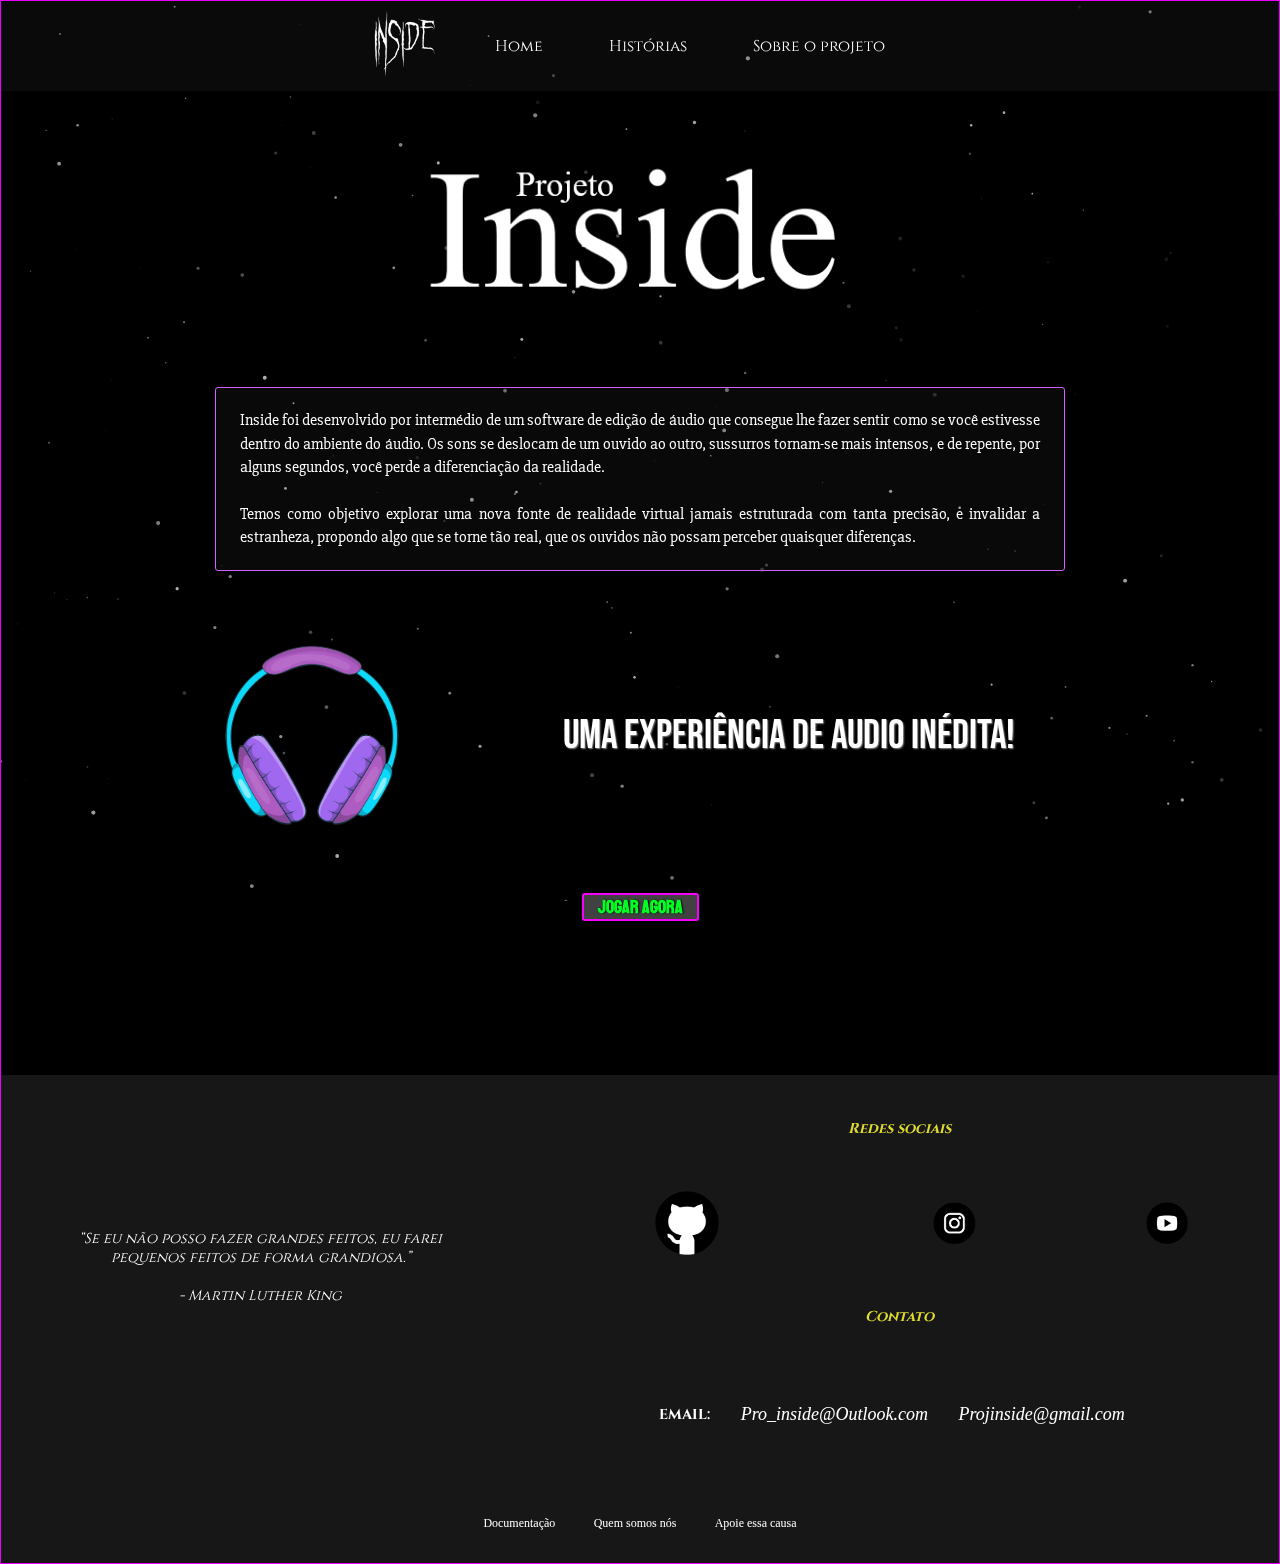
<file: Index.html>
<!DOCTYPE HTML>

<html lang = "pt-br">

<meta charset = "UTF-8">

<meta name="viewport" content="user-scalable=no, width=device-width, initial-scale=1.0, minimum-scale=1.0, maximum-scale=1.0">

<head>

    <title>Inside</title>

    <!--ICONE-->

    <link rel = "shortcut icon" href = "images/favicon.ico" = "image/x - icon">

    <!--CSS-->

    <link rel = "stylesheet" href = "estilos/Main-page.css">

    <!--SCRIPTS-->

    <script src="scripts/hpscript.js" defer></script>
    <script src="scripts/particles.min.js" defer></script>
    <script src="scripts/bg.js" defer></script>

    <!--FONTES-->

    <link rel="preconnect" href="https://fonts.googleapis.com">
    <link rel="preconnect" href="https://fonts.gstatic.com" crossorigin>
    <link href="https://fonts.googleapis.com/css2?family=Dancing+Script&display=swap" rel="stylesheet">

    <link rel="preconnect" href="https://fonts.googleapis.com">
    <link rel="preconnect" href="https://fonts.gstatic.com" crossorigin>
    <link href="https://fonts.googleapis.com/css2?family=Cinzel:wght@600&family=Shadows+Into+Light&display=swap" rel="stylesheet">

    <link rel="preconnect" href="https://fonts.googleapis.com">
    <link rel="preconnect" href="https://fonts.gstatic.com" crossorigin>
    <link href="https://fonts.googleapis.com/css2?family=Shadows+Into+Light&display=swap" rel="stylesheet">

    <link rel="preconnect" href="https://fonts.googleapis.com">
    <link rel="preconnect" href="https://fonts.gstatic.com" crossorigin>
    <link href="https://fonts.googleapis.com/css2?family=Bebas+Neue&display=swap" rel="stylesheet">
  
    <link rel="preconnect" href="https://fonts.googleapis.com">
    <link rel="preconnect" href="https://fonts.gstatic.com" crossorigin>
    <link href="https://fonts.googleapis.com/css2?family=Questrial&family=Slabo+27px&family=Staatliches&display=swap" rel="stylesheet">

  </head>

<body>

  <div id="particles-js"></div>
  

      <!--NAVBAR-->

      <nav class= "navbar">

        <div class="logo"><a href="Index.html"><img src="images/logo-branca.png" alt="logo do inside branca"></a></div>
        
         <!--NAVBAR MOBILE-->

        <a href="#" class="botaomenu">

          <span class="bar" id="bar1"></span>
          <span class="bar" id="bar2"></span>
          <span class="bar" id="bar3"></span>

        </a>
        
        <!--NAVBAR DESKTOP-->

        <div class="navbar-links">
          <ul>
            <li><a href="Index.html">Home</a></li>
            <li><a href="historias.html">Histórias</a></li>
            <li><a href="sobre.html">Sobre o projeto</a></li>
          </ul>
        </div>

      </nav>

      <div id = "corpo1">

        <!--LOGO DA PÁGINA-->

        <br><br><br><br>

        <div class="bloco-coverphoto">
          <img id="coverphoto" src="images/coverphoto.png" alt="logo">
        </div>

          <br><br><br><br>
      

          <!--INFORMAÇÃO BÁSICA DO PROJETO-->

          <div class="apresentacao">

            <p id="normaltext">
              Inside foi desenvolvido por intermédio de um software de edição de áudio que consegue
              lhe fazer sentir como se você estivesse dentro do ambiente do áudio. Os sons se deslocam
              de um ouvido ao outro, sussurros tornam-se mais intensos, e de repente, por alguns segundos,
              você perde a diferenciação da realidade. 
              <br><br>
              Temos como objetivo explorar uma nova fonte de realidade virtual jamais estruturada com tanta precisão,
              e invalidar a estranheza, propondo algo que se torne tão real, que os ouvidos não possam
              perceber quaisquer diferenças.
            </p>  
          </div>

            <!--DIVULGAÇÃO DO AUDIO-->

            <div class = "audio">
              <div class = "secaudio">
              <div class="headphonetb">
                <img src="images/headphone.png" id="headphone" alt="fone">
              </div>
              <div class="animaaudiotb">
              <p id="animaaudio">Uma experiência de audio inédita!</p>
              </div>
            </div>
            </div>


          <br><br><br><br>

          <!--BOTÃO DE JOGAR-->

      

          <div class="botaojogar">
            <div id="borda2">
              <a href="https://www.youtube.com"><button id='jogarbt'>JOGAR AGORA</button></a>
            </div>  
            </div>

            



        <br><br><br><br><br><br>

        
      
        </body>

</div>

</div>
</div>



        <!--RODAPÉ COM CONTATOS E FRASES DE EFEITO-->

        <footer>
        

          <div class="footerblocos">

              <div id="textfooter1"><p><span class="marca">“Se eu não posso fazer grandes feitos, eu farei pequenos feitos de forma grandiosa.”<br>
              <br>- Martin Luther King</span></p></div>

              
              <div class="infos">

                  <h3 class="subtitlefooter">Redes sociais<br></h3>

                    <div class="redessociais">

                      <ul>
                          <li><a href="https://github.com/ProjInside" target="_blank"><img src="images/github1.png" alt="logoo"></a></li>
                          <li><a href="https://www.instagram.com/projinside/?igshid=YmMyMTA2M2Y" target="_blank"><img src="images/instagram.png" alt="logoo"></a></li>
                          <li><a href="https://www.youtube.com/channel/UCWdIMbJpYKBH7XMOPA0-ZEw" target="_blank"><img src="images/youtube.png" alt="logoo"></a></li>
                      </ul>

                    </div>

                  <h3 class="subtitlefooter">Contato</h3>

                    <div class="contatos">

                        <h3>EMAIL:</h3>
                        <div id="email1cont"><p>Pro_inside@Outlook.com</p></div>
                        <div id="email2cont"><p>Projinside@gmail.com</p></div>
                        
                    </div>

              </div>


          </div>
          
          <div class = "infofinal">

            <div id="infolink1"><a href="Index.html" target="_blank">Documentação</a>
            </div>

            <div id="infolink2"><a href="Index.html" target="_blank">Quem somos nós</a>
            </div>

            <div id="infolink3"><a href="Index.html" target="_blank">Apoie essa causa</a>
            </div>

          </div>
          
      </footer>




</html>
</file>
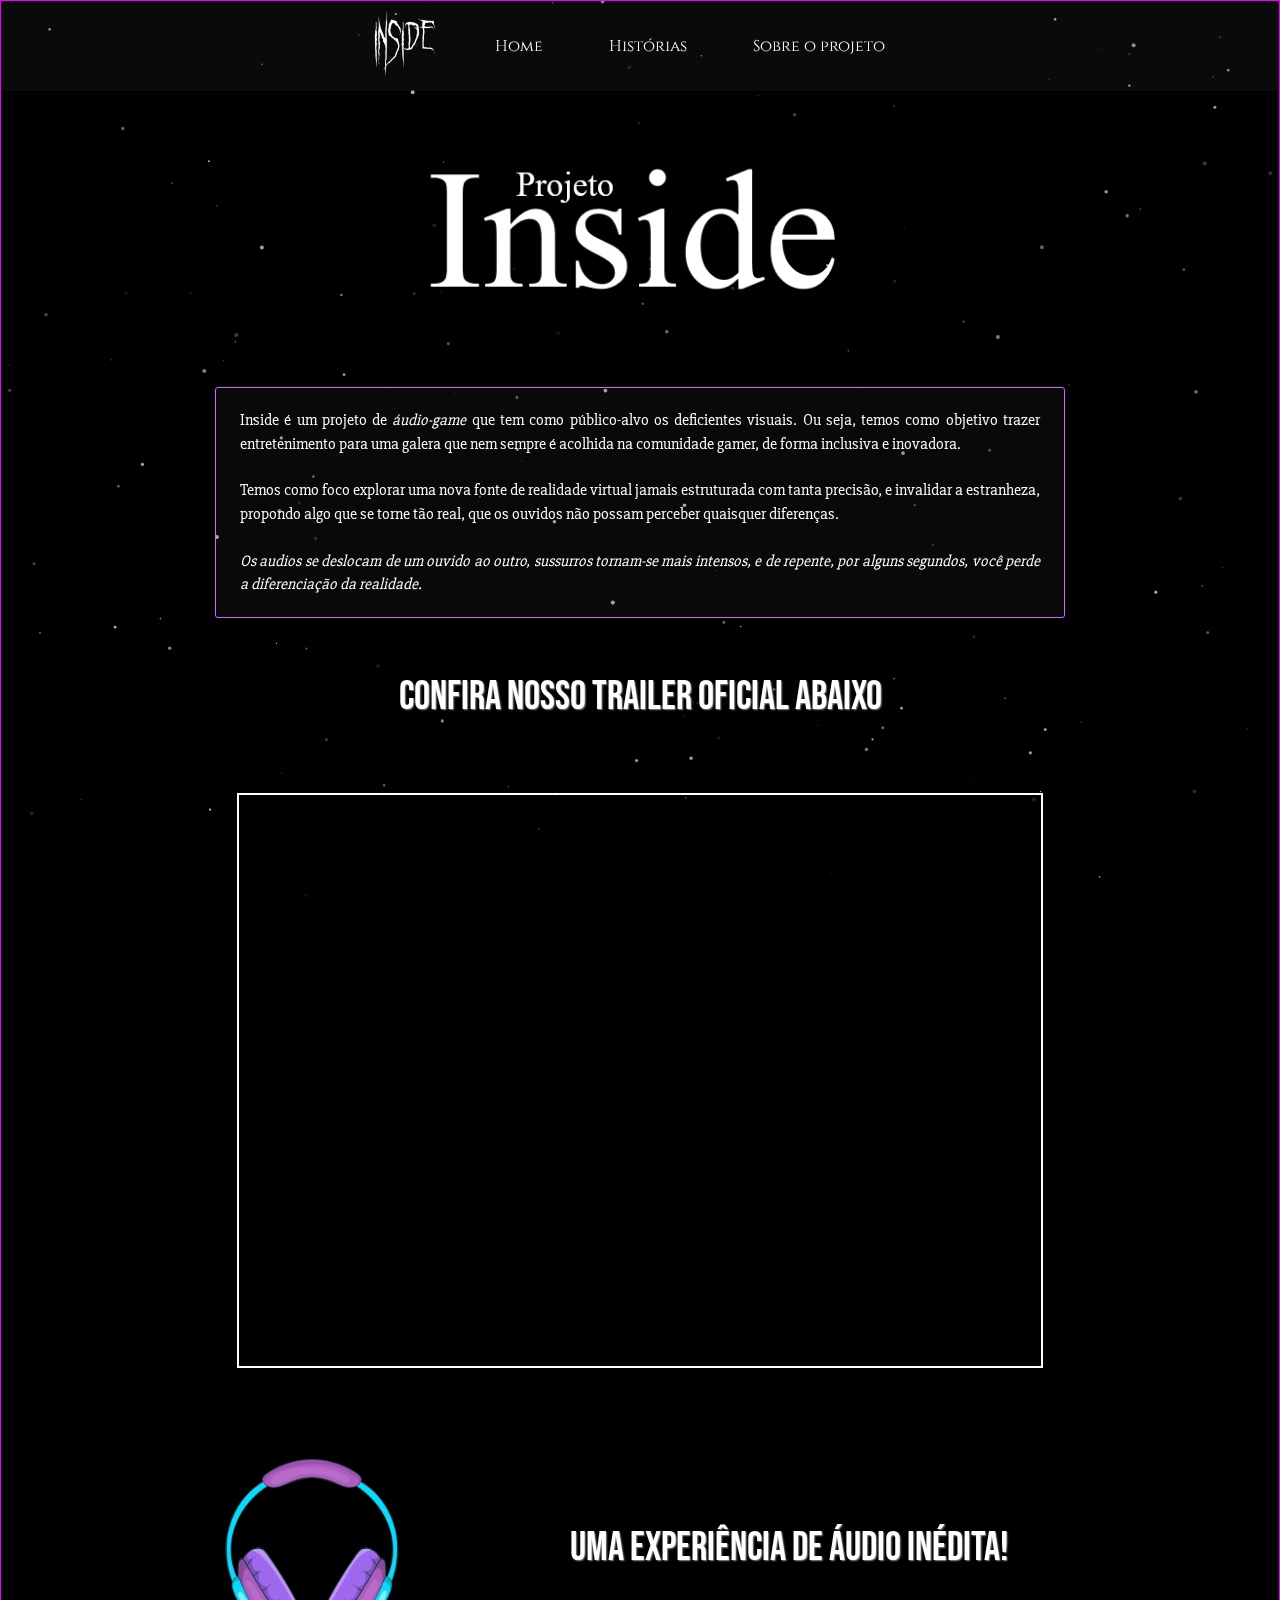
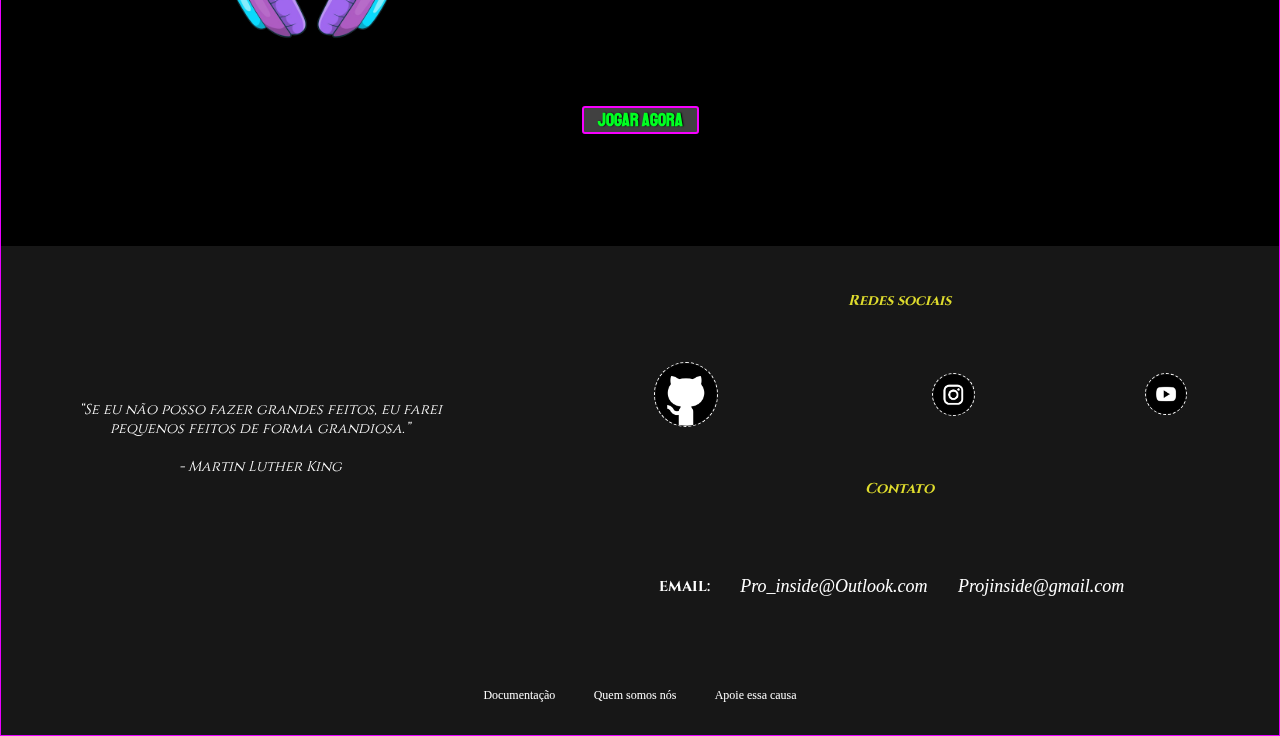
<file: index.html>
<!DOCTYPE HTML>

<html lang = "pt-br">

<meta charset = "UTF-8">

<meta name="viewport" content="user-scalable=no, width=device-width, initial-scale=1.0, minimum-scale=1.0, maximum-scale=1.0">

<head>

    <title>Inside</title>

    <!--ICONE-->

    <link rel = "shortcut icon" href = "images/favicon.ico" = "image/x - icon">

    <!--CSS-->

    <link rel = "stylesheet" href = "estilos/index.css">

    <!--SCRIPTS-->

    <script src="scripts/hpscript.js" defer></script>
    <script src="scripts/particles.min.js" defer></script>
    <script src="scripts/bg.js" defer></script>

    <!--FONTES-->

    <link rel="preconnect" href="https://fonts.googleapis.com">
    <link rel="preconnect" href="https://fonts.gstatic.com" crossorigin>
    <link href="https://fonts.googleapis.com/css2?family=Dancing+Script&display=swap" rel="stylesheet">

    <link rel="preconnect" href="https://fonts.googleapis.com">
    <link rel="preconnect" href="https://fonts.gstatic.com" crossorigin>
    <link href="https://fonts.googleapis.com/css2?family=Cinzel:wght@600&family=Shadows+Into+Light&display=swap" rel="stylesheet">

    <link rel="preconnect" href="https://fonts.googleapis.com">
    <link rel="preconnect" href="https://fonts.gstatic.com" crossorigin>
    <link href="https://fonts.googleapis.com/css2?family=Shadows+Into+Light&display=swap" rel="stylesheet">

    <link rel="preconnect" href="https://fonts.googleapis.com">
    <link rel="preconnect" href="https://fonts.gstatic.com" crossorigin>
    <link href="https://fonts.googleapis.com/css2?family=Bebas+Neue&display=swap" rel="stylesheet">
  
    <link rel="preconnect" href="https://fonts.googleapis.com">
    <link rel="preconnect" href="https://fonts.gstatic.com" crossorigin>
    <link href="https://fonts.googleapis.com/css2?family=Questrial&family=Slabo+27px&family=Staatliches&display=swap" rel="stylesheet">

  </head>

<body>

  <div id="particles-js"></div>
  

      <!--NAVBAR-->

      <nav class= "navbar">

        <div class="logo"><a href="index.html"><img src="images/logo-branca.png" alt="logo do inside"></a></div>
        
         <!--NAVBAR MOBILE-->

        <!-- ULTIMA ATUALIZAÇÃO: ADIÇÃO DE TEXTO ALTERNATIVO. -->

        <a href="#" class="botaomenu" alt="barra de navegação compactada">

          <span class="bar" id="bar1"></span>
          <span class="bar" id="bar2"></span>
          <span class="bar" id="bar3"></span>

        </a>
        
        <!--NAVBAR DESKTOP-->

        <div class="navbar-links">
          <ul>
            <li><a href="index.html">Home</a></li>
            <li><a href="historias.html">Histórias</a></li>
            <li><a href="sobre.html">Sobre o projeto</a></li>
          </ul>
        </div>

      </nav>

      <div id = "corpo1">

        <!--LOGO DA PÁGINA-->

        <br><br><br><br>

        <!-- ULTIMA ATUALIZAÇÃO: MUDANÇA DE TEXTO ALTERNATIVO. -->

        <div class="bloco-coverphoto">
          <img id="coverphoto" src="images/coverphoto.png" alt="foto de capa escrito 'Projeto Inside'">
        </div>

          <br><br><br><br>
      

          <!--INFORMAÇÃO BÁSICA DO PROJETO-->

          <div class="apresentacao">

            <p id="normaltext">
              Inside é um projeto de <i>áudio-game</i> que tem como público-alvo os deficientes visuais. Ou seja,
              temos como objetivo trazer entretenimento para uma galera que nem sempre é acolhida na comunidade gamer,
              de forma inclusiva e inovadora.
              <br><br>
              Temos como foco explorar uma nova fonte de realidade virtual jamais estruturada com tanta precisão,
              e invalidar a estranheza, propondo algo que se torne tão real, que os ouvidos não possam
              perceber quaisquer diferenças. 
              <br><br>
              <i> Os audios se deslocam de um ouvido ao outro, sussurros tornam-se mais intensos, e de repente, por alguns segundos,
              você perde a diferenciação da realidade.</i>
            </p>  
          </div>

          <!--TEXTO QUE APRESENTA O VÍDEO -->

          <div class="apresentacao">
        
            <div class="animaaudiotb">
              <p id="animaaudio">CONFIRA NOSSO TRAILER OFICIAL ABAIXO</p>
              </div>

          </div>

          <!--  VIDEO  -->

          <div class = containerVideo>

          <div class = video>

              <iframe width="560" height="315" src="https://www.youtube.com/embed/3S-NrMapNBQ" title="YouTube video player"
              frameborder="0" allow="accelerometer; autoplay; clipboard-write; encrypted-media; gyroscope; picture-in-picture"
              allowfullscreen>
              </iframe>

            
          </div>
         
       </div>

            <!--DIVULGAÇÃO DO AUDIO-->

            <div class = "audio">
              <div class = "secaudio">

                <!-- ULTIMA ATUALIZAÇÃO: MUDANÇA DE TEXTO ALTERNATIVO -->

              <div class="headphonetb">
                <img src="images/headphone.png" id="headphone" alt="a imagem mostra o desenho de um fone de ouvido azul, com detalhes roxos">
              </div>

              <div class="animaaudiotb">
              <p id="animaaudio">Uma experiência de áudio inédita!</p>
              </div>

            </div>
            </div>


          <br><br><br><br>

          <!--BOTÃO DE JOGAR-->

      

          <div class="botaojogar">
              <a href="https://projeto-inside.itch.io/inside"><button id='jogarbt'>JOGAR AGORA</button></a>
            </div>

      </div>

      <div class="containerHT"><p class="HiddenText">Cuidado com suas escolhas!</p></div>

    </div>

  </div>

</div>
</div>
      
 </body>


<footer>
        <!--RODAPÉ COM CONTATOS E FRASES DE EFEITO-->

          <div class="footerblocos">

              <div id="textfooter1"><p><span class="marca">“Se eu não posso fazer grandes feitos, eu farei pequenos feitos de forma grandiosa.”<br>
              <br>- Martin Luther King</span></p></div>

              
              <div class="infos">

                  <h3 class="subtitlefooter">Redes sociais<br></h3>

                    <div class="redessociais">

                      <!-- ULTIMA ATUALIZAÇÃO: MUDANÇA DE TEXTO ALTERNATIVO NAS TRÊS LOGOS.-->

                      <ul>
                          <li><a href="https://github.com/ProjInside" target="_blank"><img src="images/github1.png" alt="Logo do Github, clique aqui para acessar a rede social"></a></li>
                          <li><a href="https://www.instagram.com/projinside/?igshid=YmMyMTA2M2Y" target="_blank"><img src="images/instagram.png" alt="Logo do Instagram, clique aqui para acessar a rede social"></a></li>
                          <li><a href="https://www.youtube.com/channel/UCWdIMbJpYKBH7XMOPA0-ZEw" target="_blank"><img src="images/youtube.png" alt="Logo do Youtube, clique aqui para acessar a rede social"></a></li>
                      </ul>

                    </div>

                  <h3 class="subtitlefooter">Contato</h3>

                    <div class="contatos">

                        <h3>EMAIL:</h3>
                        <div id="email1cont"><p>Pro_inside@Outlook.com</p></div>
                        <div id="email2cont"><p>Projinside@gmail.com</p></div>
                        
                    </div>

              </div>

          </div>
          
          <div class = "infofinal">

            <div id="infolink1"><a href="docs/Documentacao_final.pdf" target="_blank">Documentação</a>
            </div>

            <div id="infolink2"><a href="sobrenos.html">Quem somos nós</a>
            </div>

            <div id="infolink3"><a href="https://abacashi.com/p/inside" target="_blank">Apoie essa causa</a>
            </div>

          </div>
          
      </footer>
        

</html>
</file>
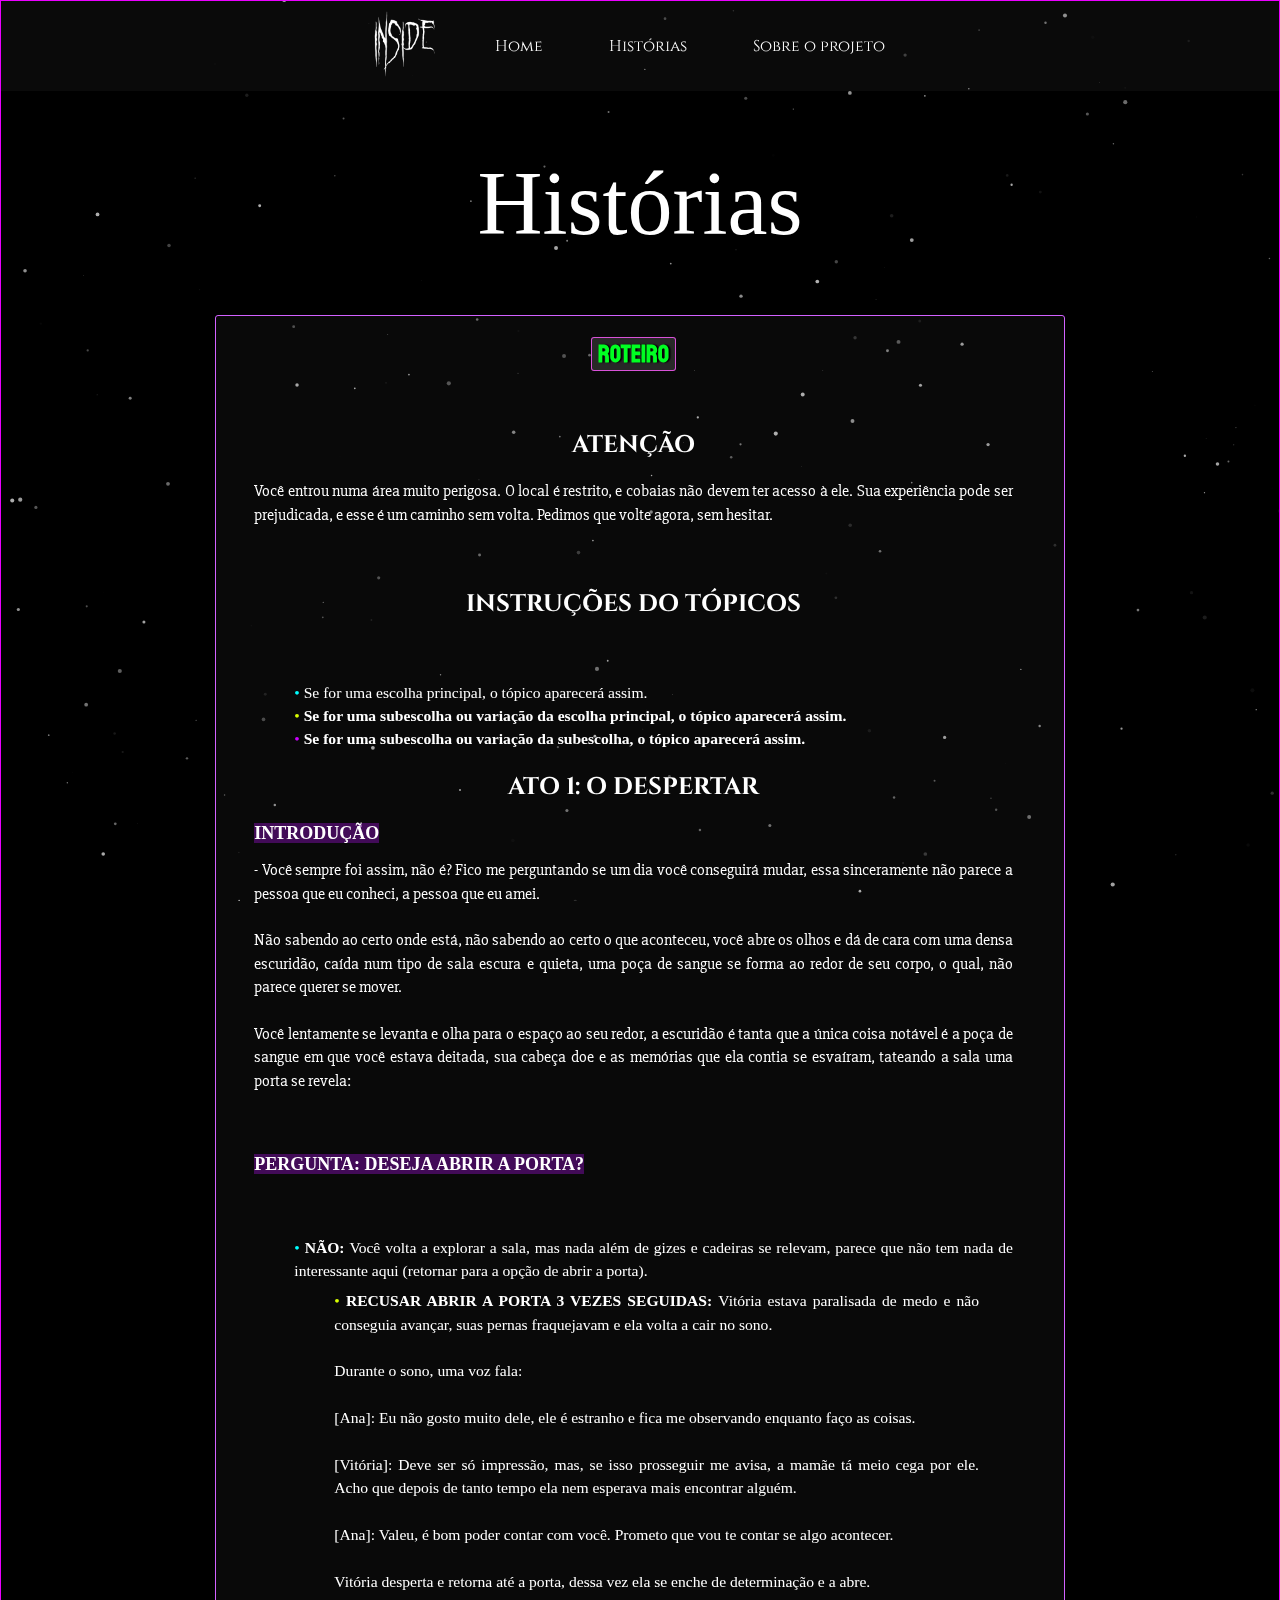
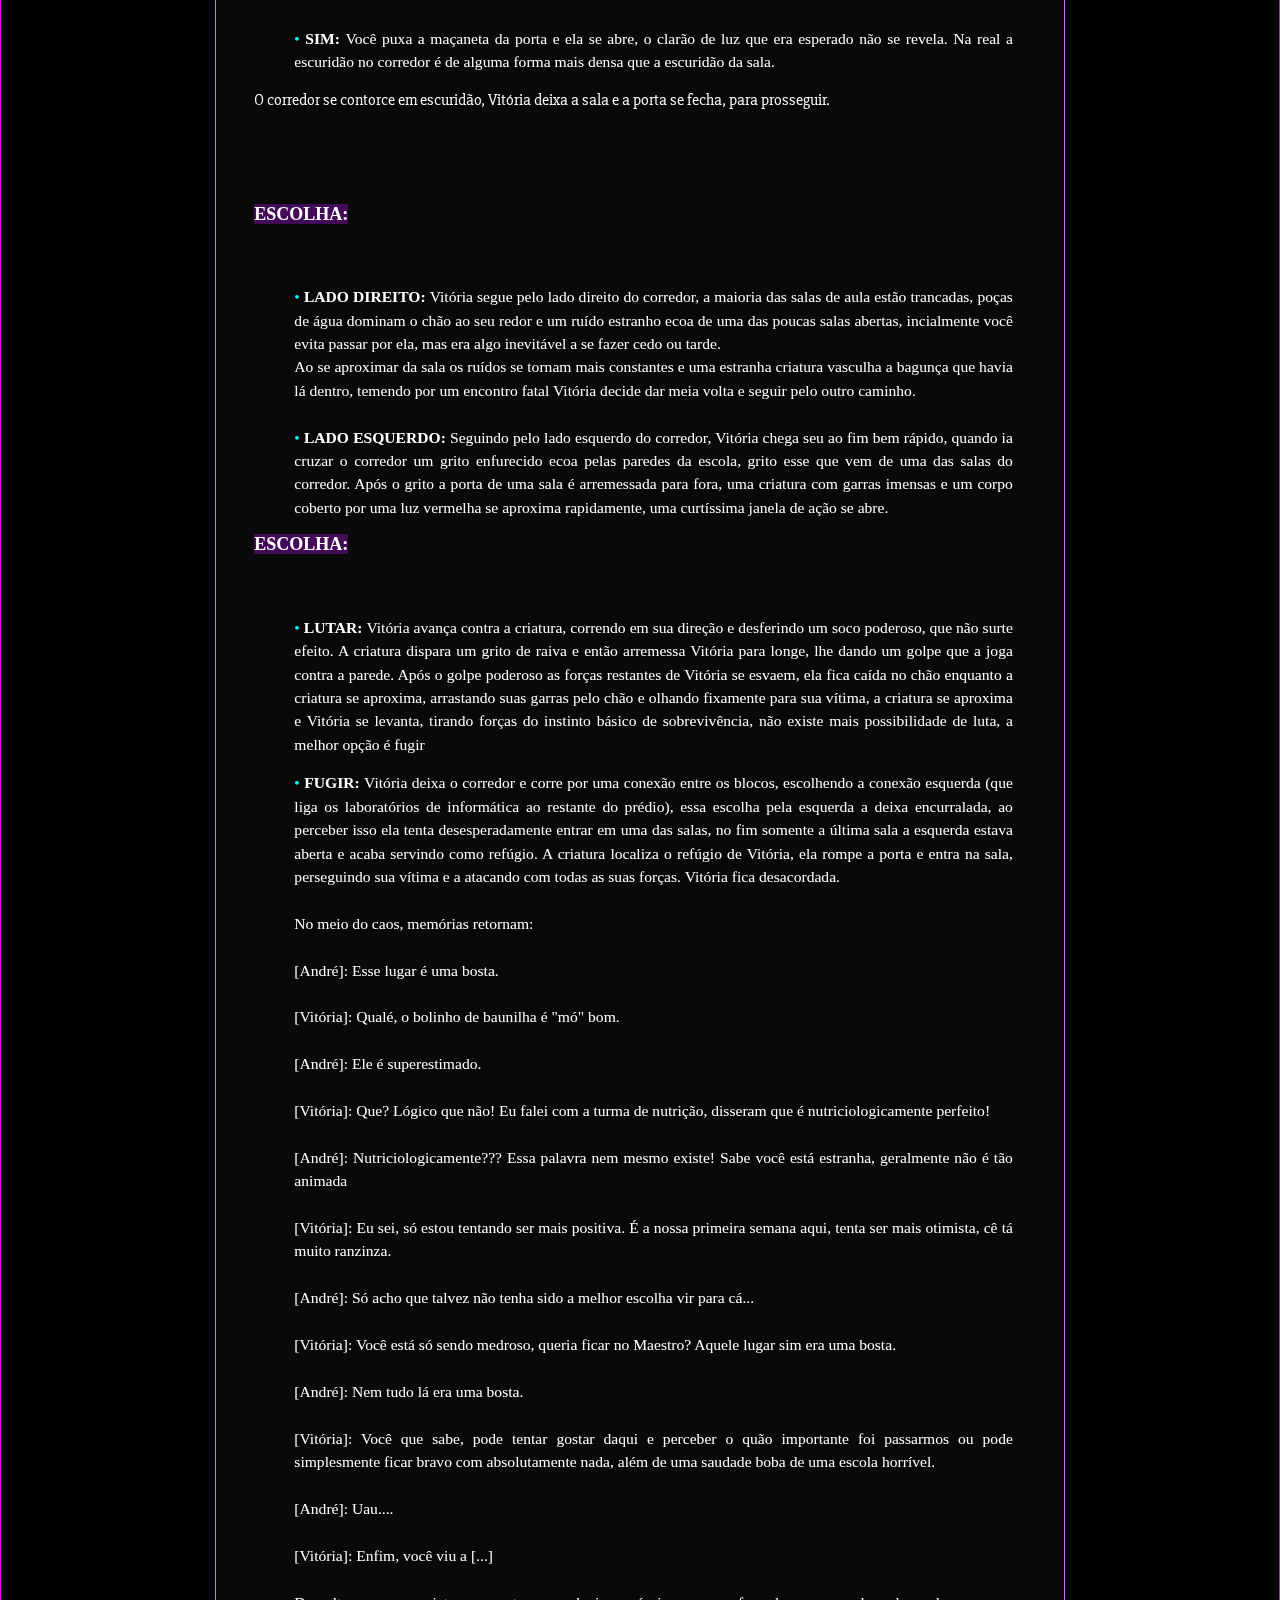
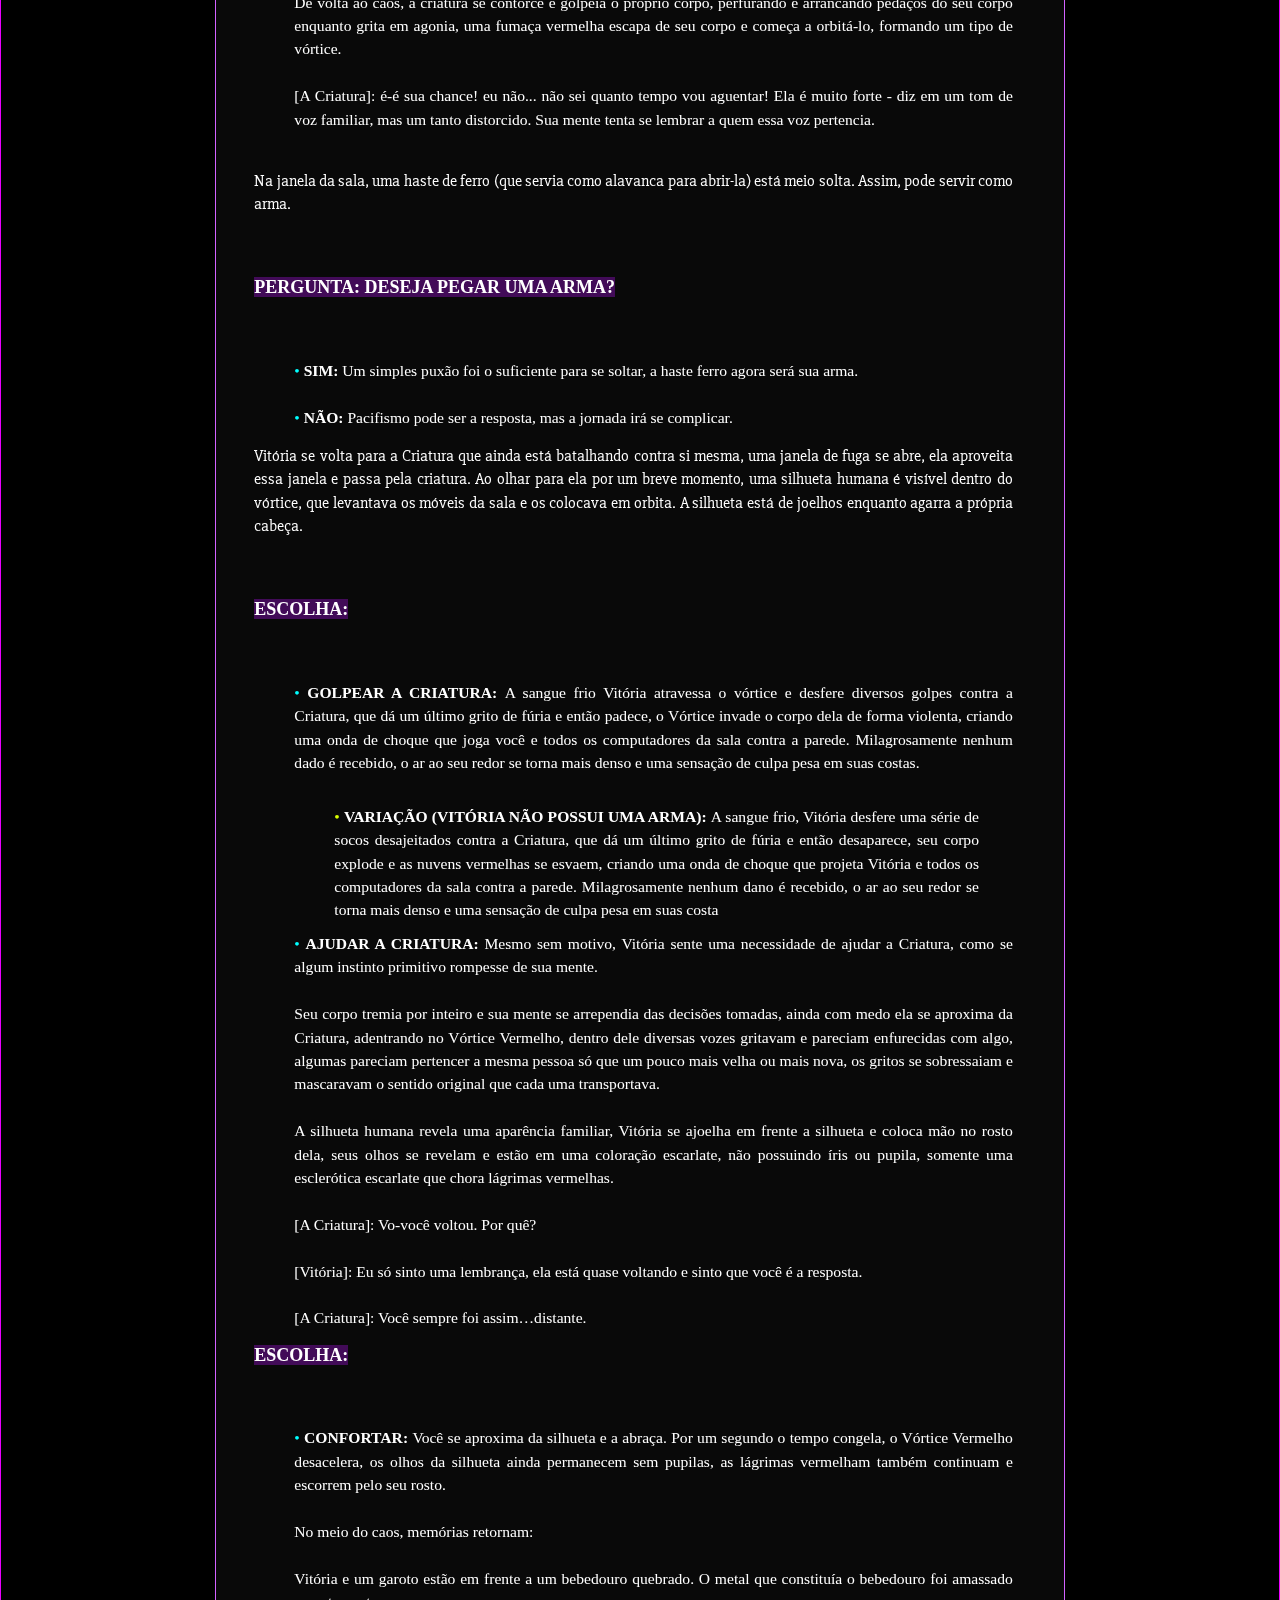
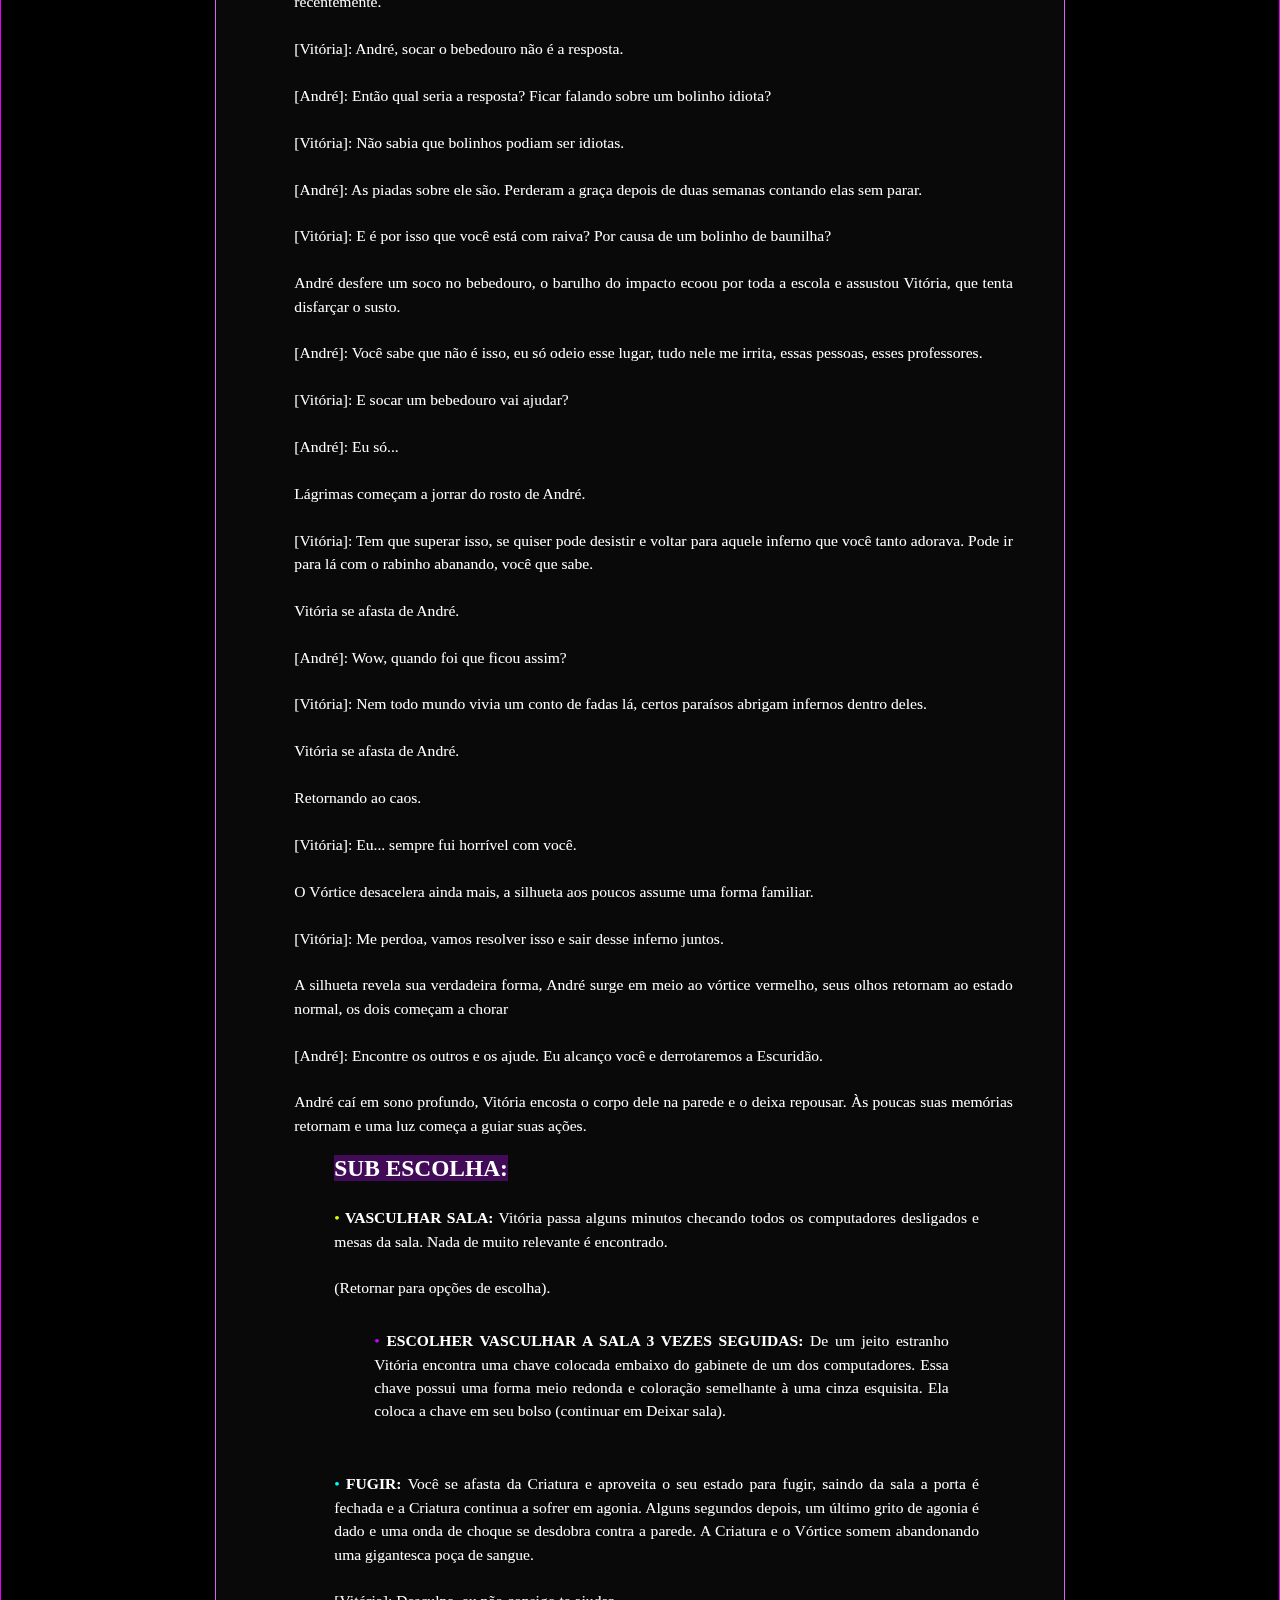
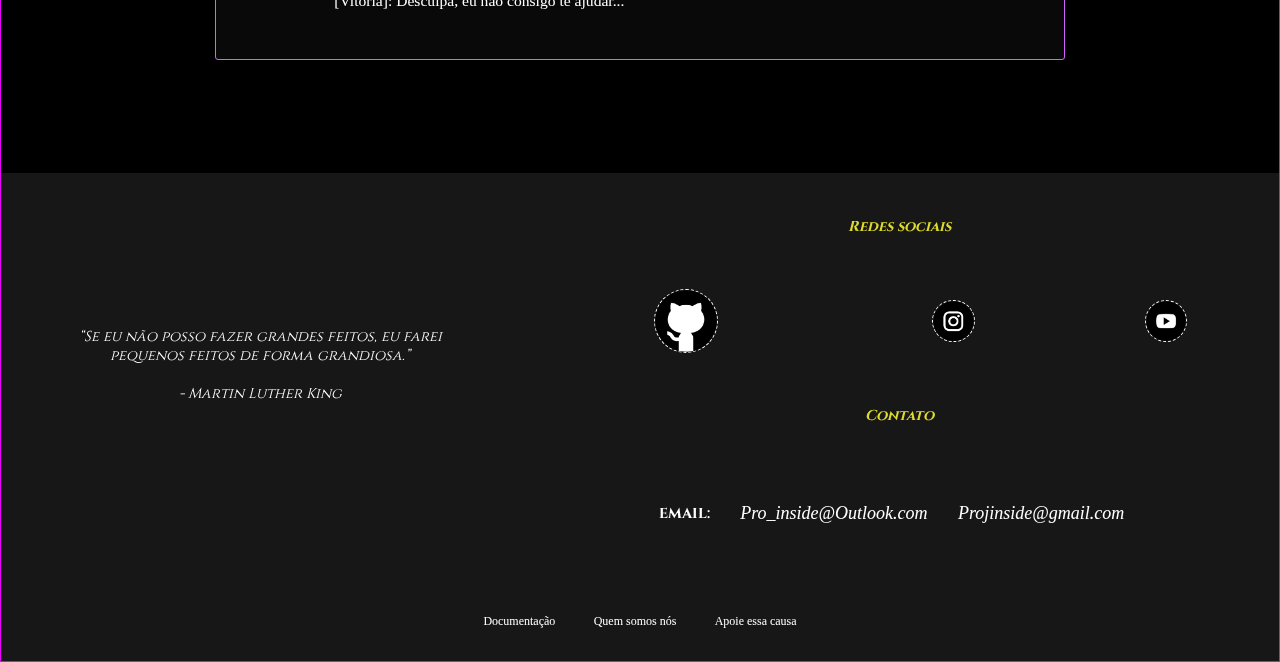
<file: ato1.html>
<!DOCTYPE HTML>

<html lang = "pt-br">

<meta charset = "UTF-8">

<meta name="viewport" content="user-scalable=no, width=device-width, initial-scale=1.0, minimum-scale=1.0, maximum-scale=1.0">

<head>

    <title>Inside</title>

    <!--ICONE-->

    <link rel = "shortcut icon" href = "images/favicon.ico" = "image/x - icon">

    <!--CSS-->

    <link rel = "stylesheet" href = "estilos/historias.css">


    <!--SCRIPTS-->

    <script src="scripts/hpscript.js" defer></script>
    <script src="scripts/particles.min.js" defer></script>
    <script src="scripts/bg.js" defer></script>

    <!--FONTES-->

    <link rel="preconnect" href="https://fonts.googleapis.com">
    <link rel="preconnect" href="https://fonts.gstatic.com" crossorigin>
    <link href="https://fonts.googleapis.com/css2?family=Dancing+Script&display=swap" rel="stylesheet">

    <link rel="preconnect" href="https://fonts.googleapis.com">
    <link rel="preconnect" href="https://fonts.gstatic.com" crossorigin>
    <link href="https://fonts.googleapis.com/css2?family=Cinzel:wght@600&family=Shadows+Into+Light&display=swap" rel="stylesheet">

    <link rel="preconnect" href="https://fonts.googleapis.com">
    <link rel="preconnect" href="https://fonts.gstatic.com" crossorigin>
    <link href="https://fonts.googleapis.com/css2?family=Shadows+Into+Light&display=swap" rel="stylesheet">

    <link rel="preconnect" href="https://fonts.googleapis.com">
    <link rel="preconnect" href="https://fonts.gstatic.com" crossorigin>
    <link href="https://fonts.googleapis.com/css2?family=Bebas+Neue&display=swap" rel="stylesheet">
  
    <link rel="preconnect" href="https://fonts.googleapis.com">
    <link rel="preconnect" href="https://fonts.gstatic.com" crossorigin>
    <link href="https://fonts.googleapis.com/css2?family=Questrial&family=Slabo+27px&family=Staatliches&display=swap" rel="stylesheet">

  </head>

<body>

  <div id="particles-js"></div>
  

      <!--NAVBAR-->

      <nav class= "navbar">

        <div class="logo"><a href="index.html"><img src="images/logo-branca.png" alt="logo do inside"></a></div>
        
         <!--NAVBAR MOBILE-->

        <a href="#" class="botaomenu">

          <span class="bar" id="bar1"></span>
          <span class="bar" id="bar2"></span>
          <span class="bar" id="bar3"></span>

        </a>
        
        <!--NAVBAR DESKTOP-->

        <div class="navbar-links">
          <ul>
            <li><a href="index.html">Home</a></li>
            <li><a href="historias.html">Histórias</a></li>
            <li><a href="sobre.html">Sobre o projeto</a></li>
          </ul>
        </div>

      </nav>

        <!--LOGO DA PÁGINA-->

        <div class="titulo1block"><h1 id="title1"> Histórias </h1></div>

          <!--INFORMAÇÃO BÁSICA DO PROJETO-->

          <div class="containerB1">

            <div class="roteiro">

              <div class="botoesato-bloco">
                    <div><a href="historias.html"><button id='atobt'>ROTEIRO</button></a></div>
              </div>


              <!-- ATUALIZAÇÃO: ADIÇÃO DE AVISO DE SPOILER -->

            <!-- AVISO SOBRE SPOILER -->

            <h2 id="subtitle1NT">ATENÇÃO</h2>

            <p id="normaltext">Você entrou numa área muito perigosa. O local é restrito, e cobaias não devem ter acesso à ele. Sua experiência
              pode ser prejudicada, e esse é um caminho sem volta. Pedimos que volte agora, sem hesitar.</p>



            <!-- INSTRUÇÃO DA LÓGICA DAS HISTÓRIAS -->

            <h2 id="subtitle1NT">INSTRUÇÕES DO TÓPICOS</h2>

            <p id="normaltext">
              <ul>
                <li class="li1NT">Se for uma escolha principal, o tópico aparecerá assim.<strong></strong> </li>
                <li class="li2NT"><strong>Se for uma subescolha ou variação da escolha principal, o tópico aparecerá assim.</strong> </li>
                <li class="li3NT"><strong>Se for uma subescolha ou variação da subescolha, o tópico aparecerá assim.</strong> </li>
              </ul>
            </p>

              <h2 id="subtitle1NT">ATO 1: O DESPERTAR</h2>

              <h2 id="subtitle2NT"><span class="markersubt2NT">INTRODUÇÃO</span></h2>
  
              <p id="normaltext">
                
                -	Você sempre foi assim, não é? Fico me perguntando se um dia você conseguirá mudar, essa sinceramente não parece a pessoa que eu conheci, a pessoa que eu amei.
                <br><br>
                Não sabendo ao certo onde está, não sabendo ao certo o que aconteceu, você abre os olhos e dá de cara com uma densa escuridão, caída num tipo de sala escura e quieta, uma poça de sangue se forma ao redor de seu corpo, o qual, não parece querer se mover.
                <br><br>
                Você lentamente se levanta e olha para o espaço ao seu redor, a escuridão é tanta que a única coisa notável é a poça de sangue em que você estava deitada, sua cabeça doe e as memórias que ela contia se esvaíram, tateando a sala uma porta se revela:
              </p>  

              

              <!-- PERGUNTA 1 -->

              <h2 id="subtitle2NT"><span class="markersubt2NT">PERGUNTA: DESEJA ABRIR A PORTA?</span></h2>

              <p id="normaltext">
                <ul>
                  <li class="li1NT"><strong>NÃO: </strong>
                    Você volta a explorar a sala, mas nada além de gizes e cadeiras se
                    relevam, parece que não tem nada de interessante aqui (retornar para a opção de abrir a porta).
                     
                    <ul>

                      <li class="li2NT"><strong> RECUSAR ABRIR A PORTA 3 VEZES SEGUIDAS: </strong>
                        Vitória estava paralisada de medo e não conseguia avançar,
                        suas pernas fraquejavam e ela volta a cair no sono.
                        <br><br>
                        
                        Durante o sono, uma voz fala:
                         
                        <br><br>
                        [Ana]: Eu não gosto muito dele, ele é estranho e fica me observando enquanto faço as coisas.
                        
                        <br><br>
                        [Vitória]: Deve ser só impressão, mas, se isso prosseguir me avisa, a mamãe tá meio cega por ele. Acho que depois de
                        tanto tempo ela nem esperava mais encontrar alguém.
                        
                        <br><br>
                        [Ana]: Valeu, é bom poder contar com você. Prometo que vou te contar se algo acontecer.
                        
                        <br><br>
                        Vitória desperta e retorna até a porta, dessa vez ela se enche de determinação e a	abre.
                        <br><br>
                        
                      </li>

                    </ul>
                
                  </li>

                  <li class="li1NT"><strong>SIM: </strong>Você puxa a maçaneta da porta e ela se abre, o clarão de luz que era esperado não
                    se revela. Na real a escuridão no corredor é de alguma forma mais densa que a escuridão da sala.</li>

                </ul>

              <p id="normaltext">
                O corredor se contorce em escuridão, Vitória deixa a sala e a porta se fecha, para prosseguir.
              </p>

              </p>

              <br>

               <!-- PERGUNTA 2 -->

               <h2 id="subtitle2NT"><span class="markersubt2NT">ESCOLHA:</span></h2>

               <p id="normaltext">
                 <ul>
                   <li class="li1NT"><strong>LADO DIREITO:  </strong>Vitória segue pelo lado direito do corredor, a maioria das salas de
                     aula estão trancadas, poças de água dominam o chão ao seu redor e um ruído estranho ecoa de uma das
                     poucas salas abertas, incialmente você evita passar por ela, mas era algo inevitável a se fazer cedo
                     ou tarde.

                    <br>

                    Ao se aproximar da sala os ruídos se tornam mais constantes e uma estranha criatura vasculha a bagunça
                    que havia lá dentro, temendo por um encontro fatal Vitória decide dar meia volta e seguir pelo outro
                    caminho. 
                    
                    <br><br>
                 
                   </li>
 
                   <li class="li1NT"><strong>LADO ESQUERDO:  </strong>Seguindo pelo lado esquerdo do corredor, Vitória chega seu ao fim bem
                    rápido, quando ia cruzar o corredor um grito enfurecido ecoa pelas paredes da escola, grito esse que vem de
                    uma das salas do corredor. Após o grito a porta de uma sala é arremessada para fora, uma criatura com garras
                    imensas e um corpo coberto por uma luz vermelha se aproxima rapidamente, uma curtíssima janela de ação se abre.
                  </li>
 
                 </ul>
               </p>


              <!-- PERGUNTA 3 -->

              <h2 id="subtitle2NT"><span class="markersubt2NT">ESCOLHA:</span></h2>

              <p id="normaltext">
                <ul>
                  <li class="li1NT"><strong>LUTAR: </strong>
                    Vitória avança contra a criatura, correndo em sua direção e desferindo um soco poderoso, que não surte efeito.
                    A criatura dispara um grito de raiva e então arremessa Vitória para longe, lhe dando um golpe que a joga contra a parede.
                    Após o golpe poderoso as forças restantes de Vitória se esvaem, ela fica caída no chão enquanto a criatura se aproxima, arrastando suas garras pelo chão e olhando fixamente para sua vítima, a criatura se aproxima e Vitória se levanta, tirando forças do instinto básico de sobrevivência, não existe mais possibilidade de luta, a melhor opção é fugir

                  </li>

                  <br>

                  <li class="li1NT"><strong>FUGIR: </strong>
                    
                    Vitória deixa o corredor e corre por uma conexão entre os blocos, escolhendo a conexão esquerda (que liga os laboratórios
                    de informática ao restante do prédio), essa escolha pela esquerda a deixa encurralada, ao perceber isso ela tenta desesperadamente
                    entrar em uma das salas, no fim somente a última sala a esquerda estava aberta e acaba servindo como refúgio.

                    A criatura localiza o refúgio de Vitória, ela rompe a porta e entra na sala, perseguindo sua vítima e a atacando com todas
                    as suas forças. Vitória fica desacordada.
                    
                    <br><br>
                    
                    No meio do caos, memórias retornam:
                    <br><br>

                    [André]: Esse lugar é uma bosta.
                    <br><br>

                    [Vitória]: Qualé, o bolinho de baunilha é "mó" bom.
                    <br><br>

                    [André]: Ele é superestimado.
                    <br><br>

                    [Vitória]: Que? Lógico que não! Eu falei com a turma de nutrição, disseram que é nutriciologicamente perfeito!

                    <br><br>

                    [André]: Nutriciologicamente??? Essa palavra nem mesmo existe! Sabe você está estranha, geralmente não é tão animada

                    <br><br>

                    [Vitória]: Eu sei, só estou tentando ser mais positiva. É a nossa primeira semana aqui, tenta ser mais otimista,
                    cê tá muito ranzinza.

                    <br><br>

                    [André]: Só acho que talvez não tenha sido a melhor escolha vir para cá...

                    <br><br>

                    [Vitória]: Você está só sendo medroso, queria ficar no Maestro? Aquele lugar sim era uma bosta.

                    <br><br>

                    [André]: Nem tudo lá era uma bosta.

                    <br><br>

                    [Vitória]: Você que sabe, pode tentar gostar daqui e perceber o quão importante foi passarmos ou pode simplesmente
                    ficar bravo com absolutamente nada, além de uma saudade boba de uma escola horrível.

                    <br><br>

                    [André]: Uau....

                    <br><br>

                    [Vitória]: Enfim, você viu a [...]

                    <br><br>

                    De volta ao caos, a criatura se contorce e golpeia o próprio corpo, perfurando e arrancando pedaços do seu corpo
                    enquanto grita em agonia, uma fumaça vermelha escapa de seu corpo e começa a orbitá-lo, formando um tipo de vórtice.

                    <br><br>

                    [A Criatura]: é-é sua chance! eu não... não sei quanto tempo vou aguentar! Ela é muito forte -	diz em um tom de voz
                    familiar, mas um tanto distorcido. Sua mente tenta se lembrar a quem essa voz pertencia.

                    <br><br>
                    
                </ul>

                <p id="normaltext">
                  Na janela da sala, uma haste de ferro (que servia como alavanca para abrir-la) está meio solta. Assim, pode servir como arma.
                </p>
              </p>



              <!-- PERGUNTA 4 -->

              <h2 id="subtitle2NT"><span class="markersubt2NT">PERGUNTA: DESEJA PEGAR UMA ARMA?</span></h2>

              <p id="normaltext">
                <ul>
                  <li class="li1NT"><strong>SIM: </strong>Um simples puxão foi o suficiente para se soltar, a haste ferro agora será sua arma.
                     <br><br>
                  </li>

                  <li class="li1NT"><strong>NÃO: </strong>Pacifismo pode ser a resposta, mas a jornada irá se complicar.</li>

                </ul>

                <p id="normaltext">
                  Vitória se volta para a Criatura que ainda está batalhando contra si mesma, uma janela de fuga se abre, ela aproveita
                  essa janela e passa pela criatura. Ao olhar para ela por um breve momento, uma silhueta humana é visível dentro do vórtice,
                  que levantava os móveis da sala e os colocava em orbita. A silhueta está de joelhos enquanto agarra a própria cabeça.
                  
                </p>
              </p>
        

              <!-- PERGUNTA 5 -->

              <h2 id="subtitle2NT"><span class="markersubt2NT">ESCOLHA:</span></h2>

              <p id="normaltext">
                <ul>
                  <li class="li1NT"><strong>GOLPEAR A CRIATURA:  </strong>A sangue frio Vitória atravessa o vórtice e desfere diversos golpes contra a
                    Criatura, que dá um último grito de fúria e então padece, o Vórtice invade o corpo dela de forma violenta, criando
                    uma onda de choque que joga você e todos os computadores da sala contra a parede. Milagrosamente nenhum dado é recebido,
                    o ar ao seu redor se torna mais denso e uma sensação de culpa pesa em suas costas.
                     <br><br>
                    <ul>

                      <li class="li2NT"><strong> VARIAÇÃO (VITÓRIA NÃO POSSUI UMA ARMA):  </strong>
                        A sangue frio, Vitória desfere uma série de socos desajeitados contra a Criatura, que dá um último grito de fúria e
                        então desaparece, seu corpo explode e as nuvens vermelhas se esvaem, criando uma onda de choque que projeta Vitória
                        e todos os computadores da sala contra a parede. Milagrosamente nenhum dano é recebido, o ar ao seu redor se torna
                        mais denso e uma sensação de culpa pesa em suas costa
                       
                        
                      </li>

                    </ul>
                
                  </li>

                  <li class="li1NT"><strong>AJUDAR A CRIATURA:  </strong>
                  
                    Mesmo sem motivo, Vitória sente uma necessidade de ajudar a Criatura, como se algum instinto primitivo rompesse de sua mente.

                    <br><br>

                    Seu corpo tremia por inteiro e sua mente se arrependia das decisões tomadas, ainda com medo ela se aproxima da Criatura,
                    adentrando no Vórtice Vermelho, dentro dele diversas vozes gritavam e pareciam enfurecidas com algo, algumas pareciam
                    pertencer a mesma pessoa só que um pouco mais velha ou mais nova, os gritos se sobressaiam e mascaravam o sentido original
                    que cada uma transportava.

                    <br><br>

                    A silhueta humana revela uma aparência familiar, Vitória se ajoelha em frente a silhueta e coloca mão no rosto dela, seus olhos
                    se revelam e estão em uma coloração escarlate, não possuindo íris ou pupila, somente uma esclerótica escarlate que chora lágrimas
                    vermelhas.

                    <br><br>

                    [A Criatura]: Vo-você voltou. Por quê?

                    <br><br>

                    [Vitória]: Eu só sinto uma lembrança, ela está quase voltando e sinto que você é a resposta.

                    <br><br>

                    [A Criatura]: Você sempre foi assim…distante.
                  
                  </li>

                </ul>

              
              </p>



              <!-- PERGUNTA 6 -->

              <h2 id="subtitle2NT"><span class="markersubt2NT">ESCOLHA:</span></h2>

              <p id="normaltext">
                <ul>
                  <li class="li1NT"><strong>CONFORTAR:  </strong>
                    Você se aproxima da silhueta e a abraça. Por um segundo o tempo congela, o Vórtice Vermelho desacelera,
                    os olhos da silhueta ainda permanecem sem pupilas, as lágrimas vermelham também continuam e escorrem pelo seu rosto.
                     <br><br>

                     No meio do caos, memórias retornam:

                     <br><br>

                      Vitória e um garoto estão em frente a um bebedouro quebrado. O metal que constituía o bebedouro foi amassado recentemente.

                      <br><br>

                      [Vitória]: André, socar o bebedouro não é a resposta.

                      <br><br>

                      [André]: Então qual seria a resposta? Ficar falando sobre um bolinho idiota?

                      <br><br>

                      [Vitória]: Não sabia que bolinhos podiam ser idiotas.

                      <br><br>

                      [André]: As piadas sobre ele são. Perderam a graça depois de duas semanas contando elas sem parar.

                      <br><br>

                      [Vitória]: E é por isso que você está com raiva? Por causa de um bolinho de baunilha?

                      <br><br>

                      André desfere um soco no bebedouro, o barulho do impacto ecoou por toda a escola e assustou Vitória, que tenta disfarçar o susto.

                      <br><br>

                      [André]: Você sabe que não é isso, eu só odeio esse lugar, tudo nele me irrita, essas pessoas, esses professores.

                      <br><br>

                      [Vitória]: E socar um bebedouro vai ajudar?

                      <br><br>
                      
                      [André]: Eu só...

                      <br><br>

                      Lágrimas começam a jorrar do rosto de André.

                      <br><br>

                      [Vitória]: Tem que superar isso, se quiser pode desistir e voltar para aquele inferno que você tanto adorava.
                      Pode ir para lá com o rabinho abanando, você que sabe.

                      <br><br>

                      Vitória se afasta de André.

                      <br><br>

                      [André]: Wow, quando foi que ficou assim?

                      <br><br>

                      [Vitória]: Nem todo mundo vivia um conto de fadas lá, certos paraísos abrigam infernos dentro deles.

                      <br><br>

                      Vitória se afasta de André.

                      <br><br>

                      Retornando ao caos.

                      <br><br>

                      [Vitória]: Eu... sempre fui horrível com você.

                      <br><br>

                      O Vórtice desacelera ainda mais, a silhueta aos poucos assume uma forma familiar.

                      <br><br>

                      [Vitória]: Me perdoa, vamos resolver isso e sair desse inferno juntos.

                      <br><br>

                      A silhueta revela sua verdadeira forma, André surge em meio ao vórtice vermelho, seus olhos retornam ao estado normal,
                      os dois começam a chorar

                      <br><br>

                      [André]: Encontre os outros e os ajude. Eu alcanço você e derrotaremos a Escuridão.

                      <br><br>
                      
                      André caí em sono profundo, Vitória encosta o corpo dele na parede e o deixa repousar. Às poucas suas memórias retornam
                      e uma luz começa a guiar suas ações.

                    <ul>

                      <h2 id="subtitle2NT"><span class="markersubt2NT">SUB ESCOLHA:</span></h2>

                      <li class="li2NT"><strong>VASCULHAR SALA:  </strong>
                        Vitória passa alguns minutos checando todos os computadores desligados e mesas da sala. Nada de muito relevante é encontrado.

                        <br><br>

                        (Retornar para opções de escolha).

                        <br><br>

                            <ul>

                            <li class="li3NT"><strong>ESCOLHER VASCULHAR A SALA 3 VEZES SEGUIDAS: </strong>
                              De um jeito estranho Vitória encontra uma chave colocada embaixo do gabinete de um dos computadores. Essa chave possui
                              uma forma meio redonda e coloração semelhante à uma cinza esquisita. Ela coloca a chave em seu bolso
                              (continuar em Deixar sala).
                              <br><br> </li>
      
                            </ul>

                        <li class="li1NT"><strong>FUGIR: </strong>

                          Você se afasta da Criatura e aproveita o seu estado para fugir, saindo da sala a porta é fechada e a Criatura continua a
                          sofrer em agonia. Alguns segundos depois, um último grito de agonia é dado e uma onda de choque se desdobra contra a parede.
                          A Criatura e o Vórtice somem abandonando uma gigantesca poça de sangue.

                          <br><br>

                          [Vitória]: Desculpa, eu não consigo te ajudar...

                        </li>
                          
                       
                      </li>

                    </ul>
              </p>
        
              <!-- 
                
                PARA A ABA SOBRE O PROJETO:

                DESAFIOS PROPOSTOS AO JOGADOR
                RELAÇÃO ENTRE A HITÓRIA E AS ESCOLHAS 
              
              -->

              <!--

                FEEDBACK PESSOAL:

                COLOCAR UM BOTÃO PARA VOLTAR AO TOPO.

              -->
              

            </div>

          </div>

        </div>

        <div class="containerHT"><p class="HiddenText">Cuidado com suas escolhas!</p></div>

      </div>

        </body>



</div>
</div>



        <!--RODAPÉ COM CONTATOS E FRASES DE EFEITO-->

        <footer>
        

          <div class="footerblocos">

              <div id="textfooter1"><p><span class="marca">“Se eu não posso fazer grandes feitos, eu farei pequenos feitos de forma grandiosa.”<br>
              <br>- Martin Luther King</span></p></div>

              
              <div class="infos">

                  <h3 class="subtitlefooter">Redes sociais<br></h3>

                  <div class="redessociais">

                    <!-- ULTIMA ATUALIZAÇÃO: MUDANÇA DE TEXTO ALTERNATIVO NAS TRÊS LOGOS.-->

                    <ul>
                        <li><a href="https://github.com/ProjInside" target="_blank"><img src="images/github1.png" alt="Logo do Github, clique aqui para acessar a rede social"></a></li>
                        <li><a href="https://www.instagram.com/projinside/?igshid=YmMyMTA2M2Y" target="_blank"><img src="images/instagram.png" alt="Logo do Instagram, clique aqui para acessar a rede social"></a></li>
                        <li><a href="https://www.youtube.com/channel/UCWdIMbJpYKBH7XMOPA0-ZEw" target="_blank"><img src="images/youtube.png" alt="Logo do Youtube, clique aqui para acessar a rede social"></a></li>
                    </ul>

                  </div>

                  <h3 class="subtitlefooter">Contato</h3>

                    <div class="contatos">

                        <h3>EMAIL:</h3>
                        <div id="email1cont"><p>Pro_inside@Outlook.com</p></div>
                        <div id="email2cont"><p>Projinside@gmail.com</p></div>
                        
                    </div>

              </div>


          </div>
          
          <div class = "infofinal">

            <div id="infolink1"><a href="docs/Documentacao_final.pdf" target="_blank">Documentação</a>
            </div>

            <div id="infolink2"><a href="sobrenos.html">Quem somos nós</a>
            </div>

            <div id="infolink3"><a href="https://abacashi.com/p/inside" target="_blank">Apoie essa causa</a>
            </div>

          </div>
          
      </footer>




</html>
</file>
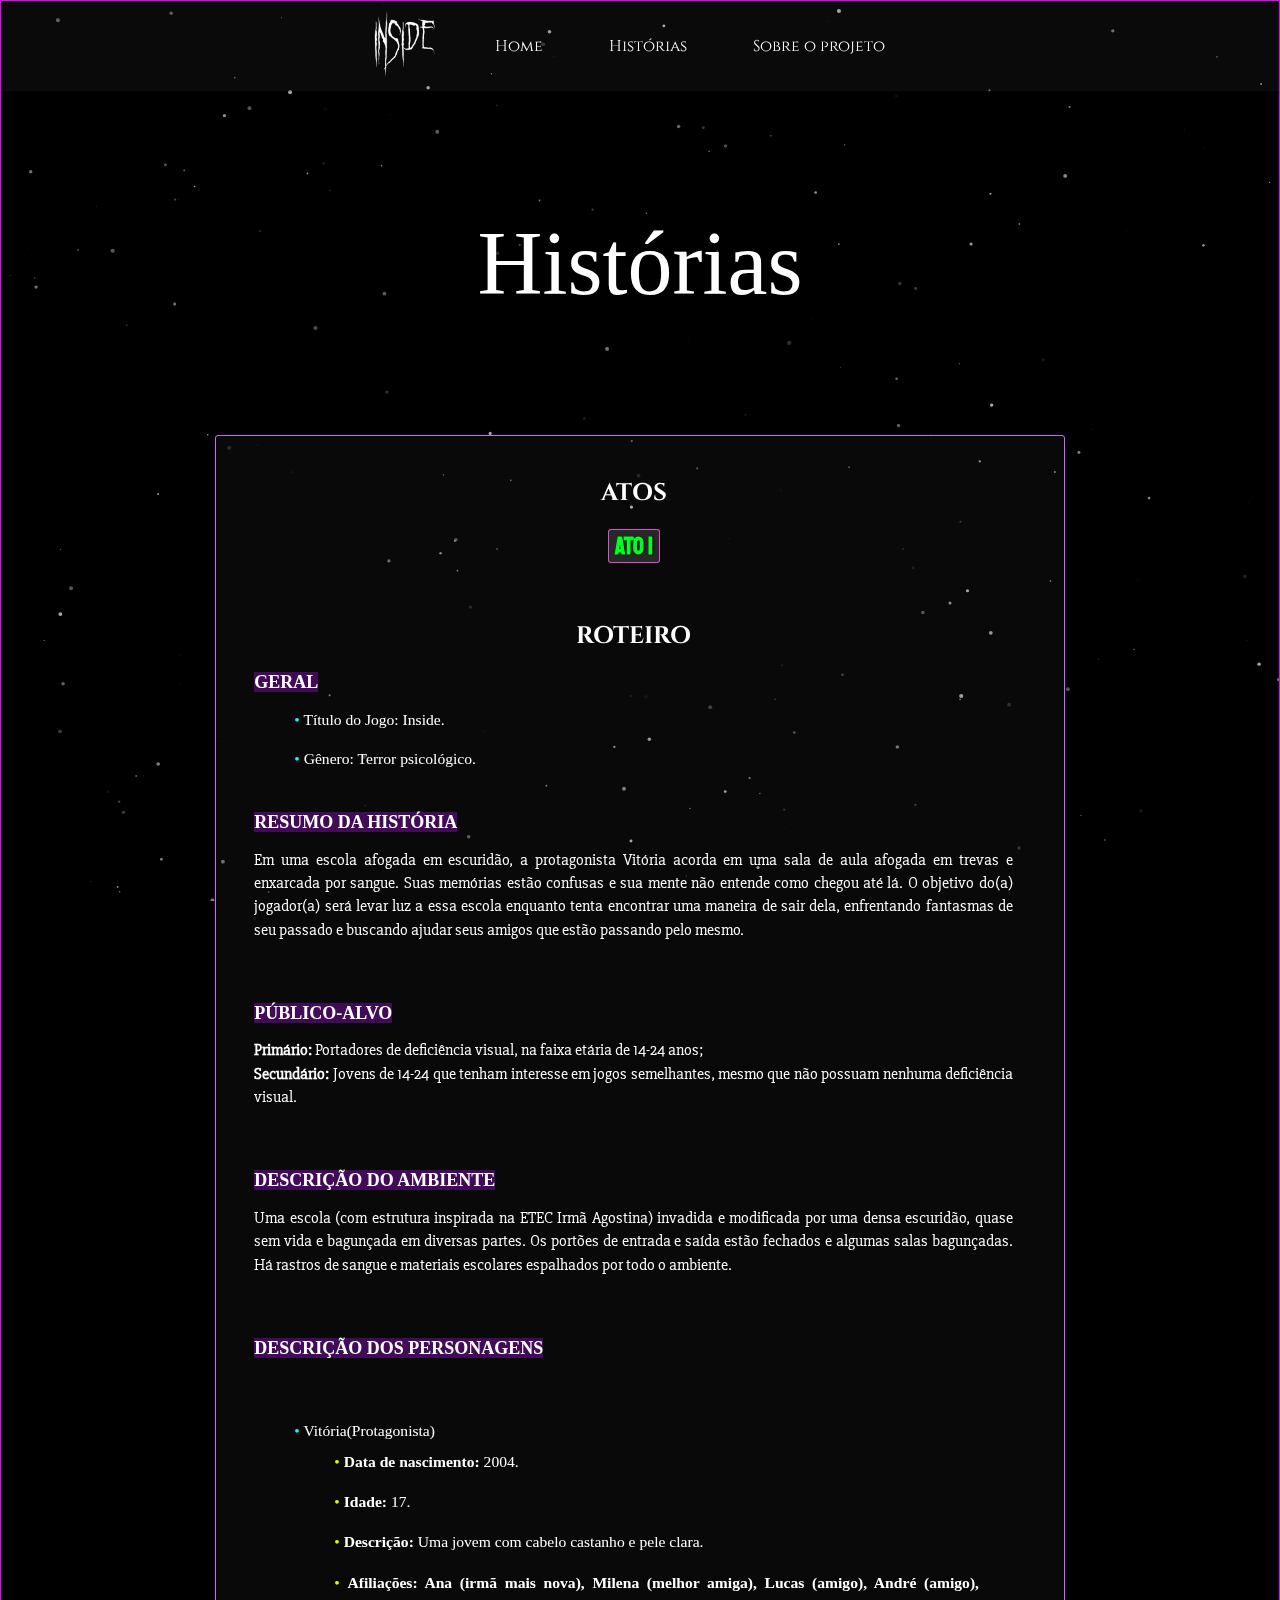
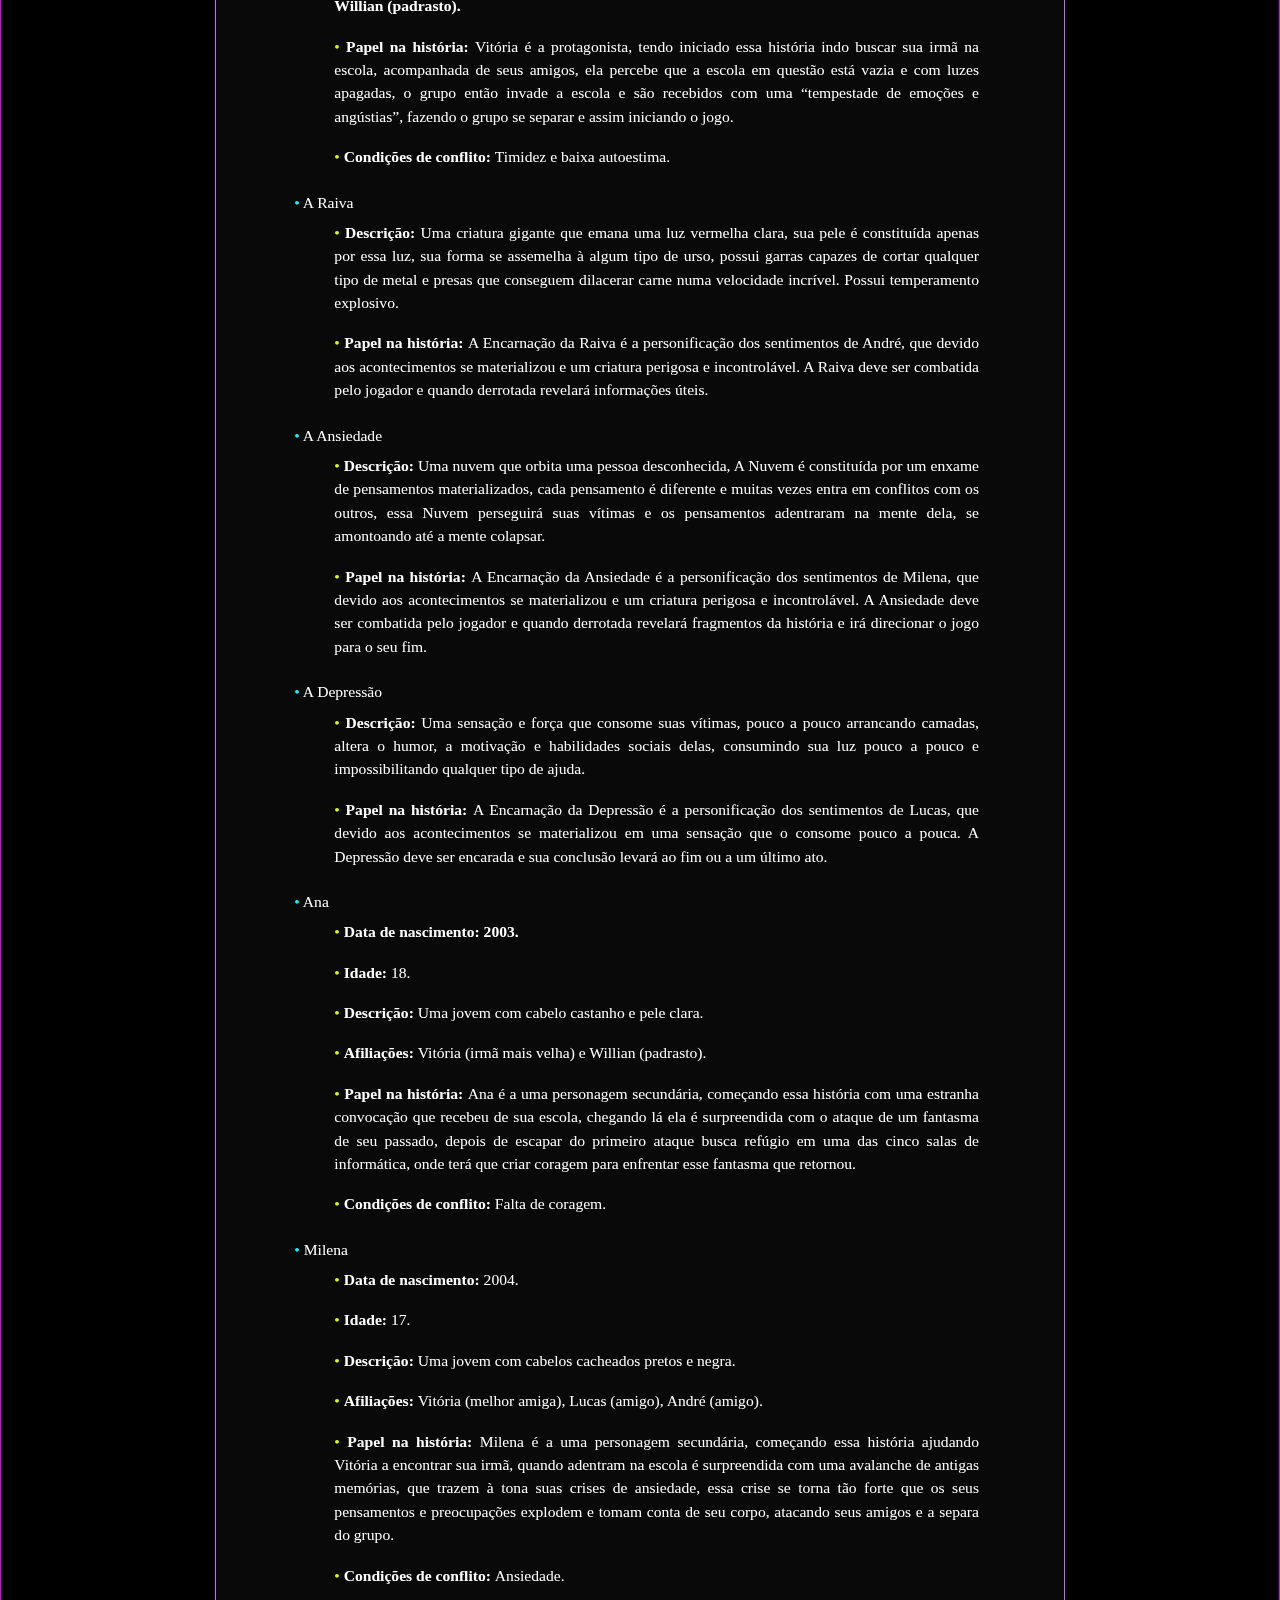
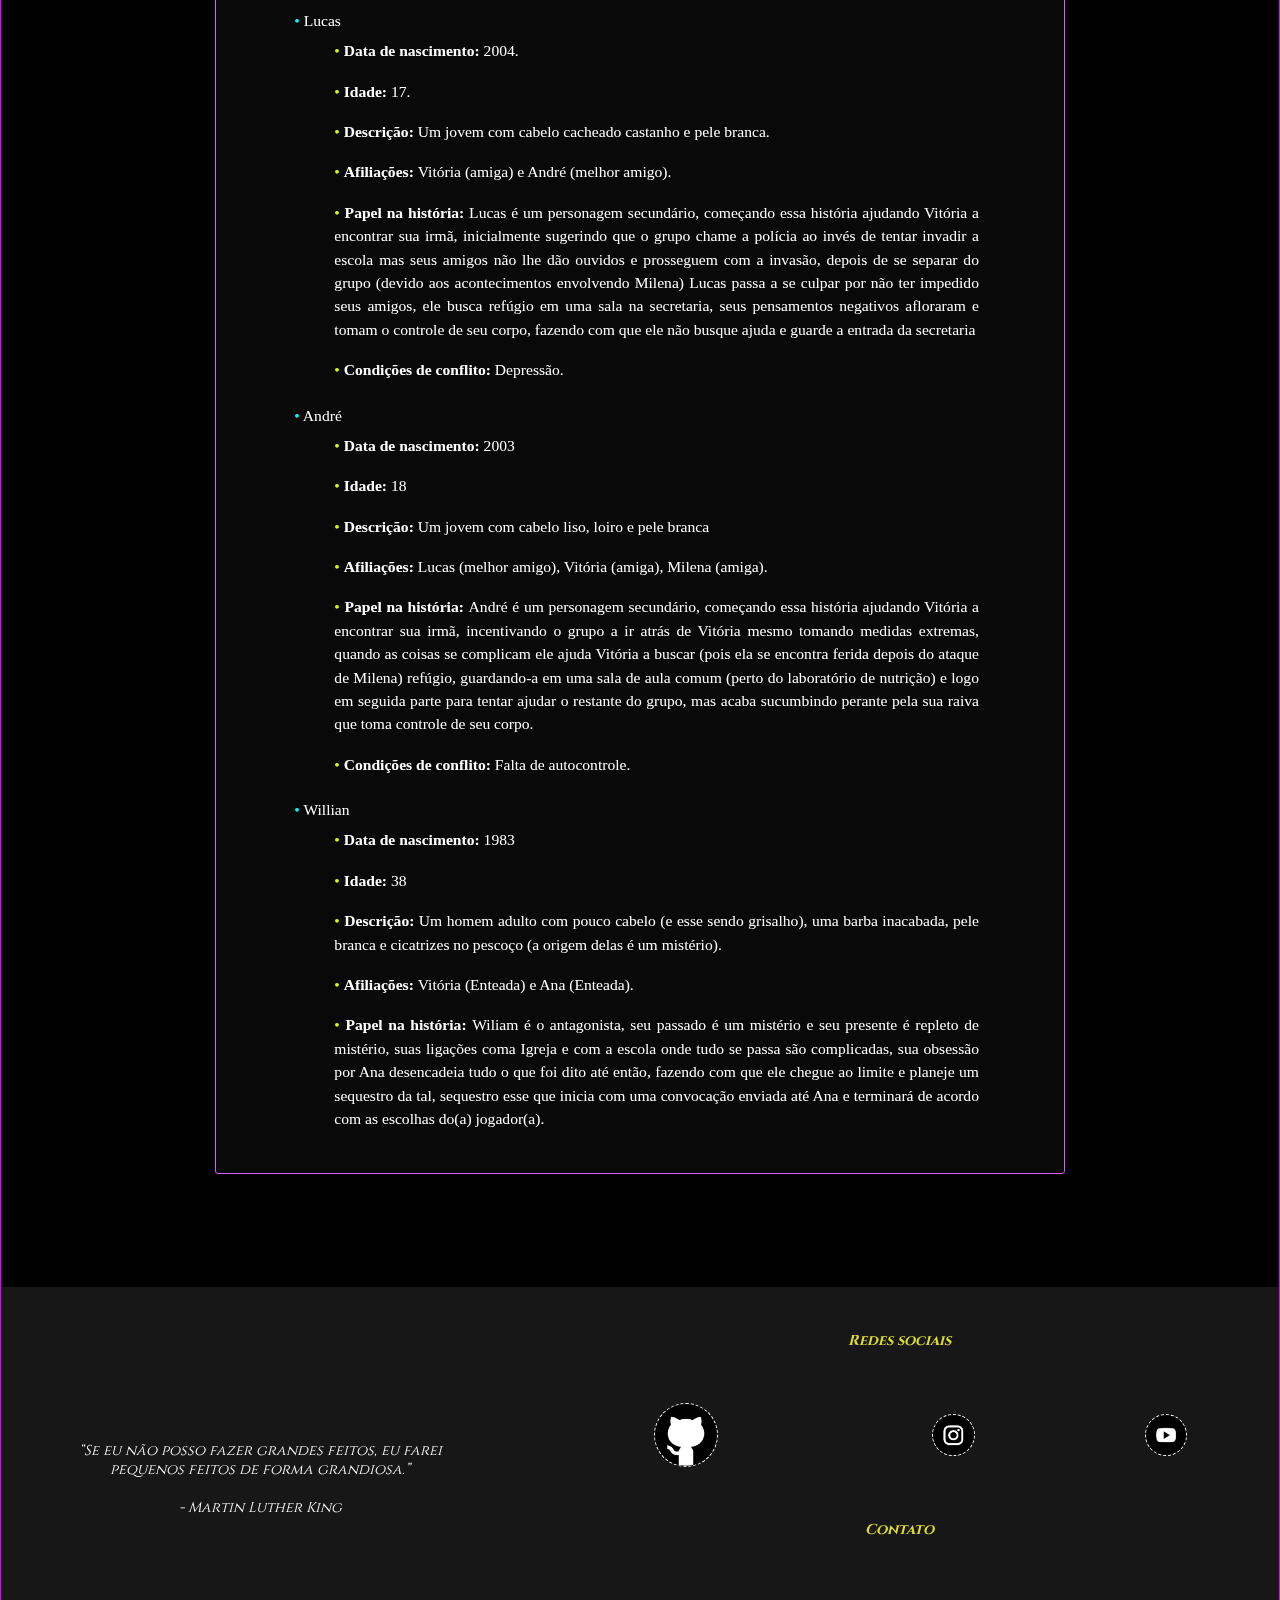
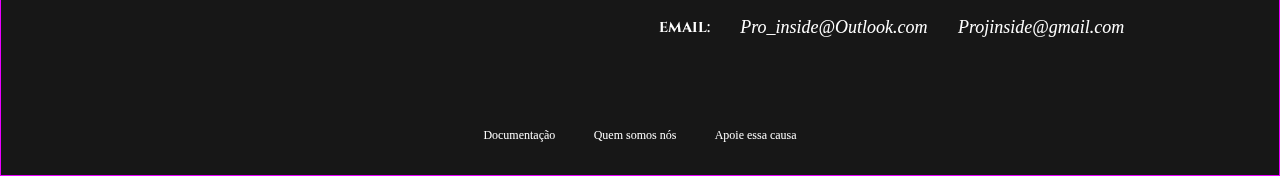
<file: historias.html>
<!DOCTYPE HTML>

<html lang = "pt-br">

<meta charset = "UTF-8">

<meta name="viewport" content="user-scalable=no, width=device-width, initial-scale=1.0, minimum-scale=1.0, maximum-scale=1.0">

<head>

    <title>Inside</title>

    <!--ICONE-->

    <link rel = "shortcut icon" href = "images/favicon.ico" = "image/x - icon">

    <!--CSS-->

    <link rel = "stylesheet" href = "estilos/historias.css">

    <!--SCRIPTS-->

    <script src="scripts/hpscript.js" defer></script>
    <script src="scripts/particles.min.js" defer></script>
    <script src="scripts/bg.js" defer></script>

    <!--FONTES-->

    <link rel="preconnect" href="https://fonts.googleapis.com">
    <link rel="preconnect" href="https://fonts.gstatic.com" crossorigin>
    <link href="https://fonts.googleapis.com/css2?family=Dancing+Script&display=swap" rel="stylesheet">

    <link rel="preconnect" href="https://fonts.googleapis.com">
    <link rel="preconnect" href="https://fonts.gstatic.com" crossorigin>
    <link href="https://fonts.googleapis.com/css2?family=Cinzel:wght@600&family=Shadows+Into+Light&display=swap" rel="stylesheet">

    <link rel="preconnect" href="https://fonts.googleapis.com">
    <link rel="preconnect" href="https://fonts.gstatic.com" crossorigin>
    <link href="https://fonts.googleapis.com/css2?family=Shadows+Into+Light&display=swap" rel="stylesheet">

    <link rel="preconnect" href="https://fonts.googleapis.com">
    <link rel="preconnect" href="https://fonts.gstatic.com" crossorigin>
    <link href="https://fonts.googleapis.com/css2?family=Bebas+Neue&display=swap" rel="stylesheet">
  
    <link rel="preconnect" href="https://fonts.googleapis.com">
    <link rel="preconnect" href="https://fonts.gstatic.com" crossorigin>
    <link href="https://fonts.googleapis.com/css2?family=Questrial&family=Slabo+27px&family=Staatliches&display=swap" rel="stylesheet">

  </head>

<body>

  <div id="particles-js"></div>
  

      <!--NAVBAR-->

      <nav class= "navbar">

        <div class="logo"><a href="index.html"><img src="images/logo-branca.png" alt="logo do inside"></a></div>
        
         <!--NAVBAR MOBILE-->

        <a href="#" class="botaomenu">

          <span class="bar" id="bar1"></span>
          <span class="bar" id="bar2"></span>
          <span class="bar" id="bar3"></span>

        </a>
        
        <!--NAVBAR DESKTOP-->

        <div class="navbar-links">
          <ul>
            <li><a href="index.html">Home</a></li>
            <li><a href="historias.html">Histórias</a></li>
            <li><a href="sobre.html">Sobre o projeto</a></li>
          </ul>
        </div>

      </nav>

        <!--LOGO DA PÁGINA-->

        <br><br><br><br>

        <div class="titulo1block"><h1 id="title1"> Histórias </h1></div>

          <br><br><br><br>
      

          <!--INFORMAÇÃO BÁSICA DO PROJETO-->

          <div class="containerB1">

            <div class="roteiro">

              <h2 id="subtitle1NT">ATOS</h2>

              <div class="botoesato-bloco">
                    <div><a href="ato1.html"><button id='atobt'>ATO 1</button></a></div>
              </div>

              <h2 id="subtitle1NT">ROTEIRO</h2>


              <h2 id="subtitle2NT"><span class="markersubt2NT">GERAL</span></h2>
  
                
                <ul>
                  <li class="li1NT">Título do Jogo: Inside.</li>
                  <br>
                  <li class="li1NT">Gênero: Terror psicológico.</li>
                </ul>


              <br>

              <h2 id="subtitle2NT"><span class="markersubt2NT">RESUMO DA HISTÓRIA</span></h2>

              <p id="normaltext">
                Em uma escola afogada em escuridão, a protagonista Vitória acorda em uma sala
                de aula afogada em trevas e enxarcada por sangue. Suas memórias estão confusas
                e sua mente não entende como chegou até lá. O objetivo do(a) jogador(a) será
                levar luz a essa escola enquanto tenta encontrar uma maneira de sair dela,
                enfrentando fantasmas de seu passado e buscando ajudar seus amigos que estão
                passando pelo mesmo.
              </p>

              

              <h2 id="subtitle2NT"><span class="markersubt2NT">PÚBLICO-ALVO</span></h2>
                
              <p id="normaltext">
                <strong>Primário: </strong>Portadores de deficiência visual, na faixa etária de 14-24 anos;
                <br>
                <strong>Secundário: </strong>Jovens de 14-24 que tenham interesse em jogos semelhantes,
                                          mesmo que não possuam nenhuma deficiência visual.
              </p>

             

              <h2 id="subtitle2NT"><span class="markersubt2NT">DESCRIÇÃO DO AMBIENTE</span></h2>
              

              <p id="normaltext">
                Uma escola (com estrutura inspirada na ETEC Irmã Agostina) invadida e modificada por uma densa
                escuridão, quase sem vida e bagunçada em diversas partes. Os portões de entrada e saída estão
                fechados e algumas salas bagunçadas. Há rastros de sangue e materiais escolares espalhados por
                todo o ambiente.
              </p>

             

              <h2 id="subtitle2NT"><span class="markersubt2NT">DESCRIÇÃO DOS PERSONAGENS</span></h2>

              <p id="normaltext">

                <ul>
                  <li class="li1NT">Vitória(Protagonista)

                    <ul>

                      <li class="li2NT"><strong>Data de nascimento: </strong>2004.</li>
                    
                      <li class="li2NT"><strong>Idade: </strong>17.</li>

                      <li class="li2NT"><strong>Descrição: </strong>Uma jovem com cabelo castanho e pele clara.</li>

                      <li class="li2NT"><strong>Afiliações: Ana (irmã mais nova), Milena (melhor amiga), Lucas (amigo),
                                  André (amigo), Willian (padrasto).</strong></li>

                      <li class="li2NT"><strong>Papel na história: </strong>
                        Vitória é a protagonista, tendo iniciado essa
                        história indo buscar sua irmã na escola, acompanhada de seus amigos, ela percebe que
                        a escola em questão está vazia e com luzes apagadas, o grupo então invade a escola e
                        são recebidos com uma “tempestade de emoções e angústias”, fazendo o grupo se separar
                        e assim iniciando o jogo.
                        </li>

                      <li class="li2NT"><strong>Condições de conflito: </strong>Timidez e baixa autoestima.</li>

                    </ul>
                
                  </li>
                </ul>

                <!-- --------------------------------------------------------- -->

                <ul>
                  <li class="li1NT">A Raiva

                    <ul>

                    <li class="li2NT"><strong>Descrição: </strong>
                    Uma criatura gigante que emana uma luz vermelha clara, sua pele é constituída
                    apenas por essa luz, sua forma se assemelha à algum tipo de urso, possui garras
                    capazes de cortar qualquer tipo de metal e presas que conseguem dilacerar carne
                    numa velocidade incrível. Possui temperamento explosivo.
                    </li>

                    <li class="li2NT"><strong>Papel na história: </strong>
                    A Encarnação da Raiva é a personificação dos sentimentos de André, que devido aos
                    acontecimentos se materializou e um criatura perigosa e incontrolável. A Raiva deve
                    ser combatida pelo jogador e quando derrotada revelará informações úteis.
                    </li>

                    </ul>
                
                  </li>
                </ul>

               <!-- --------------------------------------------------------- -->

               <ul>
                <li class="li1NT">A Ansiedade

                  <ul>

                    <li class="li2NT"><strong>Descrição: </strong>
                    Uma nuvem que orbita uma pessoa desconhecida, A Nuvem é constituída por um enxame
                    de pensamentos materializados, cada pensamento é diferente e muitas vezes entra em
                    conflitos com os outros, essa Nuvem perseguirá suas vítimas e os pensamentos adentraram
                    na mente dela, se amontoando até a mente colapsar.
                    </li>
                  
                    <li class="li2NT"><strong>Papel na história: </strong>
                    A Encarnação da Ansiedade é a personificação dos sentimentos de Milena, que devido aos
                    acontecimentos se materializou e um criatura perigosa e incontrolável. A Ansiedade deve
                    ser combatida pelo jogador e quando derrotada revelará fragmentos da história e irá
                    direcionar o jogo para o seu fim.
                    </li>

                  </ul>
              
                </li>
              </ul>

             <!-- --------------------------------------------------------- -->

             <ul>
              <li class="li1NT">A Depressão

                <ul>

                  <li class="li2NT"><strong>Descrição: </strong>
                  Uma sensação e força que consome suas vítimas, pouco a pouco arrancando camadas, altera o humor,
                  a motivação e habilidades sociais delas, consumindo sua luz pouco a pouco e impossibilitando qualquer
                  tipo de ajuda.
                  </li>
                  
                  <li class="li2NT"><strong>Papel na história: </strong>
                  A Encarnação da Depressão é a personificação dos sentimentos de Lucas, que devido aos acontecimentos
                  se materializou em uma sensação que o consome pouco a pouca. A Depressão deve ser encarada e sua conclusão
                  levará ao fim ou a um último ato.
                  </li>

                </ul>
            
              </li>
            </ul>

           <!-- --------------------------------------------------------- -->
                <ul>
                <li class="li1NT">Ana

                  <ul>

                    <li class="li2NT"><strong>Data de nascimento: 2003.</strong></li>
                    <li class="li2NT"><strong>Idade: </strong>18.</li>
                    <li class="li2NT"><strong>Descrição: </strong>Uma jovem com cabelo castanho e pele clara.</li>

                    <li class="li2NT"><strong>Afiliações: </strong>Vitória (irmã mais velha) e Willian (padrasto).</li>
                    <li class="li2NT"><strong>Papel na história: </strong>
                    Ana é a uma personagem secundária, começando essa
                    história com uma estranha convocação que recebeu de sua escola, chegando lá ela é 
                    surpreendida com o ataque de um fantasma de seu passado, depois de escapar do primeiro
                    ataque busca refúgio em uma das cinco salas de informática, onde terá que criar coragem
                    para enfrentar esse fantasma que retornou.
                  </li>
                    <li class="li2NT"><strong>Condições de conflito: </strong>Falta de coragem.</li>

                  </ul>
              
                </li>
              </ul>

               <!-- --------------------------------------------------------- -->

              <ul>
                <li class="li1NT">Milena

                  <ul>

                    <li class="li2NT"><strong>Data de nascimento: </strong>2004.</li>
                    <li class="li2NT"><strong>Idade: </strong>17.</li>
                    <li class="li2NT"><strong>Descrição: </strong>Uma jovem com cabelos cacheados pretos e negra.</li>

                    <li class="li2NT"><strong>Afiliações: </strong>Vitória (melhor amiga), Lucas (amigo), André (amigo).</li>
                    <li class="li2NT"><strong>Papel na história: </strong>
                    Milena é a uma personagem secundária, começando essa história
                    ajudando Vitória a encontrar sua irmã, quando adentram na escola é surpreendida
                    com uma avalanche de antigas memórias, que trazem à tona suas crises de ansiedade,
                    essa crise se torna tão forte que os seus pensamentos e preocupações explodem e 
                    tomam conta de seu corpo, atacando seus amigos e a separa do grupo.
                    </li>
                    <li class="li2NT"><strong>Condições de conflito: </strong>Ansiedade.</li>

                  </ul>
              
                </li>
              </ul>

                <!-- --------------------------------------------------------- -->

              <ul>
                <li class="li1NT">Lucas

                  <ul>

                    <li class="li2NT"><strong>Data de nascimento: </strong>2004.</li>
                    <li class="li2NT"><strong>Idade: </strong>17.</li>
                    <li class="li2NT"><strong>Descrição: </strong>Um jovem com cabelo cacheado castanho e pele branca.</li>

                    <li class="li2NT"><strong>Afiliações: </strong>Vitória (amiga) e André (melhor amigo).</li>
                    <li class="li2NT"><strong>Papel na história: </strong>
                      Lucas é um personagem secundário, começando essa história ajudando
                      Vitória a encontrar sua irmã, inicialmente sugerindo que o grupo chame a polícia
                      ao invés de tentar invadir a escola mas seus amigos não lhe dão ouvidos e prosseguem
                      com a invasão, depois de se separar do grupo (devido aos acontecimentos envolvendo Milena)
                      Lucas passa a se culpar por não ter impedido seus amigos, ele busca refúgio em uma sala na
                      secretaria, seus pensamentos negativos afloraram e tomam o controle de seu corpo, fazendo
                      com que ele não busque ajuda e guarde a entrada da secretaria
                    </li>
                    <li class="li2NT"><strong>Condições de conflito: </strong>Depressão.</li>

                  </ul>
              
                </li>
              </ul>

              <!-- --------------------------------------------------------- -->

              <ul>
                <li class="li1NT">André

                  <ul>

                    <li class="li2NT"><strong>Data de nascimento: </strong>2003</li>
                    <li class="li2NT"><strong>Idade: </strong>18</li>
                    <li class="li2NT"><strong>Descrição: </strong>Um jovem com cabelo liso, loiro e pele branca</li>

                    <li class="li2NT"><strong>Afiliações: </strong>Lucas (melhor amigo), Vitória (amiga), Milena (amiga).</li>
                    <li class="li2NT"><strong>Papel na história: </strong>
                    André é um personagem secundário, começando essa história ajudando Vitória a encontrar sua irmã,
                    incentivando o grupo a ir atrás de Vitória mesmo tomando medidas extremas, quando as coisas se
                    complicam ele ajuda Vitória a buscar (pois ela se encontra ferida depois do ataque de Milena)
                    refúgio, guardando-a em uma sala de aula comum (perto do laboratório de nutrição) e logo em
                    seguida parte para tentar ajudar o restante do grupo, mas acaba sucumbindo perante pela sua
                    raiva que toma controle de seu corpo.
                    </li>
                    <li class="li2NT"><strong>Condições de conflito: </strong>Falta de autocontrole.</li>

                  </ul>
              
                </li>
              </ul>

               <!-- --------------------------------------------------------- -->

              <ul>
                <li class="li1NT">Willian

                  <ul>

                    <li class="li2NT"><strong>Data de nascimento: </strong>1983</li>
                    <li class="li2NT"><strong>Idade: </strong>38</li>
                    <li class="li2NT"><strong>Descrição: </strong>
                    Um homem adulto com pouco cabelo (e esse sendo grisalho), uma barba inacabada,
                    pele branca e cicatrizes no pescoço (a origem delas é um mistério).
                    </li>

                    <li class="li2NT"><strong>Afiliações: </strong>Vitória (Enteada) e Ana (Enteada).</li>
                    <li class="li2NT"><strong>Papel na história: </strong>
                    Wiliam é o antagonista, seu passado é um mistério e seu presente é repleto de mistério,
                    suas ligações coma Igreja e com a escola onde tudo se passa são complicadas, sua obsessão
                    por Ana desencadeia tudo o que foi dito até então, fazendo com que ele chegue ao limite e
                    planeje um sequestro da tal, sequestro esse que inicia com uma convocação enviada até Ana e
                    terminará de acordo com as escolhas do(a) jogador(a).
                    </li>

                  </ul>
              
                </li>
              </ul>

              </p>

            </div>

          </div>


        </div>

        <div class="containerHT"><p class="HiddenText">Cuidado com suas escolhas!</p></div>

      </div>

        </body>



</div>
</div>



        <!--RODAPÉ COM CONTATOS E FRASES DE EFEITO-->

        <footer>
        

          <div class="footerblocos">

              <div id="textfooter1"><p><span class="marca">“Se eu não posso fazer grandes feitos, eu farei pequenos feitos de forma grandiosa.”<br>
              <br>- Martin Luther King</span></p></div>

              
              <div class="infos">

                  <h3 class="subtitlefooter">Redes sociais<br></h3>

                  <div class="redessociais">

                    <!-- ULTIMA ATUALIZAÇÃO: MUDANÇA DE TEXTO ALTERNATIVO NAS TRÊS LOGOS.-->

                    <ul>
                        <li><a href="https://github.com/ProjInside" target="_blank"><img src="images/github1.png" alt="Logo do Github, clique aqui para acessar a rede social"></a></li>
                        <li><a href="https://www.instagram.com/projinside/?igshid=YmMyMTA2M2Y" target="_blank"><img src="images/instagram.png" alt="Logo do Instagram, clique aqui para acessar a rede social"></a></li>
                        <li><a href="https://www.youtube.com/channel/UCWdIMbJpYKBH7XMOPA0-ZEw" target="_blank"><img src="images/youtube.png" alt="Logo do Youtube, clique aqui para acessar a rede social"></a></li>
                    </ul>

                  </div>

                  <h3 class="subtitlefooter">Contato</h3>

                    <div class="contatos">

                        <h3>EMAIL:</h3>
                        <div id="email1cont"><p>Pro_inside@Outlook.com</p></div>
                        <div id="email2cont"><p>Projinside@gmail.com</p></div>
                        
                    </div>

              </div>


          </div>
          
          <div class = "infofinal">

            <div id="infolink1"><a href="docs/Documentacao_final.pdf" target="_blank">Documentação</a>
            </div>

            <div id="infolink2"><a href="sobrenos.html">Quem somos nós</a>
            </div>

            <div id="infolink3"><a href="https://abacashi.com/p/inside" target="_blank">Apoie essa causa</a>
            </div>

          </div>
          
      </footer>




</html>
</file>
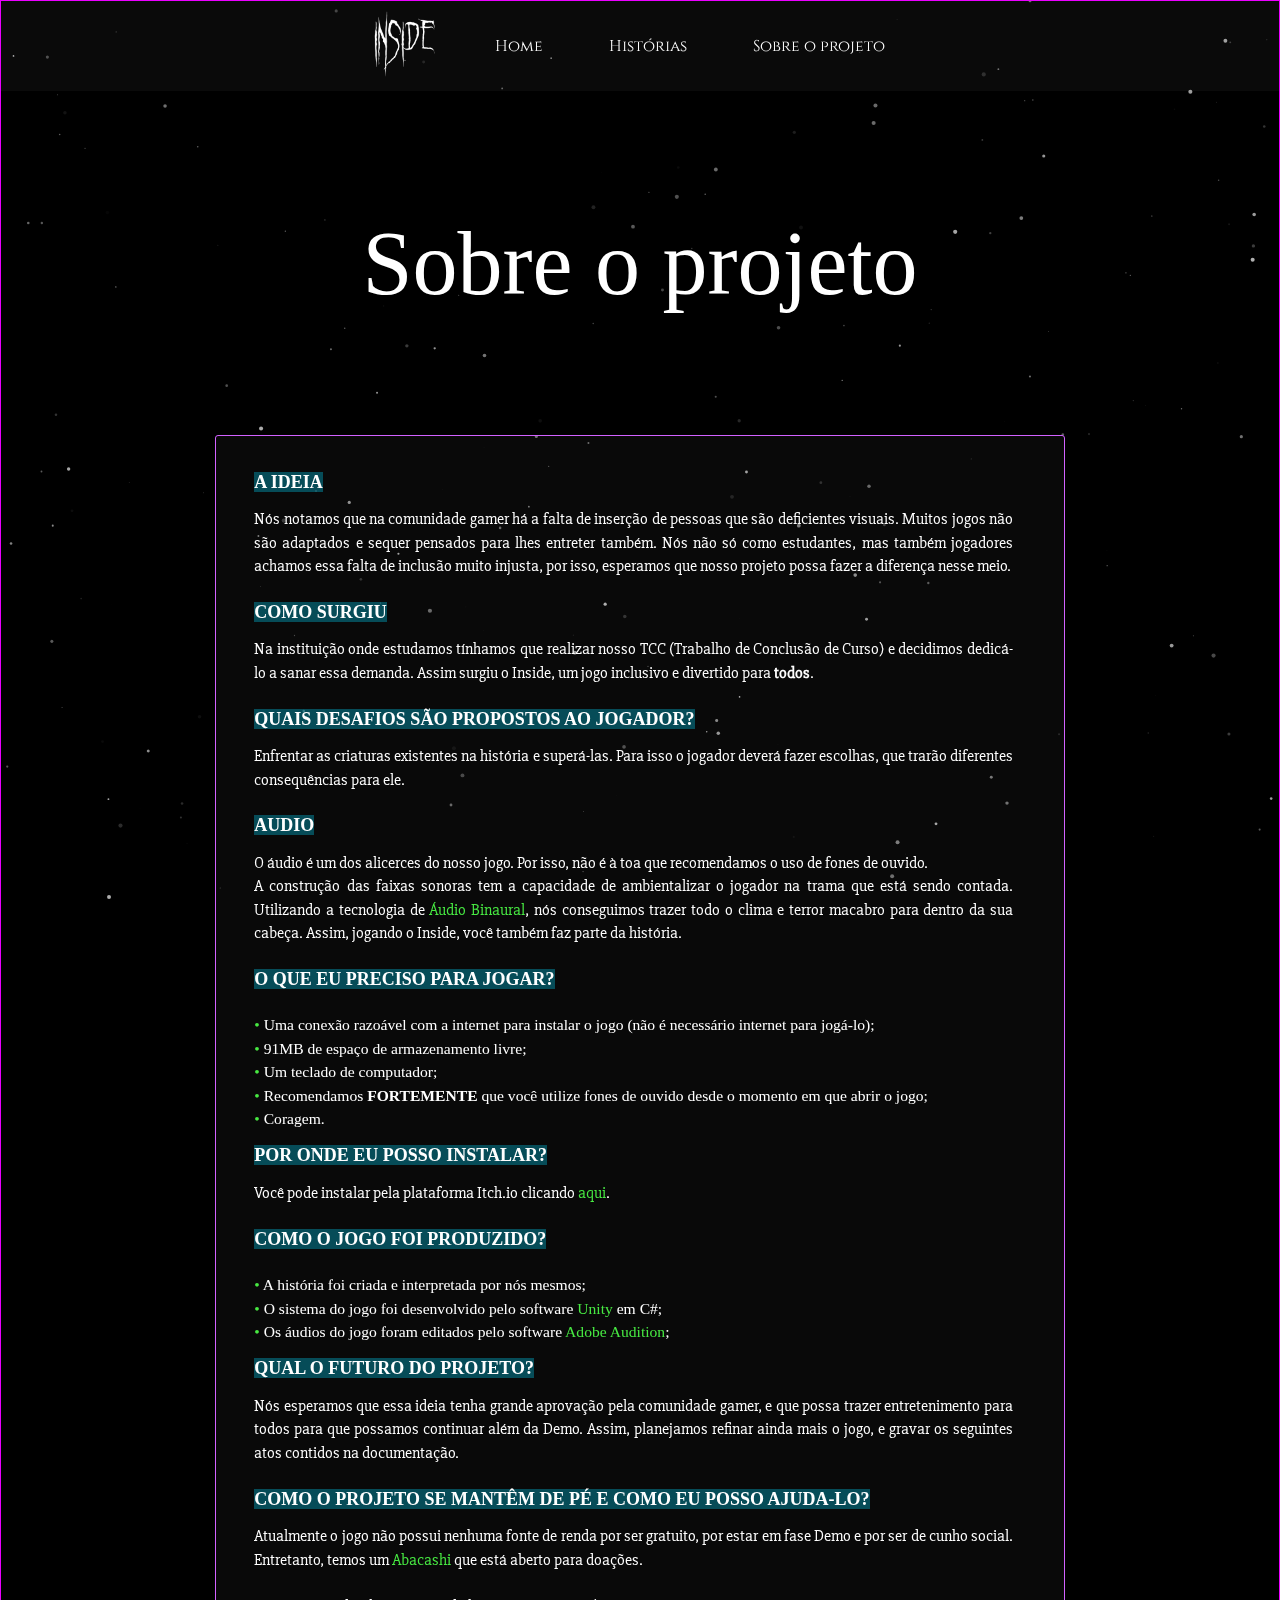
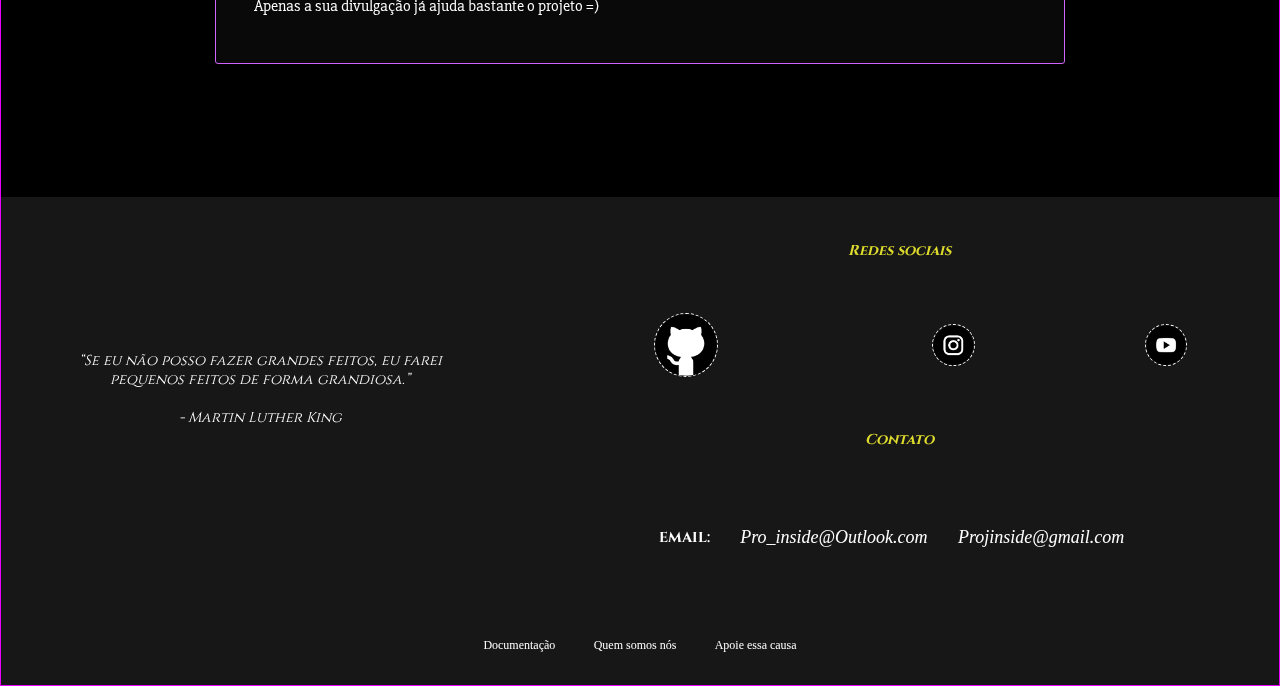
<file: sobre.html>
<!DOCTYPE HTML>

<html lang = "pt-br">

<meta charset = "UTF-8">

<meta name="viewport" content="user-scalable=no, width=device-width, initial-scale=1.0, minimum-scale=1.0, maximum-scale=1.0">

<head>

    <title>Inside</title>

    <!--ICONE-->

    <link rel = "shortcut icon" href = "images/favicon.ico" = "image/x - icon">

    <!--CSS-->

    <link rel = "stylesheet" href = "estilos/sobre.css">


    <!--SCRIPTS-->

    <script src="scripts/hpscript.js" defer></script>
    <script src="scripts/particles.min.js" defer></script>
    <script src="scripts/bg.js" defer></script>

    <!--FONTES-->

    <link rel="preconnect" href="https://fonts.googleapis.com">
    <link rel="preconnect" href="https://fonts.gstatic.com" crossorigin>
    <link href="https://fonts.googleapis.com/css2?family=Dancing+Script&display=swap" rel="stylesheet">

    <link rel="preconnect" href="https://fonts.googleapis.com">
    <link rel="preconnect" href="https://fonts.gstatic.com" crossorigin>
    <link href="https://fonts.googleapis.com/css2?family=Cinzel:wght@600&family=Shadows+Into+Light&display=swap" rel="stylesheet">

    <link rel="preconnect" href="https://fonts.googleapis.com">
    <link rel="preconnect" href="https://fonts.gstatic.com" crossorigin>
    <link href="https://fonts.googleapis.com/css2?family=Shadows+Into+Light&display=swap" rel="stylesheet">

    <link rel="preconnect" href="https://fonts.googleapis.com">
    <link rel="preconnect" href="https://fonts.gstatic.com" crossorigin>
    <link href="https://fonts.googleapis.com/css2?family=Bebas+Neue&display=swap" rel="stylesheet">
  
    <link rel="preconnect" href="https://fonts.googleapis.com">
    <link rel="preconnect" href="https://fonts.gstatic.com" crossorigin>
    <link href="https://fonts.googleapis.com/css2?family=Questrial&family=Slabo+27px&family=Staatliches&display=swap" rel="stylesheet">

  </head>

<body>

  <div id="particles-js"></div>
  

      <!--NAVBAR-->

      <nav class= "navbar">

        <div class="logo"><a href="index.html"><img src="images/logo-branca.png" alt="logo do inside"></a></div>
        
         <!--NAVBAR MOBILE-->

        <a href="#" class="botaomenu">

          <span class="bar" id="bar1"></span>
          <span class="bar" id="bar2"></span>
          <span class="bar" id="bar3"></span>

        </a>
        
        <!--NAVBAR DESKTOP-->

        <div class="navbar-links">
          <ul>
            <li><a href="index.html">Home</a></li>
            <li><a href="historias.html">Histórias</a></li>
            <li><a href="sobre.html">Sobre o projeto</a></li>
          </ul>
        </div>

      </nav>

        <!--LOGO DA PÁGINA-->

        <br><br><br><br>

        <div class="titulo1block"><h1 id="title1"> Sobre o projeto </h1></div>

          <br><br><br><br>
      

          <!--INFORMAÇÃO BÁSICA DO PROJETO-->

          <div class="containerB1">

            <div class="explicacao">

              <h2 id="subtitle2NT"><span class="markersubt2NT">A IDEIA</span></h2>

              <p id="normaltext">
               
                Nós notamos que na comunidade gamer há a falta de inserção de pessoas que são deficientes visuais.
                Muitos jogos não são adaptados e sequer pensados para lhes entreter também. Nós não só como estudantes,
                mas também jogadores achamos essa falta de inclusão muito injusta, por isso, esperamos que nosso projeto
                possa fazer a diferença nesse meio.

              </p>

              <h2 id="subtitle2NT"><span class="markersubt2NT">COMO SURGIU</span></h2>

              <p id="normaltext">

                Na instituição onde estudamos tínhamos que realizar nosso TCC (Trabalho de Conclusão de Curso) e decidimos
                dedicá-lo a sanar essa demanda. Assim surgiu o Inside, um jogo inclusivo e divertido para <strong>todos</strong>.<br>
                <!--Porém, nós esperamos tornar o Inside grande além do campo acadêmico, e levar-lo a mais pessoas ainda.-->
               
              </p>

              <h2 id="subtitle2NT"><span class="markersubt2NT">QUAIS DESAFIOS SÃO PROPOSTOS AO JOGADOR?</span></h2>

              <p id="normaltext">
               
                Enfrentar as criaturas existentes na história e superá-las. Para isso o jogador deverá fazer escolhas,
                que trarão diferentes consequências para ele.

              </p>

              <h2 id="subtitle2NT"><span class="markersubt2NT">AUDIO</span></h2>

              <p id="normaltext">
                  O áudio é um dos alicerces do nosso jogo. Por isso, não é à toa que recomendamos o uso de fones de ouvido.
                  <br>
                  A construção das faixas sonoras tem a capacidade de ambientalizar o jogador na trama que está sendo contada.
                  Utilizando a tecnologia de <a id="linkNT" href="https://pt.wikipedia.org/wiki/Binaural" target="_blank">Áudio Binaural</a>,
                  nós conseguimos trazer todo o clima e terror macabro para dentro da sua cabeça. Assim, jogando o Inside, você também faz parte
                  da história.
              </p>

              <h2 id="subtitle2NT"><span class="markersubt2NT">O QUE EU PRECISO PARA JOGAR?</span></h2>

              <p id="normaltext">
               
                <ul>

                    <li>
                      Uma conexão razoável com a internet  para instalar o jogo (não é necessário internet para jogá-lo);
                    </li>
                    <li>
                      91MB de espaço de armazenamento livre;
                    </li>
                    <li>
                      Um teclado de computador;
                    </li>
                    <li>
                      Recomendamos <strong>FORTEMENTE</strong> que você utilize fones de ouvido desde o momento em que abrir o jogo;
                    </li>
                    <li>
                      Coragem.
                    </li>
                </ul>

              </p>


              <h2 id="subtitle2NT"><span class="markersubt2NT">POR ONDE EU POSSO INSTALAR?</span></h2>

              <p id="normaltext">
               
                Você pode instalar pela plataforma Itch.io clicando <a id="linkNT" href="https://projeto-inside.itch.io/inside" target="_blank">aqui</a>.
                <br>

              </p>

              <h2 id="subtitle2NT"><span class="markersubt2NT">COMO O JOGO FOI PRODUZIDO?</span></h2>

              <p id="normaltext">
               
                <ul>

                    <li>
                      A história foi criada e interpretada por nós mesmos;
                    </li>
                    <li>
                      O sistema do jogo foi desenvolvido pelo software <a id="linkNT" href="https://unity.com/" target="_blank">Unity</a> em C#;
                    </li>
                    <li>
                      Os áudios do jogo foram editados pelo software <a id="linkNT" href="https://adobe.com/br/products/audition.html" target="_blank">Adobe Audition</a>;
                    </li>
                </ul>

              </p>

              <h2 id="subtitle2NT"><span class="markersubt2NT">QUAL O FUTURO DO PROJETO?</span></h2>

              <p id="normaltext">
               
                  Nós esperamos que essa ideia tenha grande aprovação pela comunidade gamer, e que possa trazer entretenimento para todos
                  para que possamos continuar além da Demo.
                  Assim, planejamos refinar ainda mais o jogo, e gravar os seguintes atos contidos na documentação.

              </p>

              <h2 id="subtitle2NT"><span class="markersubt2NT">COMO O PROJETO SE MANTÊM DE PÉ E COMO EU POSSO AJUDA-LO?</span></h2>

              <p id="normaltext">
                Atualmente o jogo não possui nenhuma fonte de renda por ser gratuito, por estar em fase Demo e por ser de cunho social.
                Entretanto, temos um <a id="linkNT" href="https://abacashi.com/p/inside" target="_blank">Abacashi</a> que está aberto para doações.
                <br><br>
                Apenas a sua divulgação já ajuda bastante o projeto =)
              </p>


              <!--

                FEEDBACK PESSOAL:

                + COLOCAR UM BOTÃO PARA VOLTAR AO TOPO.

              -->
              

          </div>

            <div class="containerHT"><p class="HiddenText">Cuidado com suas escolhas!</p></div>

          </div>

        </body>



</div>
</div>



        <!--RODAPÉ COM CONTATOS E FRASES DE EFEITO-->

        <footer>
        

          <div class="footerblocos">

              <div id="textfooter1"><p><span class="marca">“Se eu não posso fazer grandes feitos, eu farei pequenos feitos de forma grandiosa.”<br>
              <br>- Martin Luther King</span></p></div>

              
              <div class="infos">

                  <h3 class="subtitlefooter">Redes sociais<br></h3>
                  
                  <div class="redessociais">

                    <!-- ULTIMA ATUALIZAÇÃO: MUDANÇA DE TEXTO ALTERNATIVO NAS TRÊS LOGOS.-->

                    <ul>
                        <li><a href="https://github.com/ProjInside" target="_blank"><img src="images/github1.png" alt="Logo do Github, clique aqui para acessar a rede social"></a></li>
                        <li><a href="https://www.instagram.com/projinside/?igshid=YmMyMTA2M2Y" target="_blank"><img src="images/instagram.png" alt="Logo do Instagram, clique aqui para acessar a rede social"></a></li>
                        <li><a href="https://www.youtube.com/channel/UCWdIMbJpYKBH7XMOPA0-ZEw" target="_blank"><img src="images/youtube.png" alt="Logo do Youtube, clique aqui para acessar a rede social"></a></li>
                    </ul>

                  </div>

                  <h3 class="subtitlefooter">Contato</h3>

                    <div class="contatos">

                        <h3>EMAIL:</h3>
                        <div id="email1cont"><p>Pro_inside@Outlook.com</p></div>
                        <div id="email2cont"><p>Projinside@gmail.com</p></div>
                        
                    </div>

              </div>


          </div>
          
          <div class = "infofinal">

            <div id="infolink1"><a href="docs/Documentacao_final.pdf" target="_blank">Documentação</a>
            </div>

            <div id="infolink2"><a href="sobrenos.html">Quem somos nós</a>
            </div>

            <div id="infolink3"><a href="https://abacashi.com/p/inside" target="_blank">Apoie essa causa</a>
            </div>

          </div>
          
      </footer>




</html>
</file>
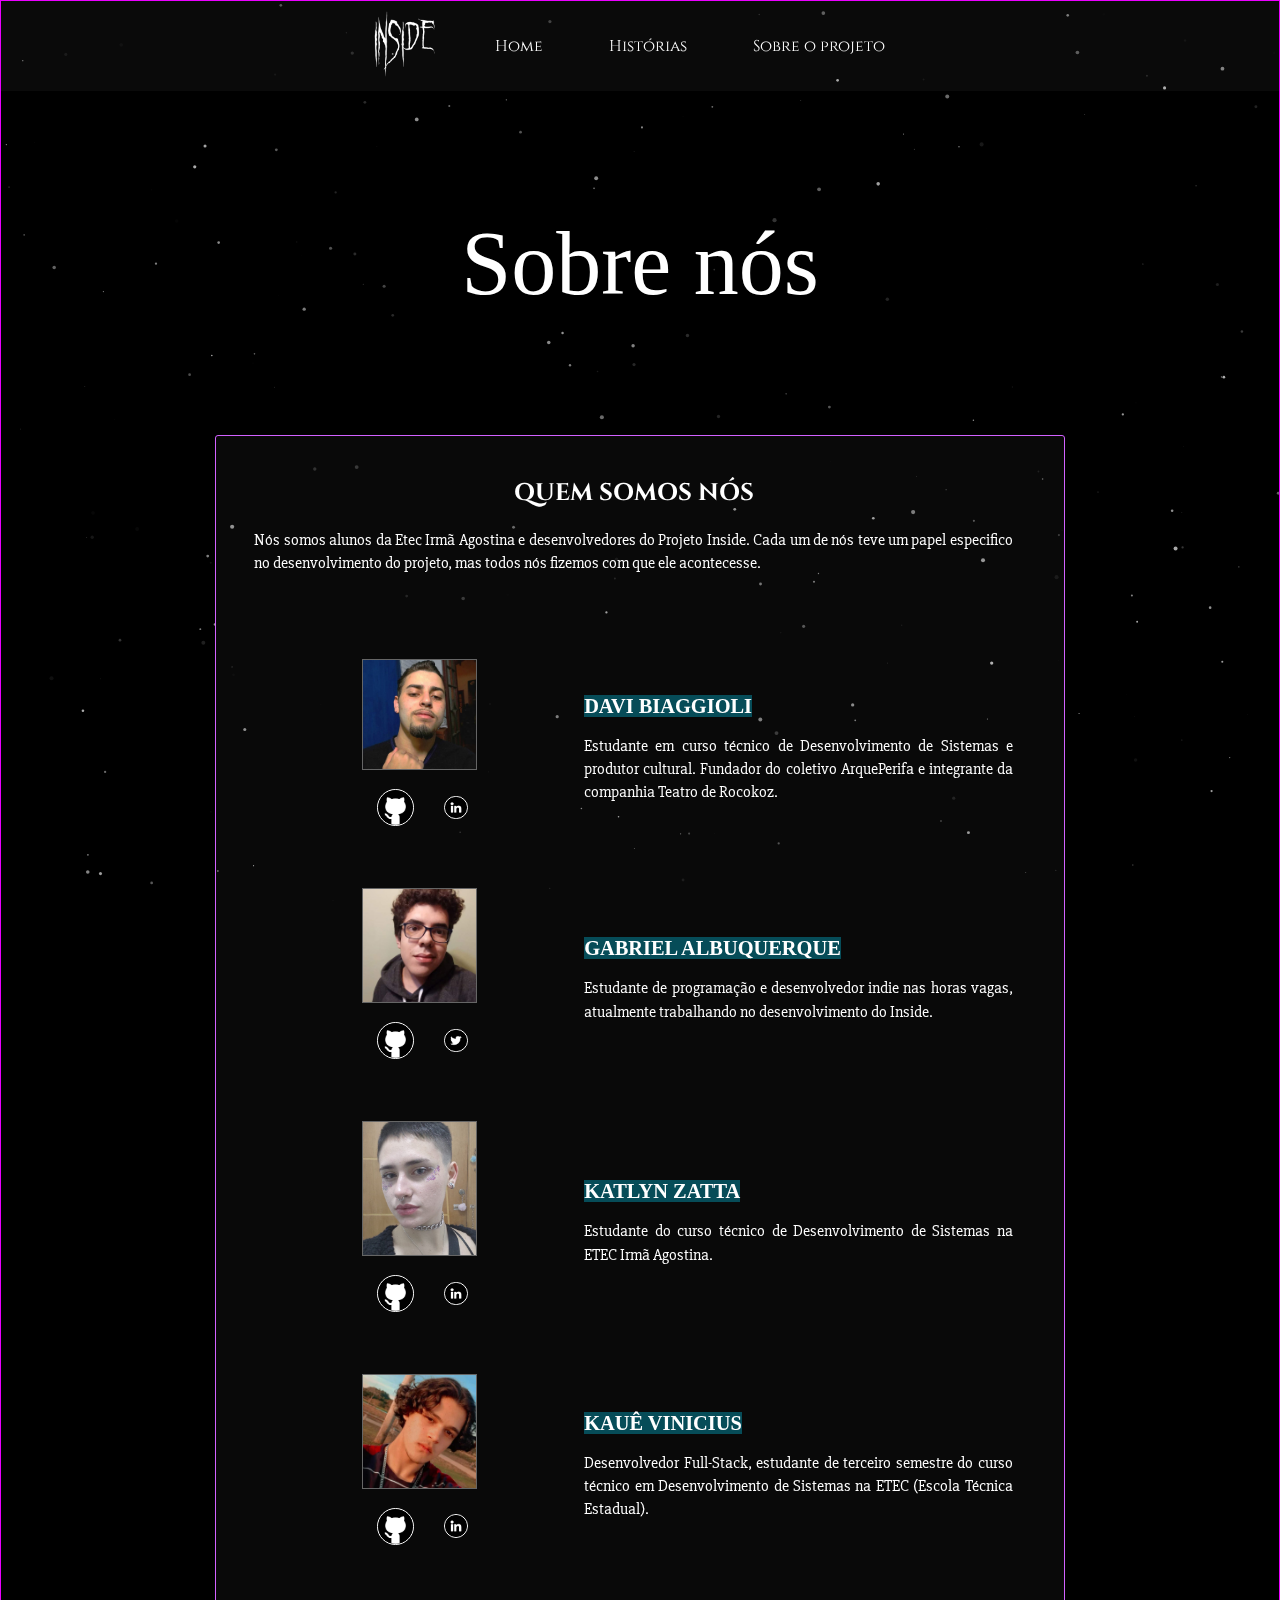
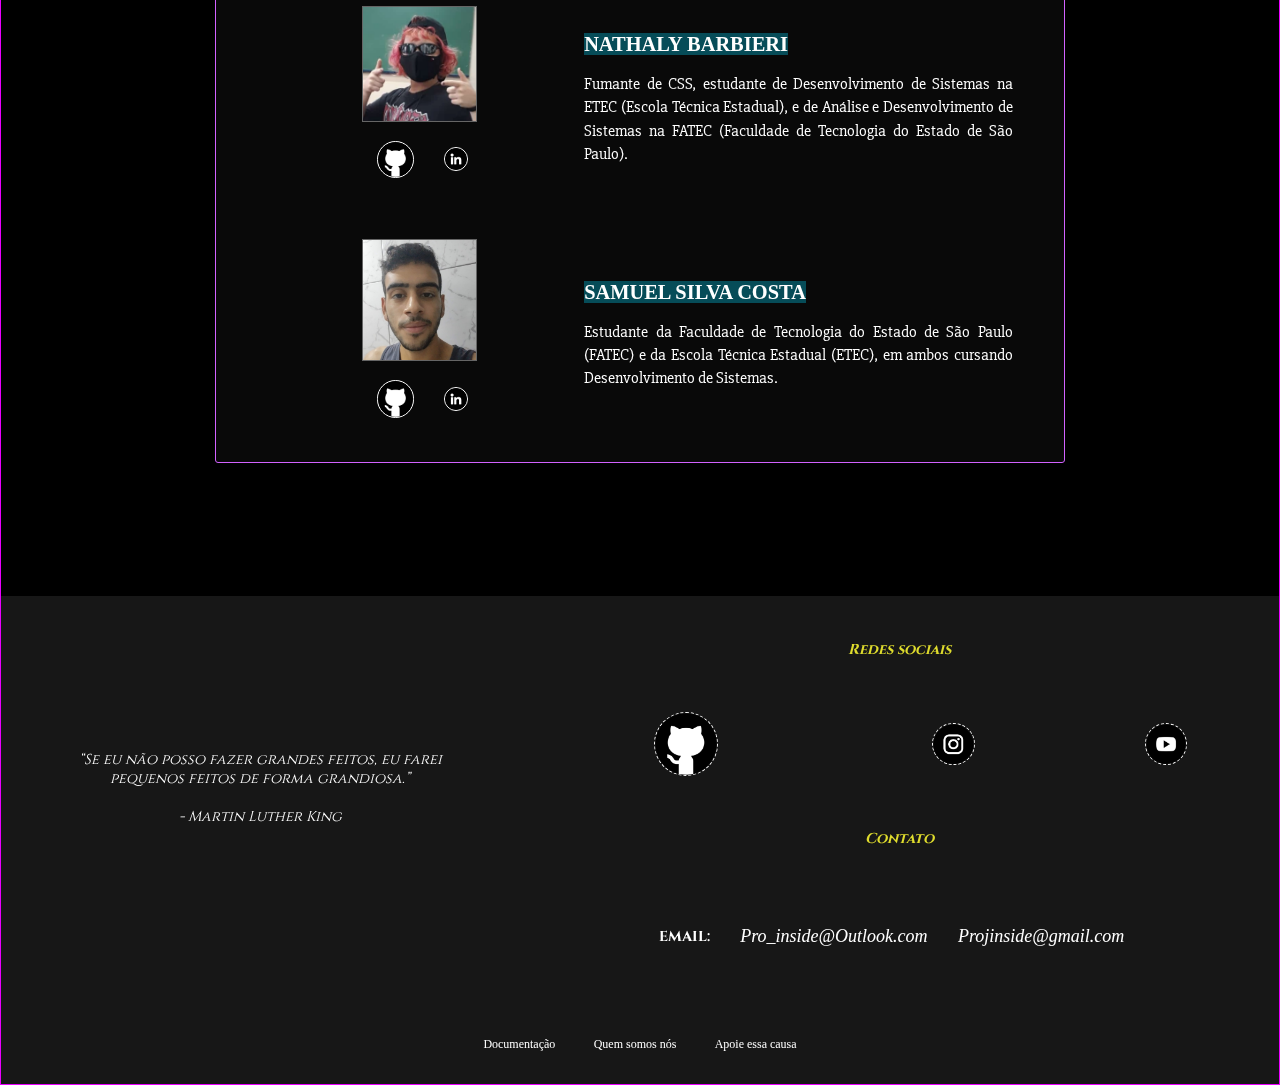
<file: sobrenos.html>
<!DOCTYPE HTML>

<html lang = "pt-br">

<meta charset = "UTF-8">

<meta name="viewport" content="user-scalable=no, width=device-width, initial-scale=1.0, minimum-scale=1.0, maximum-scale=1.0">

<head>

    <title>Inside</title>

    <!--ICONE-->

    <link rel = "shortcut icon" href = "images/favicon.ico" = "image/x - icon">

    <!--CSS-->

    <link rel = "stylesheet" href = "estilos/sobrenos.css">


    <!--SCRIPTS-->

    <script src="scripts/hpscript.js" defer></script>
    <script src="scripts/particles.min.js" defer></script>
    <script src="scripts/bg.js" defer></script>

    <!--FONTES-->

    <link rel="preconnect" href="https://fonts.googleapis.com">
    <link rel="preconnect" href="https://fonts.gstatic.com" crossorigin>
    <link href="https://fonts.googleapis.com/css2?family=Dancing+Script&display=swap" rel="stylesheet">

    <link rel="preconnect" href="https://fonts.googleapis.com">
    <link rel="preconnect" href="https://fonts.gstatic.com" crossorigin>
    <link href="https://fonts.googleapis.com/css2?family=Cinzel:wght@600&family=Shadows+Into+Light&display=swap" rel="stylesheet">

    <link rel="preconnect" href="https://fonts.googleapis.com">
    <link rel="preconnect" href="https://fonts.gstatic.com" crossorigin>
    <link href="https://fonts.googleapis.com/css2?family=Shadows+Into+Light&display=swap" rel="stylesheet">

    <link rel="preconnect" href="https://fonts.googleapis.com">
    <link rel="preconnect" href="https://fonts.gstatic.com" crossorigin>
    <link href="https://fonts.googleapis.com/css2?family=Bebas+Neue&display=swap" rel="stylesheet">
  
    <link rel="preconnect" href="https://fonts.googleapis.com">
    <link rel="preconnect" href="https://fonts.gstatic.com" crossorigin>
    <link href="https://fonts.googleapis.com/css2?family=Questrial&family=Slabo+27px&family=Staatliches&display=swap" rel="stylesheet">

  </head>

<body>

  <div id="particles-js"></div>
  

      <!--NAVBAR-->

      <nav class= "navbar">

        <div class="logo"><a href="index.html"><img src="images/logo-branca.png" alt="logo do inside"></a></div>
        
        <!-- ULTIMA ATUALIZAÇÃO: ADIÇÃO DE TEXTO ALTERNATIVO. -->

        <a href="#" class="botaomenu" alt="barra de navegação compactada">

          <span class="bar" id="bar1"></span>
          <span class="bar" id="bar2"></span>
          <span class="bar" id="bar3"></span>

        </a>
        
        <!--NAVBAR DESKTOP-->

        <div class="navbar-links">
          <ul>
            <li><a href="index.html">Home</a></li>
            <li><a href="historias.html">Histórias</a></li>
            <li><a href="sobre.html">Sobre o projeto</a></li>
          </ul>
        </div>

      </nav>

        <!--LOGO DA PÁGINA-->

        <br><br><br><br>

        <div class="titulo1block"><h1 id="title1"> Sobre nós </h1></div>

          <br><br><br><br>
      

          <!--INFORMAÇÃO RESUMIDA SOBRE QUEM É A GENTE-->

          <div class="containerB1">

            <div class="introducao">

                <h2 id="subtitle1NT">QUEM SOMOS NÓS</h2>

                <p id="normaltext">
                  Nós somos alunos da Etec Irmã Agostina e desenvolvedores do Projeto Inside.
                  Cada um de nós teve um papel especifico no desenvolvimento do projeto, mas todos nós
                  fizemos com que ele acontecesse.
                </p>

                <!-- ULTIMA ATUALIZÇÃO: ADICIONEI UMA AUDIO DESCRIÇÃO COM TEXTO ALTERNATIVO DAS FOTOS DOS DEVS. -->

              <!-- APRESENTAÇÃO DAVI -->

              <div class="devapresentacao">

                <div class="fotoapresentacao">

                    <img id="devphoto" src="images/davi.jpg" alt="A imagem mostra um de nossos desenvolvedores, o Davi. Davi é um homem branco, que tem um cabelo
                    castanho curto com corte social, seu bigode e sua barba são castanhos e curtos também. Ele olhos médios amendoados castanhos, e seu rosto tem um formato diamante.
                    Além disso, na foto ele veste uma camisa preta e faz uma pose com a mão com um de seus punhos fechados apontado para cima.">

                    <div class="redessociaisdev">

                        <ul>
                            <li><a href="https://github.com/DaviBiaggioli" target="_blank"><img id="redephoto" src="images/github1.png" alt="Github do Davi"></a></li>
                            <li><a href="https://www.linkedin.com/in/davi-da-silva-biaggioli-637b17218" target="_blank"><img id="redephoto" src="images/linkedin.png" alt="Linkedin do Davi"></a></li>
                        </ul>

                    </div>

                </div>

                <div class="textapresentacao">
                    <h2 id="subtitle2NT"><span class="markersubt2NT">Davi Biaggioli</span></h2>
                        
                    <p id="normaltext">
                      Estudante em curso técnico de Desenvolvimento de Sistemas e produtor cultural. Fundador do coletivo ArquePerifa e integrante da companhia Teatro de Rocokoz.
                </div>
            </div>

            <!-- APRESENTAÇÃO GABRIEL ALBUQUERQUE -->

            <div class="devapresentacao">

                <div class="fotoapresentacao">

                    <img id="devphoto" src="images/gabriel.jpg" alt="A imagem mostra um de nossos desenvolvedores, o Gabriel. Gabriel é um homem branco,
                    que usa um óculos de grau com armação preta e com formato quadrado. Ele tem um cabelo curto de cor castanho claro, não tem bigode ou barba.
                    A cor de seus olhos é castanho, tem labios grossos e seu rosto tem um formato oval. Além disso, na foto ele veste um moletom preto, com tiras de ajuste da touca em cor branca.">

                    <div class="redessociaisdev">

                        <ul>
                            <li><a href="https://github.com/GabrielAlbSilv" target="_blank"><img id="redephoto" src="images/github1.png" alt="Github do Gabriel"></a></li>
                            <li><a href=" https://twitter.com/gabriel_kkjjjji?t=sgN1aHGXbGBpgd9DwDSMfA&s=08" target="_blank"><img id="redephoto" src="images/twitter.png" alt="Twitter do Gabriel"></a></li>
                        </ul>

                    </div>

                </div>

                
                <div class="textapresentacao">
                    <h2 id="subtitle2NT"><span class="markersubt2NT">GABRIEL ALBUQUERQUE</span></h2>
                        
                    <p id="normaltext">
                        Estudante de programação e desenvolvedor indie nas horas vagas, atualmente trabalhando no desenvolvimento do Inside.
                    </p>
                </div>
            </div>

            <!-- APRESENTAÇÃO KATLYN -->


              <div class="devapresentacao">

                  <div class="fotoapresentacao">
    
                      <img id="devphoto" src="images/katlyn.jpg" alt="A imagem mostra uma de nossas desenvolvedoras, a Katlyn. Katlyn é uma mulher branca,
                      que usa uma corrente prata justa no pescoço e um piercing redondo fino no septo. Ela tem um cabelo curto preto com corte degradê
                      nas laterais, suas sombrancelhas e cílios também são pretos. A cor de seus olhos é azul claro, e seu rosto tem um formato oval. na foto ela
                      veste uma blusa de alça preta fina, uma alça transversal preta de uma bolsa, e um casaco preto aberto por cima. É possivel notar uma maquiagem
                      com gliter branco e lilás ao redor dos olhos, e um brinco de argolinha pequenho na cor prata em suas orelhas.">
    
                      <div class="redessociaisdev">
    
                          <ul>
                              <li><a href="https://github.com/Tatubolinha666" target="_blank"><img id="redephoto" src="images/github1.png" alt="Github da Katlyn"></a></li>
                              <li><a href="https://www.linkedin.com/in/katlyn-zatta-b5b377184/" target="_blank"><img id="redephoto" src="images/linkedin.png" alt="Linkedin da Katlyn"></a></li>
                          </ul>
    
                      </div>
    
                  </div>
    
                  <div class="textapresentacao">
                      <h2 id="subtitle2NT"><span class="markersubt2NT">Katlyn Zatta</span></h2>
                          
                      <p id="normaltext">
                        Estudante do curso técnico de Desenvolvimento de Sistemas na ETEC Irmã Agostina.
                      </p>
                  </div>
          </div>

            <!-- APRESENTAÇÃO KAUÊ -->

            <div class="devapresentacao">

                <div class="fotoapresentacao">

                    <img id="devphoto" src="images/kaue.jpg" alt="A imagem mostra um de nossos desenvolvedores, o Kauê. Kauê é um homem branco,
                    que tem um cabelo médio e bem ondulado de cor castanho, bigode e barba ralos e de cor preta. Seus olhos são pequenos e castanho escuros,
                    e seu rosto tem um formato coração. Além disso, na foto ele veste uma camisa preta que tem em sua estampa uma linha fina horizontal,
                    e uma faixa vermelha que contorna a sua silhueta nas laterais do pescoço até as mangas. Ele também usa uma corrente prata no pescoço.">

                    <div class="redessociaisdev">

                        <ul>
                            <li><a href="https://github.com/Kaue95" target="_blank"><img id="redephoto" src="images/github1.png" alt="Github do Kauê"></a></li>
                            <li><a href="https://www.linkedin.com/in/kauevinicius95" target="_blank"><img id="redephoto" src="images/linkedin.png" alt="Linkedin do Kauê"></a></li>
                        </ul>

                    </div>

                </div>

                <div class="textapresentacao">
                    <h2 id="subtitle2NT"><span class="markersubt2NT">Kauê Vinicius</span></h2>
                        
                    <p id="normaltext">
                      Desenvolvedor Full-Stack, estudante de terceiro semestre do curso técnico em Desenvolvimento de Sistemas na ETEC (Escola Técnica Estadual).
                    </p>
                </div>
            </div>

            <!-- APRESENTAÇÃO NATHALY BARBIERI -->

            <div class="devapresentacao">

              <div class="fotoapresentacao">

                  <img id="devphoto" src="images/nathaly.jpg" alt="A imagem mostra uma de nossas desenvolvedoras, a Nathaly. Nathaly é uma mulher branca, que usa um
                  óculos escuro preto e um boné também preto para trás. Ela tem um cabelo médio bem ondulado na cor rosa claro. Ela usa uma mascara preta, e seu rosto
                  tem um formato redondo. Além disso, na foto ela veste uma blusa preta que o nome 'Matanza' escrito com detalhes vermelhos e brancos. É possivel notar
                  uma pulseira preta em seu braço direito, e com suas duas mãos apontadas para a câmera, ela faz sinal 'de arminha'.">

                  <div class="redessociaisdev">

                      <ul>
                          <li><a href="https://github.com/Nathaly-Barbieri" target="_blank"><img id="redephoto" src="images/github1.png" alt="Github da Nathaly"></a></li>
                          <li><a href="https://www.linkedin.com/in/nathaly-barbieri/" target="_blank"><img id="redephoto" src="images/linkedin.png" alt="Linkedin da Nathaly"></a></li>
                      </ul>

                  </div>

              </div>

              <div class="textapresentacao">
                  <h2 id="subtitle2NT"><span class="markersubt2NT">NATHALY BARBIERI</span></h2>
                      
                  <p id="normaltext">
                      Fumante de CSS, estudante de Desenvolvimento de Sistemas na ETEC (Escola Técnica Estadual), e de Análise e Desenvolvimento de Sistemas na FATEC (Faculdade
                      de Tecnologia do Estado de São Paulo).
                  </p>
              </div>
      </div>

            <!-- APRESENTAÇÃO SAMUEL -->

            <div class="devapresentacao">

              <div class="fotoapresentacao">

                  <img id="devphoto" src="images/samuel.jpg" alt="A imagem mostra um de nossos desenvolvedores, o Samuel. Samuel é um homem pardo,
                  que tem cabelo, bigode e barba curtos na cor preta. Seus olhos são grandes e castanho escuros, e seu rosto tem um formato diamante.
                  Nota-se que ele tem lábios grossos e sombrancelha preenchida. Além disso, na foto ele veste uma regata grossa da cor cinza escuro.">

                  <div class="redessociaisdev">

                      <ul>
                          <li><a href="https://github.com/Samuel351" target="_blank"><img id="redephoto" src="images/github1.png" alt="Guitub do Samuel"></a></li>
                          <li><a href="https://www.linkedin.com/in/sscosta2003/" target="_blank"><img id="redephoto" src="images/linkedin.png" alt="Linkedin do Samuel"></a></li>
                      </ul>

                  </div>

              </div>

              <div class="textapresentacao">
                  <h2 id="subtitle2NT"><span class="markersubt2NT">Samuel Silva Costa</span></h2>
                      
                  <p id="normaltext">
                    Estudante da Faculdade de Tecnologia do Estado de São Paulo (FATEC) e da Escola Técnica Estadual (ETEC), em ambos cursando Desenvolvimento de Sistemas.
                  </p>
              </div>
          </div>

              <!--

                NOTAS:
                
                1) PERCEBI QUE SE EU BOTAR O 'GUITIRRUB' NO ALT, A VOZ DO NDVA LÊ CERTO. AINDA ESTOU EM DÚVIDA SOBRE APLICAR OU NÃO ESSA MUDANÇA. 

                FEEDBACK PESSOAL:

                + COLOCAR UM BOTÃO PARA VOLTAR AO TOPO;

                + ATUALIZAR A DESCRIÇÃO DOS DEVS.

              -->
              

          </div>

            <div class="containerHT"><p class="HiddenText">Cuidado com suas escolhas!</p></div>

          </div>

        </body>



</div>
</div>



        <!--RODAPÉ COM CONTATOS E FRASES DE EFEITO-->

        <footer>
        

          <div class="footerblocos">

              <div id="textfooter1"><p><span class="marca">“Se eu não posso fazer grandes feitos, eu farei pequenos feitos de forma grandiosa.”<br>
              <br>- Martin Luther King</span></p></div>

              
              <div class="infos">

                  <h3 class="subtitlefooter">Redes sociais<br></h3>

                  <div class="redessociais">

                    <!-- ULTIMA ATUALIZAÇÃO: MUDANÇA DE TEXTO ALTERNATIVO NAS TRÊS LOGOS.-->

                    <ul>
                        <li><a href="https://github.com/ProjInside" target="_blank"><img src="images/github1.png" alt="Logo do Github, clique aqui para acessar a rede social"></a></li>
                        <li><a href="https://www.instagram.com/projinside/?igshid=YmMyMTA2M2Y" target="_blank"><img src="images/instagram.png" alt="Logo do Instagram, clique aqui para acessar a rede social"></a></li>
                        <li><a href="https://www.youtube.com/channel/UCWdIMbJpYKBH7XMOPA0-ZEw" target="_blank"><img src="images/youtube.png" alt="Logo do Youtube, clique aqui para acessar a rede social"></a></li>
                    </ul>

                  </div>

                  <h3 class="subtitlefooter">Contato</h3>

                    <div class="contatos">

                        <h3>EMAIL:</h3>
                        <div id="email1cont"><p>Pro_inside@Outlook.com</p></div>
                        <div id="email2cont"><p>Projinside@gmail.com</p></div>
                        
                    </div>

              </div>


          </div>
          
          <div class = "infofinal">

            <div id="infolink1"><a href="docs/Documentacao_final.pdf" target="_blank">Documentação</a>
            </div>

            <div id="infolink2"><a href="sobrenos.html">Quem somos nós</a>
            </div>

            <div id="infolink3"><a href="https://abacashi.com/p/inside" target="_blank">Apoie essa causa</a>
            </div>

          </div>
          
      </footer>




</html>
</file>
<file: estilos/Main-page.css>
@charset "UTF-8";

*
{
  box-sizing: border-box;
}

/* CONFIGURAÇÕES GERAIS DO BODY */

body
{
  margin: 0px;
  border: 1px solid rgb(234, 0, 255);
  font-family: 'Times New Roman', Times, serif;
  font-size: 12px;
  background-color: black;
  min-width: 150px;
}

/* CONFIGURAÇÃO BÁSICA DO BACKGROUND */

#particles-js 
{
	height: 100vh; 
	width: 100%;
  position: fixed;
  z-index: -1;
}

/* CONFIGURAÇÕES DA LOGO QUE APARECE NA NAVBAR */

.logo img
{
  width: 4.2rem;
  margin: .5rem;
  margin-right: 1.5rem;
}

/*CONFIGURAÇÕES DA NAVBAR: */

.navbar
{
    display: flex;
    justify-content: center;
    align-items: center;
    position: relative;
    background-color: rgba(214, 214, 214, 0.048);
    width: 100%;
}

.navbar-links 
{
  height: 100%;
  margin-bottom: 0rem;
}

.navbar-links ul
{
    margin: 0;
    padding: 0;
    display: flex;
}

.navbar-links li
{
  list-style-type: none;
}

.navbar-links li a
{
  text-decoration: none;
  color: white;
  padding: 2.06rem;
  display: block;
  font-size: 1.3em;
  font-family:'Cinzel', serif, 'Times New Roman';
}      


.navbar-links li:hover
{
  background-color: rgba(214, 214, 214, 0.185);
  color: rgb(255, 255, 255);
  box-shadow:0 3px 10px 0 rgb(0, 0, 0);
  box-shadow:0 3px 10px 0 rgb(0, 0, 0);
  text-shadow:0px 0px 5px rgb(0, 0, 0);
}

/* CONFIGURAÇÃO DA NAVBAR MOBILE: */

.botaomenu{
  position: absolute;
  top: 1.75rem;
  right: 1rem;
  display: none;
  flex-direction: column;
  justify-content: space-between;
  width: 30px;
  height: 21px;
}

.botaomenu .bar
{
  height: 2.7px;
  width: 26px;
  background-color: rgba(214, 214, 214, 0.911);
  border-radius: 10px;
}

.botaomenu #bar1
{
  opacity: 90%;
}

.botaomenu #bar2
{
  opacity: 65%;
}

.botaomenu #bar3
{
  opacity: 40%;
}

/* MEDIA QUERIES QUE AJUDARAM NO AJUSTE DE ELEMENTOS DA PÁGINA: */


@media (max-width: 200px)
{

  .apresentacao #normaltext
  {
    font-size:1.1em;
  }

  .animaaudiotb #animaaudio
  {
    font-size: 1.3em;
  }

  .footerblocos
  {
    display:flex;
    flex-direction: column;
    flex-wrap: wrap;
  }
    
  .footerblocos .infos .redessociais ul li img
  {
    width: 30%;
    padding-top: 3%;
  }

  .footerblocos .infos .redessociais ul
  {
    display: flex;
    flex-wrap: wrap;
  }

  .footerblocos .infos .contatos
  {
    display:flex;
    flex-direction: column;
    flex-wrap: wrap;
  }

  .footerblocos .infos .contatos
  {
    font-size: 0.7em;
  }

  .infofinal
  {
    display: flex;
    flex-wrap: wrap;
    flex-direction: column;
    font-size: 0.9em;
  }

  .bloco-coverphoto #coverphoto
  {
    width: 60%;
  }

.containerHT .HiddenText
{
  font-size: .9em;
  padding: 5%;
}

}


@media (max-width: 400px) and (min-width: 200px)
{
  .apresentacao #normaltext
  {
    font-size:1.2em;
  }

  .animaaudiotb #animaaudio
  {
    font-size: 1.5em;
  }

  .bloco-coverphoto #coverphoto
  {
    width: 60%;
  }

  .footerblocos
  {
    display:flex;
    flex-direction: column;
    flex-wrap: wrap;
  }
    
  .footerblocos .infos .redessociais ul li img
  {
    width: 50%;
  }

  .footerblocos .infos .contatos
  {
    display:flex;
    flex-direction: column;
    flex-wrap: wrap;
  }

  .containerHT .HiddenText
  {
    font-size: 1.3em;
    padding: 5%;
  }

}


/* REGRA EXEMPLO: SE O DISPOSITIVO/MEIO TIVER AO NENOS 400PX >E<
NO MÁXIMO 767PX DE RESOLUÇÃO, DEFINA AS SEGUINTES CONFIGRAÇÕES PARA
OS SEGUINTES ELEMENTOS. */

@media (min-width: 400px) and (max-width: 767px)
{
  .apresentacao #normaltext
  {
    font-size:1.2em;
  }

  .animaaudiotb #animaaudio
  {
    font-size: 2em;
  }

  .bloco-coverphoto #coverphoto
  {
    width: 55%;
  }

  .footerblocos .infos .redessociais ul li img
  {
    width: 38%;
  }
    
  .footerblocos
  {
    display:flex;
    flex-direction: column;
    flex-wrap: wrap;
  }

  .botaojogar #borda2 a #jogarbt
  {
    font-size: 1em;
  }

.HiddenText
{
  font-size: 1.3em;
}

}


@media (min-width: 767px) and (max-width: 900px)
{
  .apresentacao #normaltext
  {
    width: 85%;
  }

  .animaaudiotb #animaaudio
  {
    font-size: 2.8em;
  }

  .bloco-coverphoto #coverphoto
  {
    width: 50%;
  }

  .footerblocos .infos .redessociais ul li img
  {
    width: 30%;
  }

  .footerblocos
  {
    display:flex;
    flex-direction: column;
    flex-wrap: wrap;
  }

}


@media (max-width: 600px)
{

  .logo img
  {
    width: 4.0rem;
    margin: .5rem;
    margin-left: 1.25rem;
    margin-right: 12em;
  }

  .navbar
  {
    flex-direction: column;
    align-items: flex-start;
  }

  .botaomenu
  {
    display: flex;
  }

  .navbar-links 
  {
      display: none;
      width: 100%;
  }

  .navbar-links ul
  {
    width: 100%;
    flex-direction: column;
    background-color: rgba(255, 255, 255, 0.048);
  }

  .navbar-links ul li
  {
    text-align: center;
    border-top: 1px rgba(255, 255, 255, 0.425) outset;
    border-bottom: 1px rgba(255, 255, 255, 0.418) outset;
  }

  .navbar-links ul li a
  {
    padding: .5rem 1rem;
  }

  .navbar-links.active
  {
    display: flex;
  }
  

  .footerblocos .infos .contatos
  {
    display:flex;
    flex-direction: column;
    flex-wrap: wrap;
  }

}


@media (min-width: 900px) and (max-width: 1100px)
{
  .animaaudiotb #animaaudio
    {
      font-size: 3.4em;
    }

}

@media (min-width: 900px) and (max-width: 1400px)
{
  .animaaudiotb #animaaudio
    {
      font-size: 3.4em;
    }
}

@media (min-width: 1400px)
{
  .animaaudiotb #animaaudio
    {
      font-size: 3.4em;
    }
}

/* AJUSTES DA COVERPHOTO */

.bloco1logo
{
  opacity:100;
  width: 100vw;
  display: flex;
  flex-direction: row;
  justify-content: center;
  align-items: center;
  position: fixed;
}

.bloco-coverphoto
{    
  width: 100%;
  display: flex;
  flex-direction: row;
  justify-content: center;
  align-items: center;
}

#coverphoto
{    
  width: 35%;
  /*margin-left: 3.5%*/;
}

/* AJUSTES DO TEXTO */

.apresentacao
{
  width: 100%;
  display: flex;
  flex-direction: row;
  justify-content: center;
  align-items: center;
}

.HiddenText
{
  color: rgba(255, 255, 255, 0);
  text-align: center;
  font-size: 1.7em;
  font-family:'Cinzel', serif, 'Times New Roman';
  transition: color 5s ease;
}

.HiddenText:hover
{
  color: rgb(255, 255, 255); 
  transition-duration: 3.5s; 
}

#normaltext
{
  text-align: justify;
  /*margin-left: 410px;*/
  font-size: 1.3em;
  line-height: 150%;
  width: 85%;
  max-width: 850px;
  /*padding: 1.3rem;*/
  padding-top: 1.3rem;
  padding-bottom: 1.3rem;
  padding-left: 1.5rem;
  padding-right: 1.5rem;
  color: white;
  font-family:'Slabo 27px', 'Times New Roman';
  border: 1px rgb(210, 97, 255) groove;
  border-radius: 3px;
  background-color: rgba(255, 255, 255, 0.034);
}

#normaltext:hover
{
  border: 1px rgb(0, 255, 255) groove;
}

/* AJUSTES DO CONTAINER DE DIVULGAÇÃO DO AUDIO */

.audio
{
  width: 100%;
  display: flex;
  flex-direction: row;
  justify-content: center;
  align-items: center;
  margin-top: 4%;
}

.secaudio
{
  width: 70%;
  display: flex;
  flex-direction: row;
  justify-content: center;
  align-items: center;
  max-width: 850px;
}

.headphonetb
{
  width: 35%;
  display: flex;
  flex-direction: row;    
}

#headphone
{
  width: 65%;
}

.animaaudiotb
{
  width: 65%;
  display: flex;
  flex-direction: row;
  justify-content: center;
  align-items: center;
  text-align: center;
}

#animaaudio
{
  opacity: 100%;
  font-size: 3.3em;
  width: 100%;
  color:white;
  font-family: 'Bebas Neue', cursive, 'Times New Roman';
  text-shadow:  rgb(139, 139, 139) 0.1rem 0.07rem 0.1rem;
}

#animaaudio:hover
{
  color:rgb(255, 255, 255);
  text-shadow:  rgb(1, 255, 56) 0.1rem 0.05rem 0.1rem;
  font-family: 'Bebas Neue', cursive, 'Times New Roman'; 
}

/* AJUSTES DO BOTÃO DE JOGAR */

.botaojogar
{
  width: 100%;
  display: flex;
  flex-direction: row;
  justify-content: center;
  align-items: center;
}


#jogarbt
{
  color:rgb(0, 255, 34);
  text-align: center;
  padding: 1px;
  padding-left: 3.5%;
  padding-right: 3.5%;
  border-radius: 3px;
  font-size: 1.5em;
  width: 6.5em;
  font-family: 'Staatliches', 'Times New Roman', Times, serif;
  font-weight: bold;
  border: 2px rgb(247, 0, 255) solid;
  background-color: rgba(255, 255, 255, 0.253);
  text-shadow:  rgb(0, 0, 0) 0.1rem 0.03rem 0.1rem;
}

#jogarbt:hover
{
  border: 2px rgba(0, 255, 13, 0.822) dashed;
  color:rgb(247, 0, 255);
}

/* ----- FOOTER ----- */

/* GERAL */

footer
{
  background-color: rgba(255, 255, 255, 0.089);
  padding-bottom: 1%;
}

.subtitlefooter
{
  color:rgb(223, 220, 45);
  text-align: center;
  font-style: italic;
  font-family: 'Cinzel', serif, 'Times New Roman';
  font-size: 1.2em;
  padding: 4%;
  padding-left: 10%;
  padding-right: 10%;
}

/* CONTAINER 1 DE DIVISÃO DO FOOTER */

.footerblocos
{
  width: 100%;
  display: flex;
  flex-direction: row;
  justify-content: center;
  align-items: center;
  margin-top: 5%;
}

/* AJUSTES DO TEXTO DE CITAÇÃO DO FOOTER */

#textfooter1 p
{
  color:white;
  text-align: center;
  font-style: italic;
  font-family: 'Cinzel', serif, 'Times New Roman';
  font-size: 1.2em;
  padding: 4%;
  padding-left: 10%;
  padding-right: 10%;
  transition: width 0.2s ease; 
}

#textfooter1
{
  width: 100%;
}

.marca:hover
{
  background-color: rgba(184, 60, 255, 0.384); 
  transition-duration: 3.5s; 
  color: rgb(0, 247, 255);
}

/* AJUSTES DOS ICONES DE REDES SOCIAIS  */

.footerblocos .redessociais
{
  width: 100%;
  display: flex;
  justify-content: center;
  align-items: center;
  position: relative;
  padding: 1%;
}

.footerblocos .redessociais ul
{
  margin: 0;
  padding: 0;
  display: flex;
  justify-content: center;
  align-items: center;
}

.footerblocos .redessociais ul li
{
  display: flex;
  justify-content: center;
  align-items: center;
  list-style-type: none;
}

.footerblocos .redessociais ul li img
{
  display: block;
  margin-left: auto;
  margin-right: auto;
  width: 20%;
}

.footerblocos .redessociais ul li a
{
  text-decoration: none;
}

/* AJUSTE DAS INFORMAÇÕES DE CONTATO  */

.contatos
{
  display: flex;
  justify-content: center;
  align-items: center;
}

.contatos h3
{
  color: white;
  font-size: 1.2em;
  font-family: 'Cinzel', serif, 'Times New Roman';
  margin-right: 2%;
}

#email1cont
{
  padding: 2%;
}

#email1cont p
{
  color: white;
  font-size: 1.5em;
  font-family: 'Times New Roman';
  font-style: italic;
}

#email2cont
{
  padding: 2%;
}

#email2cont p
{
  color: white;
  font-size: 1.5em;
  font-family: 'Times New Roman';
  font-style: italic;
}

/* AJUSTES DOS LINKS E INFORMAÇÕES FINAIS DO RODAPÉ  */

.infofinal 
{
  padding-top: 3%;
  display: flex;
  justify-content: center;
  align-items: center;
}

#infolink1
{
  padding: 1.5%;
}

#infolink1 a
{
  color: white;
  text-decoration: none;
}

#infolink2
{
  padding: 1.5%;
}

#infolink2 a
{
  color: white;
  text-decoration: none;
}

#infolink3
{
  padding: 1.5%;
}

#infolink3 a
{
  color: white;
  text-decoration: none;

}
</file>
<file: estilos/index.css>
@charset "UTF-8";

*
{
  box-sizing: border-box;
}

/* CONFIGURAÇÕES GERAIS DO BODY */

body
{
  margin: 0px;
  border: 1px solid rgb(234, 0, 255);
  font-family: 'Times New Roman', Times, serif;
  font-size: 12px;
  background-color: black;
  min-width: 150px;
}

/* CONFIGURAÇÃO BÁSICA DO BACKGROUND */

#particles-js 
{
	height: 100vh; 
	width: 100%;
  position: fixed;
  z-index: -1;
}

/* CONFIGURAÇÕES DA LOGO QUE APARECE NA NAVBAR */

.logo img
{
  width: 4.2rem;
  margin: .5rem;
  margin-right: 1.5rem;
}

/*CONFIGURAÇÕES DA NAVBAR: */

.navbar
{
    display: flex;
    justify-content: center;
    align-items: center;
    position: relative;
    background-color: rgba(214, 214, 214, 0.048);
    width: 100%;
}

.navbar-links 
{
  height: 100%;
  margin-bottom: 0rem;
}

.navbar-links ul
{
    margin: 0;
    padding: 0;
    display: flex;
}

.navbar-links li
{
  list-style-type: none;
}

.navbar-links li a
{
  text-decoration: none;
  color: white;
  padding: 2.06rem;
  display: block;
  font-size: 1.3em;
  font-family:'Cinzel', serif, 'Times New Roman';
}      


.navbar-links li:hover
{
  background-color: rgba(214, 214, 214, 0.185);
  color: rgb(255, 255, 255);
  box-shadow:0 3px 10px 0 rgb(0, 0, 0);
  box-shadow:0 3px 10px 0 rgb(0, 0, 0);
  text-shadow:0px 0px 5px rgb(0, 0, 0);
}

/* CONFIGURAÇÃO DA NAVBAR MOBILE: */

.botaomenu{
  position: absolute;
  top: 1.75rem;
  right: 1rem;
  display: none;
  flex-direction: column;
  justify-content: space-between;
  width: 30px;
  height: 21px;
}

.botaomenu .bar
{
  height: 2.7px;
  width: 26px;
  background-color: rgba(214, 214, 214, 0.911);
  border-radius: 10px;
}

.botaomenu #bar1
{
  opacity: 90%;
}

.botaomenu #bar2
{
  opacity: 65%;
}

.botaomenu #bar3
{
  opacity: 40%;
}

/* MEDIA QUERIES QUE AJUDARAM NO AJUSTE DE ELEMENTOS DA PÁGINA: */


@media (max-width: 200px)
{

  .apresentacao #normaltext
  {
    font-size:1.1em;
  }

  .animaaudiotb #animaaudio
  {
    font-size: 1.3em;
  }

  .footerblocos
  {
    display:flex;
    flex-direction: column;
    flex-wrap: wrap;
  }
    
  .footerblocos .infos .redessociais ul li img
  {
    width: 30%;
    padding-top: 3%;
  }

  .footerblocos .infos .redessociais ul
  {
    display: flex;
    flex-wrap: wrap;
  }

  .footerblocos .infos .contatos
  {
    display:flex;
    flex-direction: column;
    flex-wrap: wrap;
  }

  .footerblocos .infos .contatos
  {
    font-size: 0.7em;
  }

  .infofinal
  {
    display: flex;
    flex-wrap: wrap;
    flex-direction: column;
    font-size: 0.9em;
  }

  .bloco-coverphoto #coverphoto
  {
    width: 60%;
  }

.containerHT .HiddenText
{
  font-size: .9em;
  padding: 5%;
}

.containerVideo .video
{
  padding: 30%;
  width: 80%;
}

}


@media (max-width: 400px) and (min-width: 200px)
{
  .apresentacao #normaltext
  {
    font-size:1.2em;
  }

  .animaaudiotb #animaaudio
  {
    font-size: 1.5em;
  }

  .bloco-coverphoto #coverphoto
  {
    width: 60%;
  }

  .footerblocos
  {
    display:flex;
    flex-direction: column;
    flex-wrap: wrap;
  }
    
  .footerblocos .infos .redessociais ul li img
  {
    width: 50%;
  }

  .footerblocos .infos .contatos
  {
    display:flex;
    flex-direction: column;
    flex-wrap: wrap;
  }

  .containerHT .HiddenText
  {
    font-size: 1.3em;
    padding: 5%;
  }

  .containerVideo .video
  {
    padding: 30%;
    width: 80%;
  }

}


/* REGRA EXEMPLO: SE O DISPOSITIVO/MEIO TIVER AO NENOS 400PX >E<
NO MÁXIMO 767PX DE RESOLUÇÃO, DEFINA AS SEGUINTES CONFIGRAÇÕES PARA
OS SEGUINTES ELEMENTOS. */

@media (min-width: 400px) and (max-width: 767px)
{
  .apresentacao #normaltext
  {
    font-size:1.2em;
  }

  .animaaudiotb #animaaudio
  {
    font-size: 2em;
  }

  .bloco-coverphoto #coverphoto
  {
    width: 55%;
  }

  .footerblocos .infos .redessociais ul li img
  {
    width: 38%;
  }
    
  .footerblocos
  {
    display:flex;
    flex-direction: column;
    flex-wrap: wrap;
  }

  .botaojogar #borda2 a #jogarbt
  {
    font-size: 1em;
  }

.HiddenText
{
  font-size: 1.3em;
}

.containerVideo .video
{
  padding: 30%;
  width: 90%;
}


}


@media (min-width: 767px) and (max-width: 900px)
{
  .apresentacao #normaltext
  {
    width: 85%;
  }

  .animaaudiotb #animaaudio
  {
    font-size: 2.8em;
  }

  .bloco-coverphoto #coverphoto
  {
    width: 50%;
  }

  .footerblocos .infos .redessociais ul li img
  {
    width: 30%;
  }

  .footerblocos
  {
    display:flex;
    flex-direction: column;
    flex-wrap: wrap;
  }

  .containerVideo .video
  {
    padding: 25%;
    width: 90%;
  }


}


@media (max-width: 600px)
{

  .logo img
  {
    width: 4.0rem;
    margin: .5rem;
    margin-left: 1.25rem;
    margin-right: 12em;
  }

  .navbar
  {
    flex-direction: column;
    align-items: flex-start;
  }

  .botaomenu
  {
    display: flex;
  }

  .navbar-links 
  {
      display: none;
      width: 100%;
  }

  .navbar-links ul
  {
    width: 100%;
    flex-direction: column;
    background-color: rgba(255, 255, 255, 0.048);
  }

  .navbar-links ul li
  {
    text-align: center;
    border-top: 1px rgba(255, 255, 255, 0.425) outset;
    border-bottom: 1px rgba(255, 255, 255, 0.418) outset;
  }

  .navbar-links ul li a
  {
    padding: .5rem 1rem;
  }

  .navbar-links.active
  {
    display: flex;
  }
  

  .footerblocos .infos .contatos
  {
    display:flex;
    flex-direction: column;
    flex-wrap: wrap;
  }


}


@media (min-width: 900px) and (max-width: 1100px)
{
  .animaaudiotb #animaaudio
    {
      font-size: 3.4em;
    }

    .containerVideo .video
    {
      padding: 25%;
      width: 90%;
    }
}

@media (min-width: 900px) and (max-width: 1020px)
{
    .containerVideo .video
    {
      padding: 25%;
      width: 90%;
    }
}

@media (min-width: 1020px) and (max-width: 1120px)
{
  .animaaudiotb #animaaudio
    {
      font-size: 3.4em;
    }

    .containerVideo .video
    {
      padding: 25%;
      width: 85%;
    }

}

@media (min-width: 1120px) and (max-width: 1220px)
{

  .containerVideo .video
  {
    padding: 25%;
    width: 77%;
  }
  
}

@media (min-width: 1220px) and (max-width: 13200px)
{

  .containerVideo .video
  {
    padding: 25%;
    width: 70%;
  }
  
}

@media (min-width: 1320px) and (max-width: 1400px)
{

  .containerVideo .video
  {
    padding: 25%;
    width: 69%;
  }
  
}

@media (min-width: 1400px) and (max-width: 1530px)
{
  .animaaudiotb #animaaudio
    {
      font-size: 3.4em;
    }

    .containerVideo .video
    {
      padding: 20%;
      width: 62%;
    }
}

@media (min-width: 1530px) and (max-width: 1630px)
{

  .containerVideo .video
  {
    padding: 18%;
    width: 55%;
  }

}

@media (min-width: 1630px) and (max-width: 1750px)
{

  .containerVideo .video
  {
    padding: 20%;
    width: 55%;
  }

}

@media (min-width: 1750px) and (max-width: 1870px)
{

  .containerVideo .video
  {
    padding: 20%;
    width: 53%;
  }

}

@media (min-width: 1750px) and (max-width: 2040px)
{

  .containerVideo .video
  {
    padding: 16%;
    width: 45%;
  }

}

/* AJUSTES DA COVERPHOTO */

.bloco1logo
{
  opacity:100;
  width: 100vw;
  display: flex;
  flex-direction: row;
  justify-content: center;
  align-items: center;
  position: fixed;
}

.bloco-coverphoto
{    
  width: 100%;
  display: flex;
  flex-direction: row;
  justify-content: center;
  align-items: center;
}

#coverphoto
{    
  width: 35%;
  /*margin-left: 3.5%*/;
}

/* AJUSTES DO TEXTO */

.apresentacao
{
  width: 100%;
  display: flex;
  flex-direction: row;
  justify-content: center;
  align-items: center;
}

.HiddenText
{
  color: rgba(255, 255, 255, 0);
  text-align: center;
  font-size: 1.7em;
  font-family:'Cinzel', serif, 'Times New Roman';
  transition: color 5s ease;
}

.HiddenText:hover
{
  color: rgb(255, 255, 255); 
  transition-duration: 3.5s; 
}

#normaltext
{
  text-align: justify;
  /*margin-left: 410px;*/
  font-size: 1.3em;
  line-height: 150%;
  width: 85%;
  max-width: 850px;
  /*padding: 1.3rem;*/
  padding-top: 1.3rem;
  padding-bottom: 1.3rem;
  padding-left: 1.5rem;
  padding-right: 1.5rem;
  color: white;
  font-family:'Slabo 27px', 'Times New Roman';
  border: 1px rgb(210, 97, 255) groove;
  border-radius: 3px;
  background-color: rgba(255, 255, 255, 0.034);
}

#normaltext:hover
{
  border: 1px rgb(0, 255, 255) groove;
}

/* VIDEO TRAILER CONFIGS */

.containerVideo
{

  display: flex;
  align-items: center;
  justify-content: center;
  width: 100%;
  margin: 0;
  flex-direction: column;
  height: 2%;
}

.video
{
  
  margin: 0;

  padding: 20%;
  padding-bottom: 0;
  position: relative; 
  width: 40%;
  height: 100%;
}

.video iframe
{   
    border: 2px white solid;
    display: block;
    margin: 0;
    align-items: center;
    justify-content: center;
    position: absolute;
    top: 5%;
    left: 5%;
    width: 90%;
    height: 90%;
    padding: 0.1%;
}




/* AJUSTES DO CONTAINER DE DIVULGAÇÃO DO AUDIO */

.audio
{
  width: 100%;
  display: flex;
  flex-direction: row;
  justify-content: center;
  align-items: center;
  margin-top: 4%;
}

.secaudio
{
  width: 70%;
  display: flex;
  flex-direction: row;
  justify-content: center;
  align-items: center;
  max-width: 850px;
}

.headphonetb
{
  width: 35%;
  display: flex;
  flex-direction: row;    
}

#headphone
{
  width: 65%;
}

.animaaudiotb
{
  width: 65%;
  display: flex;
  flex-direction: row;
  justify-content: center;
  align-items: center;
  text-align: center;
}

#animaaudio
{
  opacity: 100%;
  font-size: 3.3em;
  width: 100%;
  color:white;
  font-family: 'Bebas Neue', cursive, 'Times New Roman';
  text-shadow:  rgb(139, 139, 139) 0.1rem 0.07rem 0.1rem;
}

#animaaudio:hover
{
  color:rgb(255, 255, 255);
  text-shadow:  rgb(1, 255, 56) 0.1rem 0.05rem 0.1rem;
  font-family: 'Bebas Neue', cursive, 'Times New Roman'; 
}

/* AJUSTES DO BOTÃO DE JOGAR */

.botaojogar
{
  width: 100%;
  display: flex;
  flex-direction: row;
  justify-content: center;
  align-items: center;
}


#jogarbt
{
  color:rgb(0, 255, 34);
  text-align: center;
  padding: 1px;
  padding-left: 3.5%;
  padding-right: 3.5%;
  border-radius: 3px;
  font-size: 1.5em;
  width: 6.5em;
  font-family: 'Staatliches', 'Times New Roman', Times, serif;
  font-weight: bold;
  border: 2px rgb(247, 0, 255) solid;
  background-color: rgba(255, 255, 255, 0.253);
  text-shadow:  rgb(0, 0, 0) 0.1rem 0.03rem 0.1rem;
}

#jogarbt:hover
{
  border: 2px rgba(0, 255, 13, 0.822) dashed;
  color:rgb(247, 0, 255);
}

/* ----- FOOTER ----- */

/* GERAL */

footer
{
  background-color: rgba(255, 255, 255, 0.089);
  padding-bottom: 1%;
}

.subtitlefooter
{
  color:rgb(223, 220, 45);
  text-align: center;
  font-style: italic;
  font-family: 'Cinzel', serif, 'Times New Roman';
  font-size: 1.2em;
  padding: 4%;
  padding-left: 10%;
  padding-right: 10%;
}

/* CONTAINER 1 DE DIVISÃO DO FOOTER */

.footerblocos
{
  width: 100%;
  display: flex;
  flex-direction: row;
  justify-content: center;
  align-items: center;
  margin-top: 5%;
}

/* AJUSTES DO TEXTO DE CITAÇÃO DO FOOTER */

#textfooter1 p
{
  color:white;
  text-align: center;
  font-style: italic;
  font-family: 'Cinzel', serif, 'Times New Roman';
  font-size: 1.2em;
  padding: 4%;
  padding-left: 10%;
  padding-right: 10%;
  transition: width 0.2s ease; 
}

#textfooter1
{
  width: 100%;
}

.marca:hover
{
  background-color: rgba(184, 60, 255, 0.384); 
  transition-duration: 3.5s; 
  color: rgb(0, 247, 255);
}

/* AJUSTES DOS ICONES DE REDES SOCIAIS  */

.footerblocos .redessociais
{
  width: 100%;
  display: flex;
  justify-content: center;
  align-items: center;
  position: relative;
  padding: 1%;
}

.footerblocos .redessociais ul
{
  margin: 0;
  padding: 0;
  display: flex;
  justify-content: center;
  align-items: center;
}

.footerblocos .redessociais ul li
{
  display: flex;
  justify-content: center;
  align-items: center;
  list-style-type: none;
}

.footerblocos .redessociais ul li img
{
  display: block;
  margin-left: auto;
  margin-right: auto;
  width: 20%;
  border: white .1em dashed;
  border-radius: 12em;
}

.footerblocos .redessociais ul li a
{
  text-decoration: none;
}

/* AJUSTE DAS INFORMAÇÕES DE CONTATO  */

.contatos
{
  display: flex;
  justify-content: center;
  align-items: center;
}

.contatos h3
{
  color: white;
  font-size: 1.2em;
  font-family: 'Cinzel', serif, 'Times New Roman';
  margin-right: 2%;
}

#email1cont
{
  padding: 2%;
}

#email1cont p
{
  color: white;
  font-size: 1.5em;
  font-family: 'Times New Roman';
  font-style: italic;
}

#email2cont
{
  padding: 2%;
}

#email2cont p
{
  color: white;
  font-size: 1.5em;
  font-family: 'Times New Roman';
  font-style: italic;
}

/* AJUSTES DOS LINKS E INFORMAÇÕES FINAIS DO RODAPÉ  */

.infofinal 
{
  padding-top: 3%;
  display: flex;
  justify-content: center;
  align-items: center;
}

#infolink1
{
  padding: 1.5%;
}

#infolink1 a
{
  color: white;
  text-decoration: none;
}

#infolink2
{
  padding: 1.5%;
}

#infolink2 a
{
  color: white;
  text-decoration: none;
}

#infolink3
{
  padding: 1.5%;
}

#infolink3 a
{
  color: white;
  text-decoration: none;

}
</file>
<file: estilos/historias.css>
@charset "UTF-8";

*
{
  box-sizing: border-box;
}

/* CONFIGURAÇÕES GERAIS DO BODY */

body
{
  margin: 0px;
  border: 1px solid rgb(234, 0, 255);
  font-family: 'Times New Roman', Times, serif;
  font-size: 12px;
  background-color: black;
  min-width: 150px;
}

/* CONFIGURAÇÃO BÁSICA DO BACKGROUND */

#particles-js 
{
	height: 100vh; 
	width: 100%;
  position: fixed;
  z-index: -1;
}

/* CONFIGURAÇÕES DA LOGO QUE APARECE NA NAVBAR */

.logo img
{
  width: 4.2rem;
  margin: .5rem;
  margin-right: 1.5rem;
}

/*CONFIGURAÇÕES DA NAVBAR: */

.navbar
{
    display: flex;
    justify-content: center;
    align-items: center;
    position: relative;
    background-color: rgba(214, 214, 214, 0.048);
    width: 100%;
}

.navbar-links 
{
  height: 100%;
  margin-bottom: 0rem;
}

.navbar-links ul
{
    margin: 0;
    padding: 0;
    display: flex;
}

.navbar-links li
{
  list-style-type: none;
}

.navbar-links li a
{
  text-decoration: none;
  color: white;
  padding: 2.06rem;
  display: block;
  font-size: 1.3em;
  font-family:'Cinzel', serif, 'Times New Roman';
}      


.navbar-links li:hover
{
  background-color: rgba(214, 214, 214, 0.185);
  color: rgb(255, 255, 255);
  box-shadow:0 3px 10px 0 rgb(0, 0, 0);
  box-shadow:0 3px 10px 0 rgb(0, 0, 0);
  text-shadow:0px 0px 5px rgb(0, 0, 0);
}

/* CONFIGURAÇÃO DA NAVBAR MOBILE: */

.botaomenu{
  position: absolute;
  top: 1.75rem;
  right: 1rem;
  display: none;
  flex-direction: column;
  justify-content: space-between;
  width: 30px;
  height: 21px;
}

.botaomenu .bar
{
  height: 2.7px;
  width: 26px;
  background-color: rgba(214, 214, 214, 0.911);
  border-radius: 10px;
}

.botaomenu #bar1
{
  opacity: 90%;
}

.botaomenu #bar2
{
  opacity: 65%;
}

.botaomenu #bar3
{
  opacity: 40%;
}


/* MEDIA QUERIES QUE AJUDARAM NO AJUSTE DE ELEMENTOS DA PÁGINA: */

@media (max-width: 200px)
{
  .titulo1block #title1
  {
    font-size: 3em !important;
  }

  .roteiro #normaltext
  {
    font-size: 1em !important;
  }

  .roteiro .li1NT
  {
    font-size: 1em !important;
  }

  .roteiro .li2NT
  {
    font-size: 1em !important;
    padding-right: 0 !important;
  }

  .roteiro .li3NT
  {
    font-size: 1em !important;
  }

  .animaaudiotb #animaaudio
  {
    font-size: 1em;
  }

  .footerblocos
  {
    display:flex;
    flex-direction: column;
    flex-wrap: wrap;
  }
    
  .footerblocos .infos .redessociais ul li img
  {
    width: 20%;
    padding-top: 3%;
  }

  .footerblocos .infos .redessociais ul
  {
    display: flex;
    flex-wrap: wrap;
  }

  .footerblocos .infos .contatos
  {
    display:flex;
    flex-direction: column;
    flex-wrap: wrap;
  }

  .footerblocos .infos .contatos
  {
    font-size: 0.7em;
  }

  .infofinal
  {
    display: flex;
    flex-wrap: wrap;
    flex-direction: column;
    font-size: 0.9em;
  }
  .titulo1block #title1
  {
    font-size: 2em !important;
  }
.botoesato-bloco
{
  display: flex;

  flex-direction: column;
  justify-content: center;
  width: 75%;
  flex-wrap: wrap;
 
}

.roteiro ul
{
  padding: 0;
}

.containerHT .HiddenText
{
  font-size: .9em;
  padding: 5%;
}

}




@media (max-width: 400px) and (min-width: 200px)
{
  .roteiro #normaltext
  {
    font-size: 1.3em !important;
  }

  .roteiro .li1NT
  {
    font-size: 1.1em !important;
  }

  .roteiro .li2NT
  {
    font-size: 1.1em !important;
    padding-right: 0 !important;
  }

  .roteiro .li3NT
  {
    font-size: 1.1em !important;
  }

  .animaaudiotb #animaaudio
  {
    font-size: 1.5em;
  }

  .bloco-coverphoto #coverphoto
  {
    width: 60%;
  }

  .footerblocos
  {
    display:flex;
    flex-direction: column;
    flex-wrap: wrap;
  }
    
  .footerblocos .infos .redessociais ul li img
  {
    width: 50%;
  }

  .footerblocos .infos .contatos
  {
    display:flex;
    flex-direction: column;
    flex-wrap: wrap;
  }

  .titulo1block #title1
  {
    font-size: 3.8em !important;
  }

  .botoesato-bloco
{
  display: flex;

  flex-direction: column;
  justify-content: center;
  width: 75%;
  flex-wrap: wrap;
 
}

.roteiro ul
{
  padding: 0;
}

.containerHT .HiddenText
{
  font-size: 1.3em;
  padding: 5%;
}

}


/* REGRA EXEMPLO: SE O DISPOSITIVO/MEIO TIVER AO NENOS 400PX >E<
NO MÁXIMO 767PX DE RESOLUÇÃO, DEFINA AS SEGUINTES CONFIGRAÇÕES PARA
OS SEGUINTES ELEMENTOS. */

@media (min-width: 400px) and (max-width: 767px)
{
  .roteiro #normaltext
  {
    font-size: 1.4em !important;
  }

  .roteiro .li1NT
  {
    font-size: 1.2em !important;
  }

  .roteiro .li2NT
  {
    font-size: 1.2em !important;
    padding-right: 0 !important;
  }

  .roteiro .li3NT
  {
    font-size: 1.2em !important;
  }

  .animaaudiotb #animaaudio
  {
    font-size: 2em;
  }

  .bloco-coverphoto #coverphoto
  {
    width: 55%;
  }

  .footerblocos .infos .redessociais ul li img
  {
    width: 38%;
  }
    
  .footerblocos
  {
    display:flex;
    flex-direction: column;
    flex-wrap: wrap;
  }

  .titulo1block #title1
  {
    font-size: 4.8em !important;
  }

  .roteiro ul
  {
    padding: 0;
  }

}


@media (min-width: 767px) and (max-width: 900px)
{
  .roteiro #normaltext
  {
    font-size: 1.5em !important;
  }

  .roteiro .li1NT
  {
    font-size: 1.2em !important;
  }

  .roteiro .li2NT
  {
    font-size: 1.2em !important;
  }

  .roteiro .li3NT
  {
    font-size: 1.3em !important;
  }

  .animaaudiotb #animaaudio
  {
    font-size: 2.8em;
  }

  .bloco-coverphoto #coverphoto
  {
    width: 50%;
  }

  .footerblocos .infos .redessociais ul li img
  {
    width: 30%;
  }

  .footerblocos
  {
    display:flex;
    flex-direction: column;
    flex-wrap: wrap;
  }

  .titulo1block #title1
  {
    font-size: 6.5em !important;
  }

}


@media (max-width: 600px)
{

  .logo img
  {
    width: 4.0rem;
    margin: .5rem;
    margin-left: 1.25rem;
    margin-right: 12em;
  }

  .navbar
  {
    flex-direction: column;
    align-items: flex-start;
  }

  .botaomenu
  {
    display: flex;
  }

  .navbar-links 
  {
      display: none;
      width: 100%;
  }

  .navbar-links ul
  {
    width: 100%;
    flex-direction: column;
    background-color: rgba(255, 255, 255, 0.048);
  }

  .navbar-links ul li
  {
    text-align: center;
    border-top: 1px rgba(255, 255, 255, 0.425) outset;
    border-bottom: 1px rgba(255, 255, 255, 0.418) outset;
  }

  .navbar-links ul li a
  {
    padding: .5rem 1rem;
  }

  .navbar-links.active
  {
    display: flex;
  }

  .footerblocos .infos .contatos
  {
    display:flex;
    flex-direction: column;
    flex-wrap: wrap;
  }

}


@media (min-width: 900px) and (max-width: 1100px)
{
  .animaaudiotb #animaaudio
    {
      font-size: 3.4em;
    }

    .titulo1block #title1
    {
      font-size: 7.0em !important;
    }

}

@media (min-width: 900px) and (max-width: 1400px)
{
  .animaaudiotb #animaaudio
    {
      font-size: 3.4em;
    }

    .titulo1block #title1
    {
      font-size: 7.5em !important;
    }
}

@media (min-width: 1400px)
{
  .animaaudiotb #animaaudio
    {
      font-size: 3.4em;
    }

}

.botoesato-bloco
{
  display: flex;
  text-align: center;
  align-items: center;
  flex-direction: row;
  justify-content: center;
  width: 100%;
  padding-bottom: 5%;
 
}

.botoesato-bloco #atobt
{
  text-decoration: none;
  color:rgb(0, 255, 34);
  text-align: center;
  border-radius: 3px;
  font-size: 2em;

  font-family: 'Staatliches', 'Times New Roman', Times, serif;
  font-weight: bold;
  border: 1px rgba(255, 92, 255, 0.822) solid;
  background-color: rgba(255, 255, 255, 0.13);
  text-shadow:  rgb(0, 0, 0) 0.1rem 0.03rem 0.1rem;
}

.botoesato-bloco #atobt:hover
{
  border: 1px rgba(0, 255, 34, 0.822) dashed;
  color:rgba(255, 92, 255, 0.822);
}

/* AJUSTES DO TITULO DA PAGINA */

.titulo1block
{
  width: 100%;
  display: block;
}

.titulo1block #title1
{
  text-align: center;
  color: white;
  font-family: 'Times New Roman', Times, serif;
  font-size: 8em;
  font-weight: normal;
}

/* AJUSTES DO TEXTO */

.containerB1
{
  margin: 0;
  width: 100%;
  display: flex;
  flex-wrap: wrap;
  flex-direction: column;
  justify-content: center;
  align-items: center;
}

.HiddenText
{
  color: rgba(255, 255, 255, 0);
  text-align: center;
  font-size: 1.7em;
  font-family:'Cinzel', serif, 'Times New Roman';
  transition: color 5s ease;
}

.HiddenText:hover
{
  color: rgb(255, 255, 255); 
  transition-duration: 3.5s; 
}


.roteiro
{
  border: 1px rgb(210, 97, 255) groove;
  border-radius: 3px;
  background-color: rgba(255, 255, 255, 0.034);
  max-width: 850px;
  /*padding: 1.3rem;*/
  padding-top: 1.3rem;
  padding-bottom: 1.3rem;
  padding-left: 3%;
  padding-right: 4%;
  width: 85%;
}

#subtitle1NT
{
  color: white;
  text-align: center;
  font-size: 2em;
  font-family:'Cinzel', serif, 'Times New Roman';
}

#subtitle2NT
{
  color: white;
}

#normaltext
{
  font-size: 1.3em;
  line-height: 150%;
  color: white;
  font-family:'Slabo 27px', 'Times New Roman';
  margin-bottom: 8%;
  text-align: justify;
}

.markersubt2NT
{
  background-color: rgba(187, 14, 255, 0.322);
}

.markersubt2NT:hover
{
  background-color: rgba(83, 243, 243, 0.589);
}

.roteiro ul li
{
  text-align: justify;
  font-size: 1.3em;
  line-height: 150%;
  color: white;
  font-family:'Times New Roman';
  list-style: none;
}

.roteiro ul li ul li
{
  font-size: 1em;
  padding-right: 5%;
  padding-bottom: 1.5%;
  padding-top: 1%;
  list-style: none;
}

/*.roteiro ul li::before*/
.li1NT::before
{
  content: "• ";
  color: rgb(0, 255, 255);
}

/*.roteiro ul li ul li::before*/
.li2NT::before
{
  content: "• ";
  color: rgb(217, 255, 0);
}

/*.roteiro ul li ul li ul li::before*/
.li3NT::before
{
  content: "• ";
  color: rgb(204, 0, 255);
}

.roteiro:hover
{
  border: 1px rgb(0, 255, 255) groove;
}

/* AJUSTES DO CONTAINER DE DIVULGAÇÃO DO AUDIO */

.audio
{
  width: 100%;
  display: flex;
  flex-direction: row;
  justify-content: center;
  align-items: center;
  margin-top: 4%;
}

.secaudio
{
  width: 70%;
  display: flex;
  flex-direction: row;
  justify-content: center;
  align-items: center;
  max-width: 850px;
}

.headphonetb
{
  width: 35%;
  display: flex;
  flex-direction: row;    
}

#headphone
{
  width: 65%;
}

.animaaudiotb
{
  width: 65%;
  display: flex;
  flex-direction: row;
  justify-content: center;
  align-items: center;
  text-align: center;
}

#animaaudio
{
  opacity: 100%;
  font-size: 3.3em;
  width: 100%;
  color:white;
  font-family: 'Bebas Neue', cursive, 'Times New Roman';
  text-shadow:  rgb(139, 139, 139) 0.1rem 0.07rem 0.1rem;
}

#animaaudio:hover
{
  color:rgb(255, 255, 255);
  text-shadow:  rgb(1, 255, 56) 0.1rem 0.05rem 0.1rem;
  font-family: 'Bebas Neue', cursive, 'Times New Roman'; 
}

/* AJUSTES DO BOTÃO DE JOGAR */

.botaojogar
{
  width: 100%;
  display: flex;
 
  justify-content: center;
  align-items: center;
}

#borda2
{
  border: 1.5px rgb(255, 92, 255) solid;
  border-radius: 4px;
}

#jogarbt
{
  color:rgb(0, 255, 34);
  text-align: center;
  padding: 1px;
  padding-left: 3.5%;
  padding-right: 3.5%;
  border-radius: 3px;
  font-size: 1.5em;
  width: 6.5em;
  font-family: 'Staatliches', 'Times New Roman', Times, serif;
  font-weight: bold;
  border: 2px rgba(255, 92, 255, 0.822) solid;
  background-color: rgba(255, 255, 255, 0.13);
  text-shadow:  rgb(0, 0, 0) 0.1rem 0.03rem 0.1rem;
}

#borda2:hover
{
  border: 1.5px rgb(144, 255, 92) dashed;
}


/* ----- FOOTER ----- */

/* GERAL */

footer
{
  background-color: rgba(255, 255, 255, 0.089);
  padding-bottom: 1%;
}

.subtitlefooter
{
  color:rgb(223, 220, 45);
  text-align: center;
  font-style: italic;
  font-family: 'Cinzel', serif, 'Times New Roman';
  font-size: 1.2em;
  padding: 4%;
  padding-left: 10%;
  padding-right: 10%;
}

/* CONTAINER 1 DE DIVISÃO DO FOOTER */

.footerblocos
{
  width: 100%;
  display: flex;
  flex-direction: row;
  justify-content: center;
  align-items: center;
  margin-top: 5%;
}

/* AJUSTES DO TEXTO DE CITAÇÃO DO FOOTER */

#textfooter1 p
{
  color:white;
  text-align: center;
  font-style: italic;
  font-family: 'Cinzel', serif, 'Times New Roman';
  font-size: 1.2em;
  padding: 4%;
  padding-left: 10%;
  padding-right: 10%;
  transition: width 0.2s ease; 
}

#textfooter1
{
  width: 100%;
}

.marca:hover
{
  background-color: rgba(184, 60, 255, 0.384); 
  transition-duration: 3.5s; 
  color: rgb(0, 247, 255);
}

/* AJUSTES DOS ICONES DE REDES SOCIAIS  */

.footerblocos .redessociais
{
  width: 100%;
  display: flex;
  justify-content: center;
  align-items: center;
  position: relative;
  padding: 1%;
}

.footerblocos .redessociais ul
{
  margin: 0;
  padding: 0;
  display: flex;
  justify-content: center;
  align-items: center;
}

.footerblocos .redessociais ul li
{
  display: flex;
  justify-content: center;
  align-items: center;
  list-style-type: none;
}

.footerblocos .redessociais ul li img
{
  display: block;
  margin-left: auto;
  margin-right: auto;
  border: white .1em dashed;
  border-radius: 12em;
  width: 20%;
}

.footerblocos .redessociais ul li a
{
  text-decoration: none;
}

/* AJUSTE DAS INFORMAÇÕES DE CONTATO  */

.contatos
{
  display: flex;
  justify-content: center;
  align-items: center;
}

.contatos h3
{
  color: white;
  font-size: 1.2em;
  font-family: 'Cinzel', serif, 'Times New Roman';
  margin-right: 2%;
}

#email1cont
{
  padding: 2%;
}

#email1cont p
{
  color: white;
  font-size: 1.5em;
  font-family: 'Times New Roman';
  font-style: italic;
}

#email2cont
{
  padding: 2%;
}

#email2cont p
{
  color: white;
  font-size: 1.5em;
  font-family: 'Times New Roman';
  font-style: italic;
}

/* AJUSTES DOS LINKS E INFORMAÇÕES FINAIS DO RODAPÉ  */

.infofinal 
{
  padding-top: 3%;
  display: flex;
  justify-content: center;
  align-items: center;
}

#infolink1
{
  padding: 1.5%;
}

#infolink1 a
{
  color: white;
  text-decoration: none;
}

#infolink2
{
  padding: 1.5%;
}

#infolink2 a
{
  color: white;
  text-decoration: none;
}

#infolink3
{
  padding: 1.5%;
}

#infolink3 a
{
  color: white;
  text-decoration: none;

}
</file>
<file: estilos/sobre.css>
@charset "UTF-8";

*
{
  box-sizing: border-box;
}

/* CONFIGURAÇÕES GERAIS DO BODY */

body
{
  margin: 0px;
  border: 1px solid rgb(234, 0, 255);
  font-family: 'Times New Roman', Times, serif;
  font-size: 12px;
  background-color: black;
  min-width: 150px;
}

/* CONFIGURAÇÃO BÁSICA DO BACKGROUND */

#particles-js 
{
	height: 100vh; 
	width: 100%;
  position: fixed;
  z-index: -1;
}

/* CONFIGURAÇÕES DA LOGO QUE APARECE NA NAVBAR */

.logo img
{
  width: 4.2rem;
  margin: .5rem;
  margin-right: 1.5rem;
}

/*CONFIGURAÇÕES DA NAVBAR: */

.navbar
{
    display: flex;
    justify-content: center;
    align-items: center;
    position: relative;
    background-color: rgba(214, 214, 214, 0.048);
    width: 100%;
}

.navbar-links 
{
  height: 100%;
  margin-bottom: 0rem;
}

.navbar-links ul
{
    margin: 0;
    padding: 0;
    display: flex;
}

.navbar-links li
{
  list-style-type: none;
}

.navbar-links li a
{
  text-decoration: none;
  color: white;
  padding: 2.06rem;
  display: block;
  font-size: 1.3em;
  font-family:'Cinzel', serif, 'Times New Roman';
}      


.navbar-links li:hover
{
  background-color: rgba(214, 214, 214, 0.185);
  color: rgb(255, 255, 255);
  box-shadow:0 3px 10px 0 rgb(0, 0, 0);
  box-shadow:0 3px 10px 0 rgb(0, 0, 0);
  text-shadow:0px 0px 5px rgb(0, 0, 0);
}

/* CONFIGURAÇÃO DA NAVBAR MOBILE: */

.botaomenu{
  position: absolute;
  top: 1.75rem;
  right: 1rem;
  display: none;
  flex-direction: column;
  justify-content: space-between;
  width: 30px;
  height: 21px;
}

.botaomenu .bar
{
  height: 2.7px;
  width: 26px;
  background-color: rgba(214, 214, 214, 0.911);
  border-radius: 10px;
}

.botaomenu #bar1
{
  opacity: 90%;
}

.botaomenu #bar2
{
  opacity: 65%;
}

.botaomenu #bar3
{
  opacity: 40%;
}


/* MEDIA QUERIES QUE AJUDARAM NO AJUSTE DE ELEMENTOS DA PÁGINA: */

@media (max-width: 200px)
{
  .titulo1block #title1
  {
    font-size: 3em !important;
  }

  .explicacao #normaltext
  {
    font-size:1.1em;
  }

  .animaaudiotb #animaaudio
  {
    font-size: 1.3em;
  }

  .footerblocos
  {
    display:flex;
    flex-direction: column;
    flex-wrap: wrap;
  }
    
  .footerblocos .infos .redessociais ul li img
  {
    width: 20%;
    padding-top: 3%;
  }

  .footerblocos .infos .redessociais ul
  {
    display: flex;
    flex-wrap: wrap;
  }

  .footerblocos .infos .contatos
  {
    display:flex;
    flex-direction: column;
    flex-wrap: wrap;
  }

  .footerblocos .infos .contatos
  {
    font-size: 0.7em;
  }

  .infofinal
  {
    display: flex;
    flex-wrap: wrap;
    flex-direction: column;
    font-size: 0.9em;
  }
  .titulo1block #title1
  {
    font-size: 2.8em !important;
  }

.botoesato-bloco
{
  display: flex;

  flex-direction: column;
  justify-content: center;
  width: 75%;
  flex-wrap: wrap;
 
}

.containerHT .HiddenText
{
  font-size: .9em;
  padding: 5%;
}

}




@media (max-width: 400px) and (min-width: 200px)
{
  .explicacao #normaltext
  {
    font-size:1.2em;
  }

  .animaaudiotb #animaaudio
  {
    font-size: 1.5em;
  }

  .bloco-coverphoto #coverphoto
  {
    width: 60%;
  }

  .footerblocos
  {
    display:flex;
    flex-direction: column;
    flex-wrap: wrap;
  }
    
  .footerblocos .infos .redessociais ul li img
  {
    width: 50%;
  }

  .footerblocos .infos .contatos
  {
    display:flex;
    flex-direction: column;
    flex-wrap: wrap;
  }

  .titulo1block #title1
  {
    font-size: 3.8em !important;
  }

  .botoesato-bloco
{
  display: flex;

  flex-direction: column;
  justify-content: center;
  width: 75%;
  flex-wrap: wrap;
 
}

.containerHT .HiddenText
{
  font-size: 1.3em;
  padding: 5%;
}


}


/* REGRA EXEMPLO: SE O DISPOSITIVO/MEIO TIVER AO NENOS 400PX >E<
NO MÁXIMO 767PX DE RESOLUÇÃO, DEFINA AS SEGUINTES CONFIGRAÇÕES PARA
OS SEGUINTES ELEMENTOS. */

@media (min-width: 400px) and (max-width: 767px)
{
  .explicacao #normaltext
  {
    font-size:1.2em;
  }

  .animaaudiotb #animaaudio
  {
    font-size: 2em;
  }

  .bloco-coverphoto #coverphoto
  {
    width: 55%;
  }

  .footerblocos .infos .redessociais ul li img
  {
    width: 38%;
  }
    
  .footerblocos
  {
    display:flex;
    flex-direction: column;
    flex-wrap: wrap;
  }

  .titulo1block #title1
  {
    font-size: 4.8em !important;
  }

}


@media (min-width: 767px) and (max-width: 900px)
{
  .explicacao #normaltext
  {
    width: 85%;
  }

  .animaaudiotb #animaaudio
  {
    font-size: 2.8em;
  }

  .bloco-coverphoto #coverphoto
  {
    width: 50%;
  }

  .footerblocos .infos .redessociais ul li img
  {
    width: 30%;
  }

  .footerblocos
  {
    display:flex;
    flex-direction: column;
    flex-wrap: wrap;
  }

  .titulo1block #title1
  {
    font-size: 6.5em !important;
  }

}


@media (max-width: 600px)
{

  .logo img
  {
    width: 4.0rem;
    margin: .5rem;
    margin-left: 1.25rem;
    margin-right: 12em;
  }

  .navbar
  {
    flex-direction: column;
    align-items: flex-start;
  }

  .botaomenu
  {
    display: flex;
  }

  .navbar-links 
  {
      display: none;
      width: 100%;
  }

  .navbar-links ul
  {
    width: 100%;
    flex-direction: column;
    background-color: rgba(255, 255, 255, 0.048);
  }

  .navbar-links ul li
  {
    text-align: center;
    border-top: 1px rgba(255, 255, 255, 0.425) outset;
    border-bottom: 1px rgba(255, 255, 255, 0.418) outset;
  }

  .navbar-links ul li a
  {
    padding: .5rem 1rem;
  }

  .navbar-links.active
  {
    display: flex;
  }

  .footerblocos .infos .contatos
  {
    display:flex;
    flex-direction: column;
    flex-wrap: wrap;
  }

}


@media (min-width: 900px) and (max-width: 1100px)
{
  .animaaudiotb #animaaudio
    {
      font-size: 3.4em;
    }

    .titulo1block #title1
    {
      font-size: 7.0em !important;
    }

}

@media (min-width: 900px) and (max-width: 1400px)
{
  .animaaudiotb #animaaudio
    {
      font-size: 3.4em;
    }

    .titulo1block #title1
    {
      font-size: 7.5em !important;
    }
}

@media (min-width: 1400px)
{
  .animaaudiotb #animaaudio
    {
      font-size: 3.4em;
    }

}

.botoesato-bloco
{
  display: flex;
  text-align: center;
  align-items: center;
  flex-direction: row;
  justify-content: center;
  width: 100%;
  padding-bottom: 5%;
 
}

.botoesato-bloco #atobt
{
  text-decoration: none;
  color:rgb(0, 255, 34);
  text-align: center;
  border-radius: 3px;
  font-size: 2em;

  font-family: 'Staatliches', 'Times New Roman', Times, serif;
  font-weight: bold;
  border: 1px rgba(255, 92, 255, 0.822) solid;
  background-color: rgba(255, 255, 255, 0.13);
  text-shadow:  rgb(0, 0, 0) 0.1rem 0.03rem 0.1rem;
}

.botoesato-bloco #atobt:hover
{
  border: 1px rgba(0, 255, 34, 0.822) dashed;
  color:rgba(255, 92, 255, 0.822);
}

/* AJUSTES DO TITULO DA PAGINA */

.titulo1block
{
  width: 100%;
  display: block;
}

.titulo1block #title1
{
  text-align: center;
  color: white;
  font-family: 'Times New Roman', Times, serif;
  font-size: 8em;
  font-weight: normal;
}

/* AJUSTES DO TEXTO */

.containerB1
{
  margin: 0;
  width: 100%;
  display: flex;
  flex-wrap: wrap;
  flex-direction: column;
  justify-content: center;
  align-items: center;
}

.containerHT
{
  margin: 0;
  width: 100%;
  display: flex;
  flex-wrap: wrap;
  flex-direction: column;
  justify-content: center;
  align-items: center;
}


.HiddenText
{
  color: rgba(255, 255, 255, 0);
  text-align: center;
  font-size: 1.7em;
  font-family:'Cinzel', serif, 'Times New Roman';
  transition: color 5s ease;
}

.HiddenText:hover
{
  color: rgb(255, 255, 255); 
  transition-duration: 3.5s; 
}

.explicacao
{
  border: 1px rgb(210, 97, 255) groove;
  border-radius: 3px;
  background-color: rgba(255, 255, 255, 0.034);
  max-width: 850px;
  /*padding: 1.3rem;*/
  padding-top: 1.3rem;
  padding-bottom: 1.3rem;
  padding-left: 3%;
  padding-right: 4%;
  width: 85%;
}

#subtitle1NT
{
  color: white;
  text-align: center;
  font-size: 2em;
  font-family:'Cinzel', serif, 'Times New Roman';
}

#subtitle2NT
{
  color: white;
}

.markersubt2NT
{
  background-color: rgba(0, 217, 255, 0.322);
}

.markersubt2NT:hover
{
  background-color: rgba(195, 0, 255, 0.267);
}

#normaltext
{
  
  text-align: justify;
  font-size: 1.3em;
  line-height: 150%;
  color: white;
  font-family:'Slabo 27px', 'Times New Roman';
  margin-bottom: 1.5em;
}

#linkNT
{
  text-decoration: none;
  color: rgb(71, 233, 66);
}

#linkNT:hover
{
  text-decoration: none;
  color: rgb(212, 0, 255);
}

.explicacao ul
{
  padding: 0;
}

.explicacao ul li
{
  text-align: justify;
  font-size: 1.3em;
  line-height: 150%;
  color: white;
  font-family:'Times New Roman';
  list-style: none;
  
}

.explicacao ul li::before
{
  content: "• ";
  color: rgb(71, 233, 66);
}

.explicacao ul li ul li
{
  font-size: 1em;
  padding-right: 10%;
  padding-bottom: 1.5%;
  padding-top: 1%;
  list-style: none;
}

.explicacao:hover
{
  border: 1px rgb(0, 255, 255) groove;
}

/* AJUSTES DO CONTAINER DE DIVULGAÇÃO DO AUDIO */

.audio
{
  width: 100%;
  display: flex;
  flex-direction: row;
  justify-content: center;
  align-items: center;
  margin-top: 4%;
}

.secaudio
{
  width: 70%;
  display: flex;
  flex-direction: row;
  justify-content: center;
  align-items: center;
  max-width: 850px;
}

.headphonetb
{
  width: 35%;
  display: flex;
  flex-direction: row;    
}

#headphone
{
  width: 65%;
}

.animaaudiotb
{
  width: 65%;
  display: flex;
  flex-direction: row;
  justify-content: center;
  align-items: center;
  text-align: center;
}

#animaaudio
{
  opacity: 100%;
  font-size: 3.3em;
  width: 100%;
  color:white;
  font-family: 'Bebas Neue', cursive, 'Times New Roman';
  text-shadow:  rgb(139, 139, 139) 0.1rem 0.07rem 0.1rem;
}

#animaaudio:hover
{
  color:rgb(255, 255, 255);
  text-shadow:  rgb(1, 255, 56) 0.1rem 0.05rem 0.1rem;
  font-family: 'Bebas Neue', cursive, 'Times New Roman'; 
}

/* AJUSTES DO BOTÃO DE JOGAR */

.botaojogar
{
  width: 100%;
  display: flex;
 
  justify-content: center;
  align-items: center;
}

#borda2
{
  border: 1.5px rgb(255, 92, 255) solid;
  border-radius: 4px;
}

#jogarbt
{
  color:rgb(0, 255, 34);
  text-align: center;
  padding: 1px;
  padding-left: 3.5%;
  padding-right: 3.5%;
  border-radius: 3px;
  font-size: 1.5em;
  width: 6.5em;
  font-family: 'Staatliches', 'Times New Roman', Times, serif;
  font-weight: bold;
  border: 2px rgba(255, 92, 255, 0.822) solid;
  background-color: rgba(255, 255, 255, 0.13);
  text-shadow:  rgb(0, 0, 0) 0.1rem 0.03rem 0.1rem;
}


/* ----- FOOTER ----- */

/* GERAL */

footer
{
  background-color: rgba(255, 255, 255, 0.089);
  padding-bottom: 1%;
}

.subtitlefooter
{
  color:rgb(223, 220, 45);
  text-align: center;
  font-style: italic;
  font-family: 'Cinzel', serif, 'Times New Roman';
  font-size: 1.2em;
  padding: 4%;
  padding-left: 10%;
  padding-right: 10%;
}

/* CONTAINER 1 DE DIVISÃO DO FOOTER */

.footerblocos
{
  width: 100%;
  display: flex;
  flex-direction: row;
  justify-content: center;
  align-items: center;
  margin-top: 5%;
}

/* AJUSTES DO TEXTO DE CITAÇÃO DO FOOTER */

#textfooter1 p
{
  color:white;
  text-align: center;
  font-style: italic;
  font-family: 'Cinzel', serif, 'Times New Roman';
  font-size: 1.2em;
  padding: 4%;
  padding-left: 10%;
  padding-right: 10%;
  transition: width 0.2s ease; 
}

#textfooter1
{
  width: 100%;
}

.marca:hover
{
  background-color: rgba(184, 60, 255, 0.384); 
  transition-duration: 3.5s; 
  color: rgb(0, 247, 255);
}

/* AJUSTES DOS ICONES DE REDES SOCIAIS  */

.footerblocos .redessociais
{
  width: 100%;
  display: flex;
  justify-content: center;
  align-items: center;
  position: relative;
  padding: 1%;
}

.footerblocos .redessociais ul
{
  margin: 0;
  padding: 0;
  display: flex;
  justify-content: center;
  align-items: center;
}

.footerblocos .redessociais ul li
{
  display: flex;
  justify-content: center;
  align-items: center;
  list-style-type: none;
}

.footerblocos .redessociais ul li img
{
  display: block;
  margin-left: auto;
  margin-right: auto;
  border: white .1em dashed;
  border-radius: 12em;
  width: 20%;
}

.footerblocos .redessociais ul li a
{
  text-decoration: none;
}

/* AJUSTE DAS INFORMAÇÕES DE CONTATO  */

.contatos
{
  display: flex;
  justify-content: center;
  align-items: center;
}

.contatos h3
{
  color: white;
  font-size: 1.2em;
  font-family: 'Cinzel', serif, 'Times New Roman';
  margin-right: 2%;
}

#email1cont
{
  padding: 2%;
}

#email1cont p
{
  color: white;
  font-size: 1.5em;
  font-family: 'Times New Roman';
  font-style: italic;
}

#email2cont
{
  padding: 2%;
}

#email2cont p
{
  color: white;
  font-size: 1.5em;
  font-family: 'Times New Roman';
  font-style: italic;
}

/* AJUSTES DOS LINKS E INFORMAÇÕES FINAIS DO RODAPÉ  */

.infofinal 
{
  padding-top: 3%;
  display: flex;
  justify-content: center;
  align-items: center;
}

#infolink1
{
  padding: 1.5%;
}

#infolink1 a
{
  color: white;
  text-decoration: none;
}

#infolink2
{
  padding: 1.5%;
}

#infolink2 a
{
  color: white;
  text-decoration: none;
}

#infolink3
{
  padding: 1.5%;
}

#infolink3 a
{
  color: white;
  text-decoration: none;

}
</file>
<file: estilos/sobrenos.css>
@charset "UTF-8";

*
{
  box-sizing: border-box;
}

/* CONFIGURAÇÕES GERAIS DO BODY */

body
{
  margin: 0px;
  border: 1px solid rgb(234, 0, 255);
  font-family: 'Times New Roman', Times, serif;
  font-size: 12px;
  background-color: black;
  min-width: 150px;
}

/* CONFIGURAÇÃO BÁSICA DO BACKGROUND */

#particles-js 
{
	height: 100vh; 
	width: 100%;
  position: fixed;
  z-index: -1;
}

/* CONFIGURAÇÕES DA LOGO QUE APARECE NA NAVBAR */

.logo img
{
  width: 4.2rem;
  margin: .5rem;
  margin-right: 1.5rem;
}

/*CONFIGURAÇÕES DA NAVBAR: */

.navbar
{
    display: flex;
    justify-content: center;
    align-items: center;
    position: relative;
    background-color: rgba(214, 214, 214, 0.048);
    width: 100%;
}

.navbar-links 
{
  height: 100%;
  margin-bottom: 0rem;
}

.navbar-links ul
{
    margin: 0;
    padding: 0;
    display: flex;
}

.navbar-links li
{
  list-style-type: none;
}

.navbar-links li a
{
  text-decoration: none;
  color: white;
  padding: 2.06rem;
  display: block;
  font-size: 1.3em;
  font-family:'Cinzel', serif, 'Times New Roman';
}      


.navbar-links li:hover
{
  background-color: rgba(214, 214, 214, 0.185);
  color: rgb(255, 255, 255);
  box-shadow:0 3px 10px 0 rgb(0, 0, 0);
  box-shadow:0 3px 10px 0 rgb(0, 0, 0);
  text-shadow:0px 0px 5px rgb(0, 0, 0);
}

/* CONFIGURAÇÃO DA NAVBAR MOBILE: */

.botaomenu{
  position: absolute;
  top: 1.75rem;
  right: 1rem;
  display: none;
  flex-direction: column;
  justify-content: space-between;
  width: 30px;
  height: 21px;
}

.botaomenu .bar
{
  height: 2.7px;
  width: 26px;
  background-color: rgba(214, 214, 214, 0.911);
  border-radius: 10px;
}

.botaomenu #bar1
{
  opacity: 90%;
}

.botaomenu #bar2
{
  opacity: 65%;
}

.botaomenu #bar3
{
  opacity: 40%;
}


.botoesato-bloco
{
  display: flex;
  text-align: center;
  align-items: center;
  flex-direction: row;
  justify-content: center;
  width: 100%;
  padding-bottom: 5%;
 
}

.botoesato-bloco #atobt
{
  text-decoration: none;
  color:rgb(0, 255, 34);
  text-align: center;
  border-radius: 3px;
  font-size: 2em;

  font-family: 'Staatliches', 'Times New Roman', Times, serif;
  font-weight: bold;
  border: 1px rgba(255, 92, 255, 0.822) solid;
  background-color: rgba(255, 255, 255, 0.13);
  text-shadow:  rgb(0, 0, 0) 0.1rem 0.03rem 0.1rem;
}

.botoesato-bloco #atobt:hover
{
  border: 1px rgba(0, 255, 34, 0.822) dashed;
  color:rgba(255, 92, 255, 0.822);
}


/* MEDIA QUERIES QUE AJUDARAM NO AJUSTE DE ELEMENTOS DA PÁGINA: */

@media (max-width: 200px)
{
  .titulo1block #title1
  {
    font-size: 3em !important;
  }

  .devapresentacao .textapresentacao #normaltext
  {
    font-size:1.1em;
  }

  .devapresentacao .textapresentacao
  {
      width: 85%;
  }

  .devapresentacao
  {
    border-top: white thin dashed;
  }

  .introducao #normaltext
  {
    font-size:1.1em;
  }

  .animaaudiotb #animaaudio
  {
    font-size: 1.3em;
  }

  .footerblocos
  {
    display:flex;
    flex-direction: column;
    flex-wrap: wrap;
  }
    
  .footerblocos .infos .redessociais ul li img
  {
    width: 20%;
    padding-top: 3%;
  }

  .footerblocos .infos .redessociais ul
  {
    display: flex;
    flex-wrap: wrap;
    width: 100%;
    justify-content: center;
    align-items: center;
  }

  .footerblocos .infos .contatos
  {
    display:flex;
    width: 100%;
    flex-direction: column;
    flex-wrap: wrap;
    align-items: center;
    justify-content: center;
  }

  .footerblocos .infos .contatos
  {
    font-size: 0.7em;
  }

  .infofinal
  {
    display: flex;
    flex-wrap: wrap;
    flex-direction: column;
    font-size: 0.9em;
  }
  .titulo1block #title1
  {
    font-size: 2.8em !important;
  }
.botoesato-bloco
{
  display: flex;

  flex-direction: column;
  justify-content: center;
  width: 75%;
  flex-wrap: wrap;
 
}

.containerHT .HiddenText
{
  font-size: .9em;
  padding: 5%;
}
.devapresentacao
{
  flex-wrap: wrap;
}

.devapresentacao .fotoapresentacao img
{
  width: 70%;
}

.devapresentacao .fotoapresentacao
{
  width: 100%;
}

.devapresentacao #subtitle2NT
{
  font-size: 1em;
  text-align: center;
}

}




@media (max-width: 400px) and (min-width: 200px)
{

  .devapresentacao .textapresentacao
  {
      width: 85%;
  }

  .devapresentacao .textapresentacao #normaltext
  {
    font-size:1.2em;
  }

  .devapresentacao
  {
    border-top: white thin dashed;
  }


  .introducao #normaltext
  {
    font-size:1.2em;
    padding: 3%;
  }

  .animaaudiotb #animaaudio
  {
    font-size: 1.5em;
  }

  .bloco-coverphoto #coverphoto
  {
    width: 60%;
  }

  .footerblocos
  {
    display:flex;
    flex-direction: column;
    flex-wrap: wrap;
  }
    
  .footerblocos .infos .redessociais ul li img
  {
    width: 50%;
  }

  .footerblocos .infos .redessociais
  {
    align-items: center;
    justify-content: center;
  }

  .footerblocos .infos .contatos
  {
    display:flex;
    width: 100%;
    flex-direction: column;
    flex-wrap: wrap;
    align-items: center;
    justify-content: center;
  }

  .titulo1block #title1
  {
    font-size: 3.8em !important;
  }

  .botoesato-bloco
{
  display: flex;

  flex-direction: column;
  justify-content: center;
  width: 75%;
  flex-wrap: wrap;
 
}

.containerHT .HiddenText
{
  font-size: 1.3em;
  padding: 5%;
}

.devapresentacao .fotoapresentacao img
{
  width: 70%;
}

.devapresentacao #subtitle2NT
{
  font-size: 1.3em;
  text-align: center;
}

}


/* REGRA EXEMPLO: SE O DISPOSITIVO/MEIO TIVER AO NENOS 400PX >E<
NO MÁXIMO 767PX DE RESOLUÇÃO, DEFINA AS SEGUINTES CONFIGRAÇÕES PARA
OS SEGUINTES ELEMENTOS. */

@media (min-width: 400px) and (max-width: 767px)
{
  .devapresentacao .textapresentacao #normaltext
  {
    font-size:1.2em;
  }

  .devapresentacao
  {
    border-top: white thin dashed;
  }


  .introducao #normaltext
  {
    font-size:1.2em;
  }

  .animaaudiotb #animaaudio
  {
    font-size: 2em;
  }

  .bloco-coverphoto #coverphoto
  {
    width: 55%;
  }

  .footerblocos .infos .redessociais ul li img
  {
    width: 38%;
  }
    
  .footerblocos
  {
    display:flex;
    flex-direction: column;
    flex-wrap: wrap;
  }

  .titulo1block #title1
  {
    font-size: 4.8em !important;
  }

  .footerblocos .infos .contatos
  {
    display:flex;
    width: 100%;
    flex-direction: column;
    flex-wrap: wrap;
    align-items: center;
    justify-content: center;
  }

}

@media (min-width: 200px) and (max-width: 550px)
{
  .devapresentacao
  {
    flex-wrap: wrap;
  }
  .devapresentacao .fotoapresentacao
  {
  width: 100%;
  }

  .devapresentacao .fotoapresentacao img
  {
    width: 70%;
  }

  .devapresentacao #subtitle2NT
  {
    text-align: center;
  }

  .footerblocos .infos .contatos
  {
    display:flex;
    width: 100%;
    flex-direction: column;
    flex-wrap: wrap;
  }
}



@media (min-width: 767px) and (max-width: 900px)
{
  .devapresentacao .textapresentacao #normaltext
  {
    width: 85%;
  }

  .introducao #normaltext
  {
    width: 85%;
  }

  .animaaudiotb #animaaudio
  {
    font-size: 2.8em;
  }

  .bloco-coverphoto #coverphoto
  {
    width: 50%;
  }

  .footerblocos .infos .redessociais ul li img
  {
    width: 30%;
  }

  .footerblocos
  {
    display:flex;
    flex-direction: column;
    flex-wrap: wrap;
  }

  .titulo1block #title1
  {
    font-size: 6.5em !important;
  }
  .footerblocos .infos .contatos
  {
    display:flex;
    justify-content: center;
    flex-direction: column;
    flex-wrap: wrap;
  }


}


@media (max-width: 600px)
{

  .logo img
  {
    width: 4.0rem;
    margin: .5rem;
    margin-left: 1.25rem;
    margin-right: 12em;
  }

  .navbar
  {
    flex-direction: column;
    align-items: flex-start;
  }

  .botaomenu
  {
    display: flex;
  }

  .navbar-links 
  {
      display: none;
      width: 100%;
  }

  .navbar-links ul
  {
    width: 100%;
    flex-direction: column;
    background-color: rgba(255, 255, 255, 0.048);
  }

  .navbar-links ul li
  {
    text-align: center;
    border-top: 1px rgba(255, 255, 255, 0.425) outset;
    border-bottom: 1px rgba(255, 255, 255, 0.418) outset;
  }

  .navbar-links ul li a
  {
    padding: .5rem 1rem;
  }

  .navbar-links.active
  {
    display: flex;
  }

  .footerblocos .infos .contatos
  {
    display:flex;
    justify-content: center;
    flex-direction: column;
    flex-wrap: wrap;
  }

}


@media (min-width: 900px) and (max-width: 1100px)
{
  .animaaudiotb #animaaudio
    {
      font-size: 3.4em;
    }

    .titulo1block #title1
    {
      font-size: 7.0em !important;
    }

}

@media (min-width: 900px) and (max-width: 1400px)
{
  .animaaudiotb #animaaudio
    {
      font-size: 3.4em;
    }

    .titulo1block #title1
    {
      font-size: 7.5em !important;
    }
}

@media (min-width: 1400px)
{
  .animaaudiotb #animaaudio
    {
      font-size: 3.4em;
    }

}

/* AJUSTES DO TITULO DA PAGINA */

.titulo1block
{
  width: 100%;
  display: block;
}

.titulo1block #title1
{
  text-align: center;
  color: white;
  font-family: 'Times New Roman', Times, serif;
  font-size: 8em;
  font-weight: normal;
}

/* AJUSTES DO TEXTO */

.containerB1
{
  margin: 0;
  width: 100%;
  display: flex;
  flex-wrap: wrap;
  flex-direction: column;
  justify-content: center;
  align-items: center;
}

.containerHT
{
  margin: 0;
  width: 100%;
  display: flex;
  flex-wrap: wrap;
  flex-direction: column;
  justify-content: center;
  align-items: center;
}


.HiddenText
{
  color: rgba(255, 255, 255, 0);
  text-align: center;
  font-size: 1.7em;
  font-family:'Cinzel', serif, 'Times New Roman';
  transition: color 5s ease;
}

.HiddenText:hover
{
  color: rgb(255, 255, 255); 
  transition-duration: 3.5s; 
}

.introducao
{
  border: 1px rgb(210, 97, 255) groove;
  border-radius: 3px;
  background-color: rgba(255, 255, 255, 0.034);
  max-width: 850px;
  /*padding: 1.3rem;*/
  padding-top: 1.3rem;
  padding-bottom: 1.3rem;
  padding-left: 3%;
  padding-right: 4%;
  width: 85%;
}

#subtitle1NT
{
  color: white;
  text-align: center;
  font-size: 2em;
  font-family:'Cinzel', serif, 'Times New Roman';
  
}

#subtitle2NT
{
  color: white;
  text-transform: uppercase;
  font-size: 1.7em;
  top: 0;
}

.markersubt2NT
{
  background-color: rgba(0, 217, 255, 0.322);
}

.markersubt2NT:hover
{
  background-color: rgba(195, 0, 255, 0.267);
}

#normaltext
{
  text-align: justify;
  font-size: 1.3em;
  line-height: 150%;
  color: white;
  font-family:'Slabo 27px', 'Times New Roman';
  margin-bottom: 6%;
}

.devapresentacao
{
    width: 100%;
    justify-content: center;
    align-items: center;
    display: flex;
    padding-top: 5%;
}

.fotoapresentacao
{
    width: 50%;
    justify-content: center;
    align-items: center;
    display: flex;
    flex-direction: column;
}

.redessociaisdev
{
    width: 8rem;
    display: flex;
    justify-content: center;
    align-items: center;
    position: relative;
    padding: 1%;

}

.redessociaisdev ul
{
    margin: 0;
    padding: 0;
    display: flex;
    justify-content: center;
    align-items: center;
}

.redessociaisdev ul li
{
    display: flex;
    justify-content: center;
    align-items: center;
    list-style-type: none;
}

.redessociaisdev ul li img
{
    display: block;
    margin-left: auto;
    margin-right: auto;
    width: 50%;
}

.redessociaisdev ul li img a
{
    text-decoration: none;
}

.fotoapresentacao img
{
    width: 35%;
    margin-bottom: 01.3em;
}

#redephoto
{
  border: white 0.1em solid;
  border-radius: 2em;
}

#devphoto
{
  border: rgba(255, 255, 255, 0.377) 0.1em solid;
  
}


.textapresentacao
{
    width: 65%;
    float: top;
    margin: 0 auto;
    padding: 0 auto;
    

}


#linkNT
{
  text-decoration: none;
  color: rgb(71, 233, 66);
}

#linkNT:hover
{
  text-decoration: none;
  color: rgb(212, 0, 255);
}

.introducao ul
{
  padding: 0;
}

.introducao ul li
{
  text-align: justify;
  font-size: 1.3em;
  line-height: 150%;
  color: white;
  font-family:'Times New Roman';
  list-style: none;
  
}



.introducao ul li ul li
{
  font-size: 1em;
  padding-right: 10%;
  padding-bottom: 1.5%;
  padding-top: 1%;
  list-style: none;
}

.introducao:hover
{
  border: 1px rgb(0, 255, 255) groove;
}



/* ----- FOOTER ----- */

/* GERAL */

footer
{
  background-color: rgba(255, 255, 255, 0.089);
  padding-bottom: 1%;
}

.subtitlefooter
{
  color:rgb(223, 220, 45);
  text-align: center;
  font-style: italic;
  font-family: 'Cinzel', serif, 'Times New Roman';
  font-size: 1.2em;
  padding: 4%;
  padding-left: 10%;
  padding-right: 10%;
}

/* CONTAINER 1 DE DIVISÃO DO FOOTER */

.footerblocos
{
  width: 100%;
  display: flex;
  flex-direction: row;
  justify-content: center;
  align-items: center;
  margin-top: 5%;
}

/* AJUSTES DO TEXTO DE CITAÇÃO DO FOOTER */

#textfooter1 p
{
  color:white;
  text-align: center;
  font-style: italic;
  font-family: 'Cinzel', serif, 'Times New Roman';
  font-size: 1.2em;
  padding: 4%;
  padding-left: 10%;
  padding-right: 10%;
  transition: width 0.2s ease; 
}

#textfooter1
{
  width: 100%;
}

.marca:hover
{
  background-color: rgba(184, 60, 255, 0.384); 
  transition-duration: 3.5s; 
  color: rgb(0, 247, 255);
}

/* AJUSTES DOS ICONES DE REDES SOCIAIS  */

.footerblocos .redessociais
{
  width: 100%;
  display: flex;
  justify-content: center;
  align-items: center;
  position: relative;
  padding: 1%;
}

.footerblocos .redessociais ul
{
  margin: 0;
  padding: 0;
  display: flex;
  justify-content: center;
  align-items: center;
}

.footerblocos .redessociais ul li
{
  display: flex;
  justify-content: center;
  align-items: center;
  list-style-type: none;
}

.footerblocos .redessociais ul li img
{
  display: block;
  margin-left: auto;
  margin-right: auto;
  justify-content: center;
  align-items: center;
  border: white .1em dashed;
  border-radius: 12em;
  width: 20%;
}

.footerblocos .redessociais ul li a
{
  text-decoration: none;
}

/* AJUSTE DAS INFORMAÇÕES DE CONTATO  */

.contatos
{
  display: flex;
  justify-content: center;
  align-items: center;
}

.contatos h3
{
  color: white;
  font-size: 1.2em;
  font-family: 'Cinzel', serif, 'Times New Roman';
  margin-right: 2%;
}

#email1cont
{
  padding: 2%;
}

#email1cont p
{
  color: white;
  font-size: 1.5em;
  font-family: 'Times New Roman';
  font-style: italic;
}

#email2cont
{
  padding: 2%;
}

#email2cont p
{
  color: white;
  font-size: 1.5em;
  font-family: 'Times New Roman';
  font-style: italic;
}

/* AJUSTES DOS LINKS E INFORMAÇÕES FINAIS DO RODAPÉ  */

.infofinal 
{
  padding-top: 3%;
  display: flex;
  justify-content: center;
  align-items: center;
}

#infolink1
{
  padding: 1.5%;
}

#infolink1 a
{
  color: white;
  text-decoration: none;
}

#infolink2
{
  padding: 1.5%;
}

#infolink2 a
{
  color: white;
  text-decoration: none;
}

#infolink3
{
  padding: 1.5%;
}

#infolink3 a
{
  color: white;
  text-decoration: none;

}
</file>
